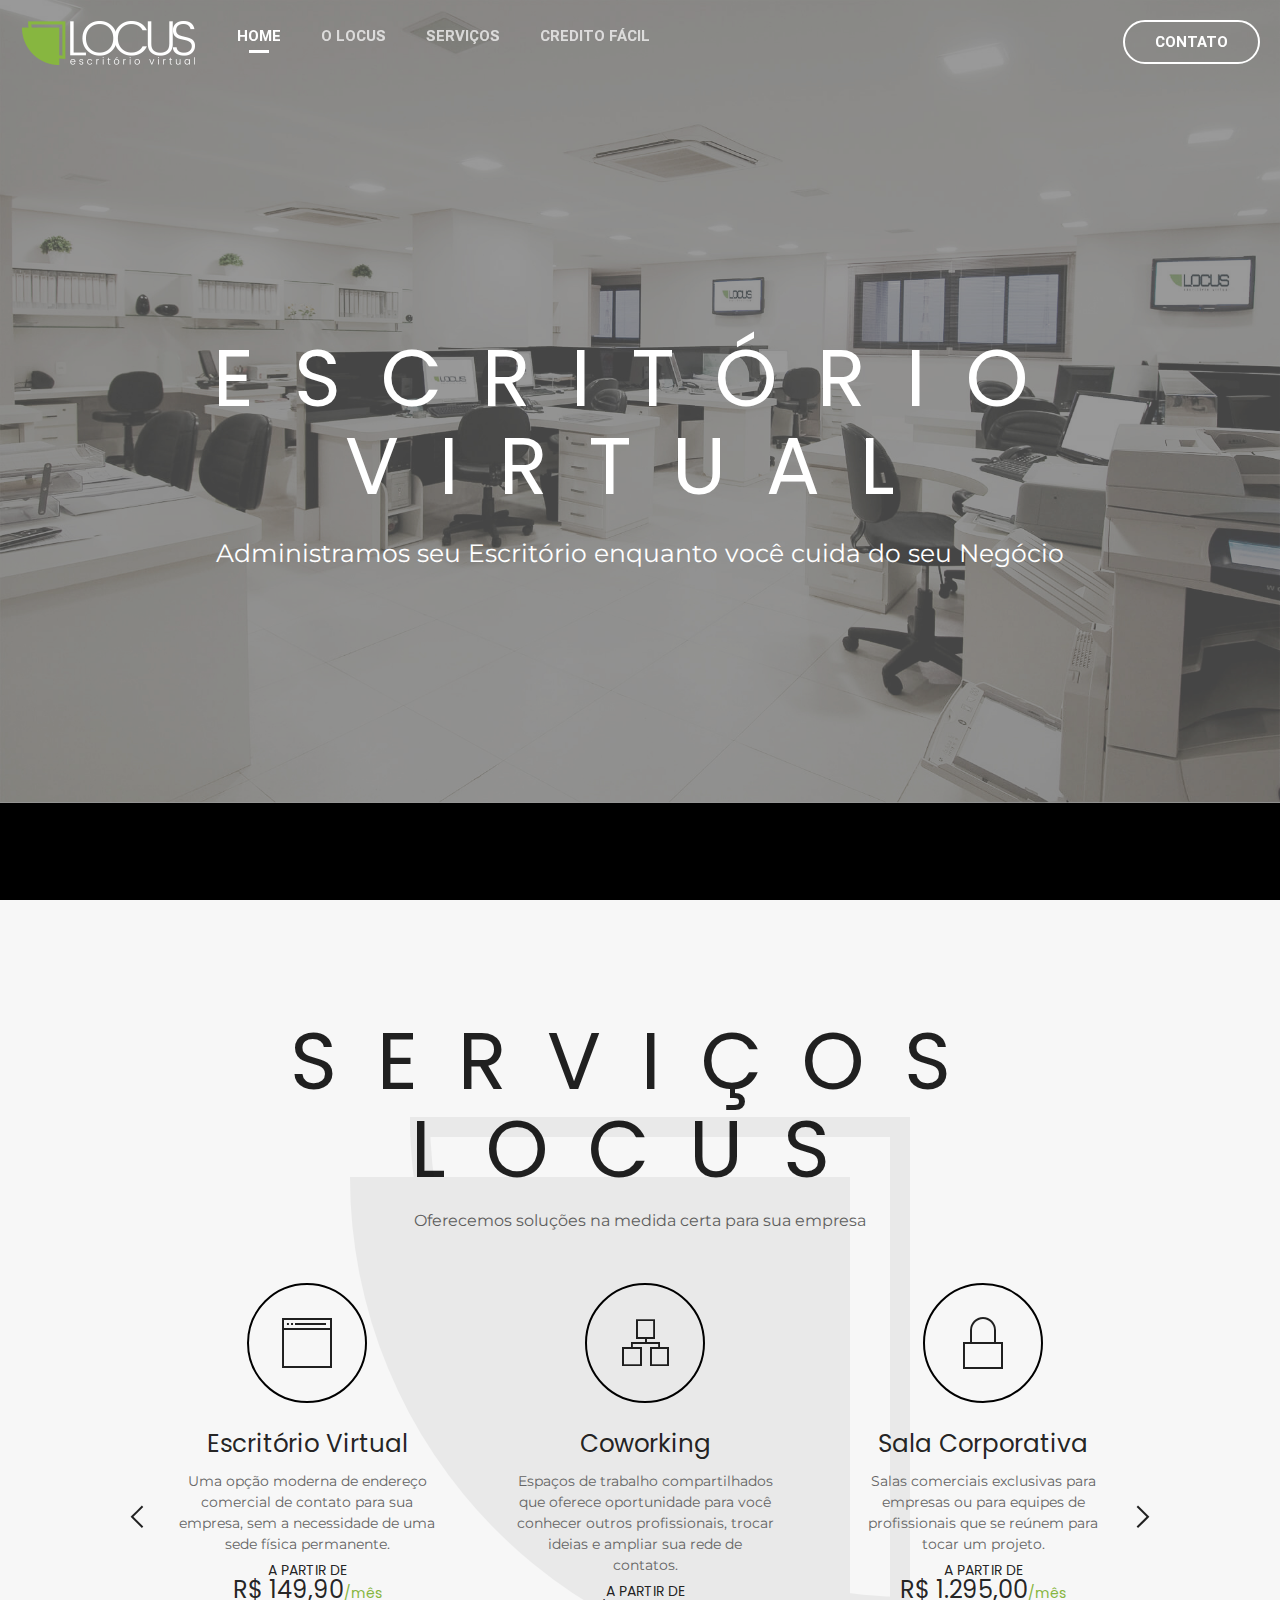
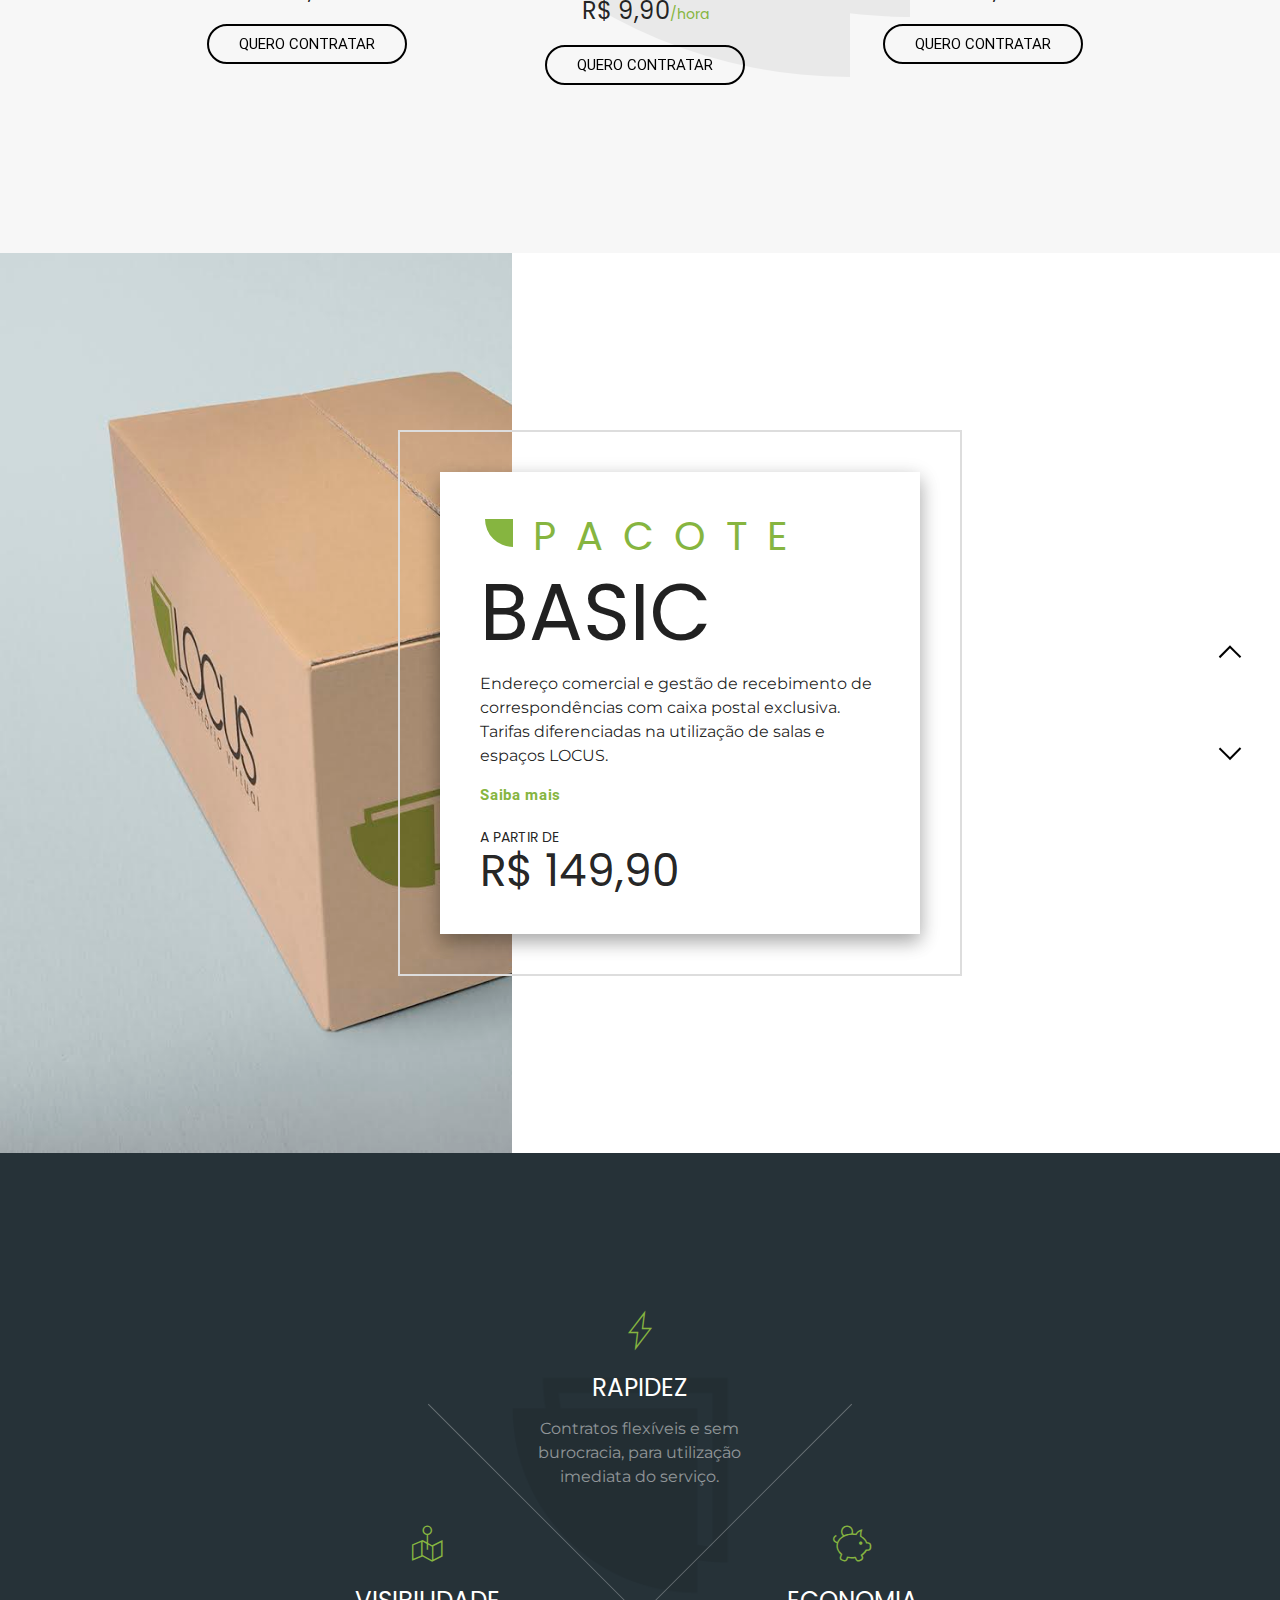
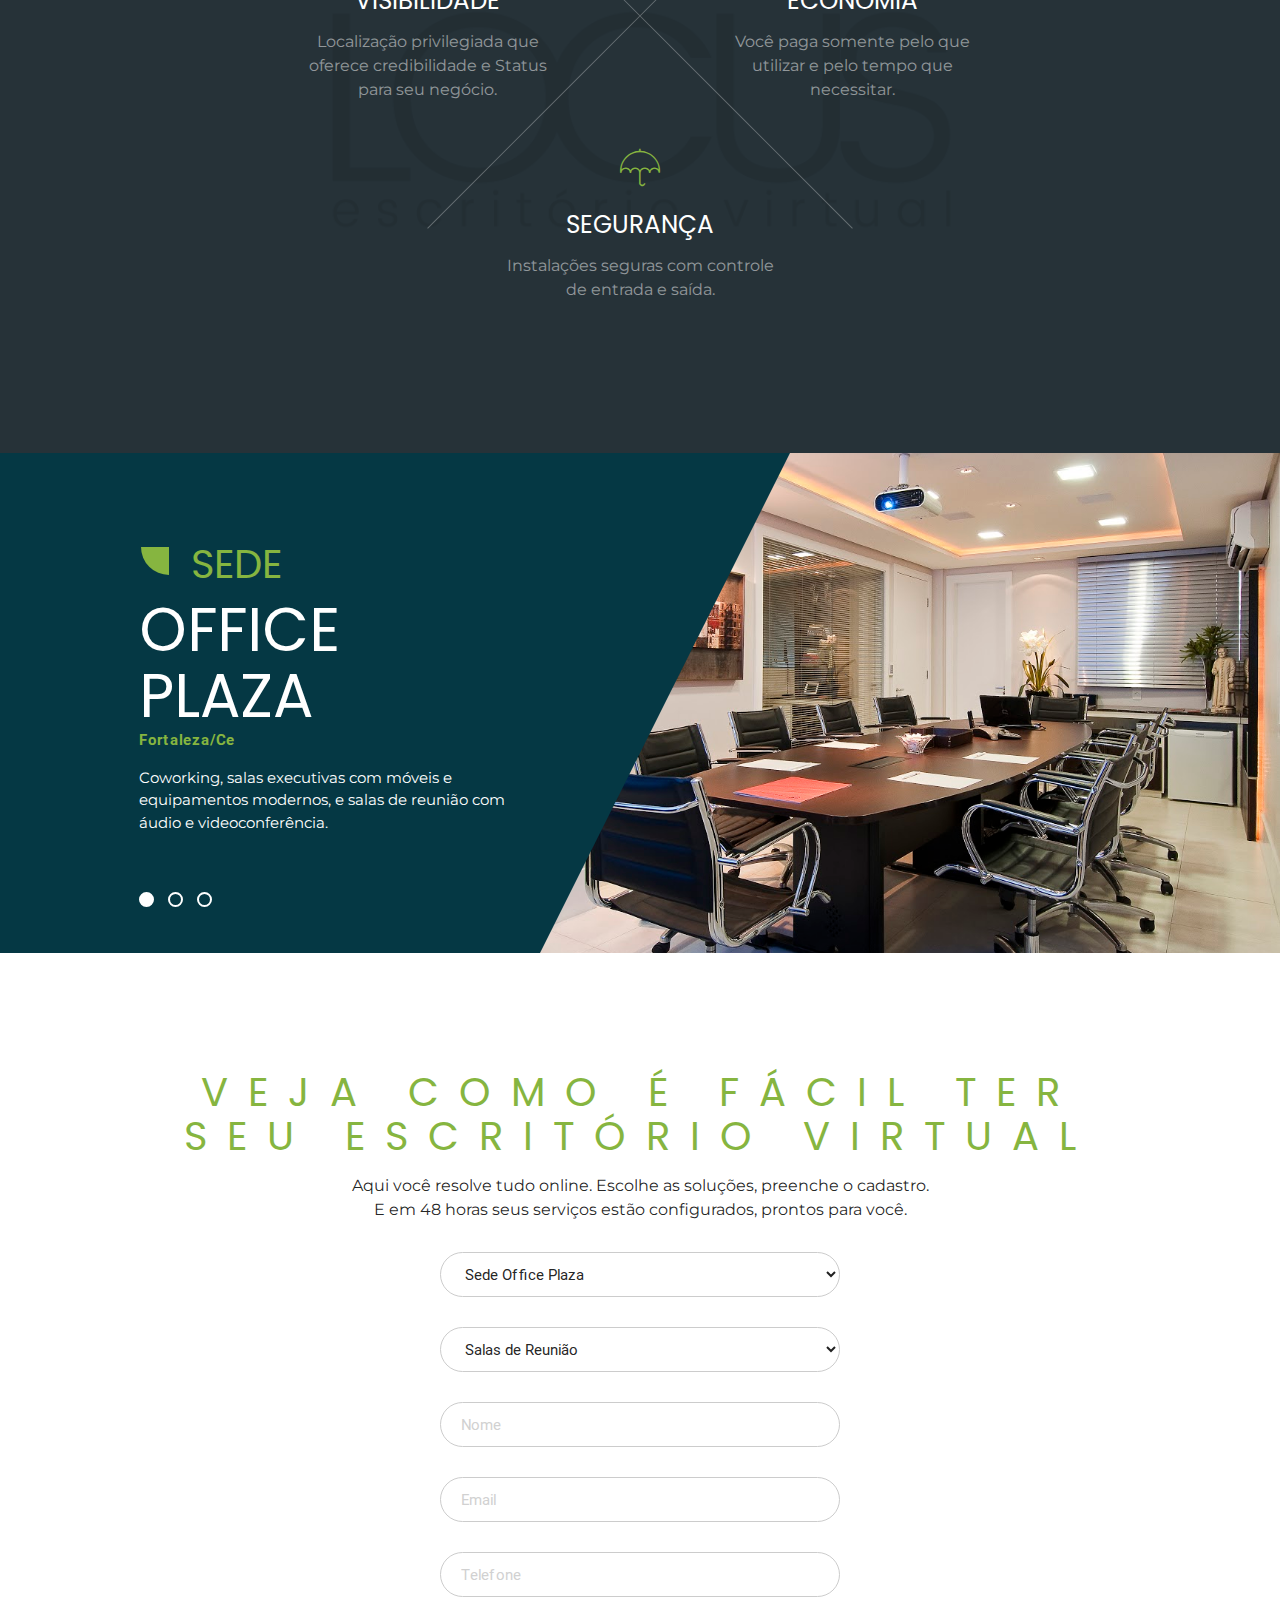
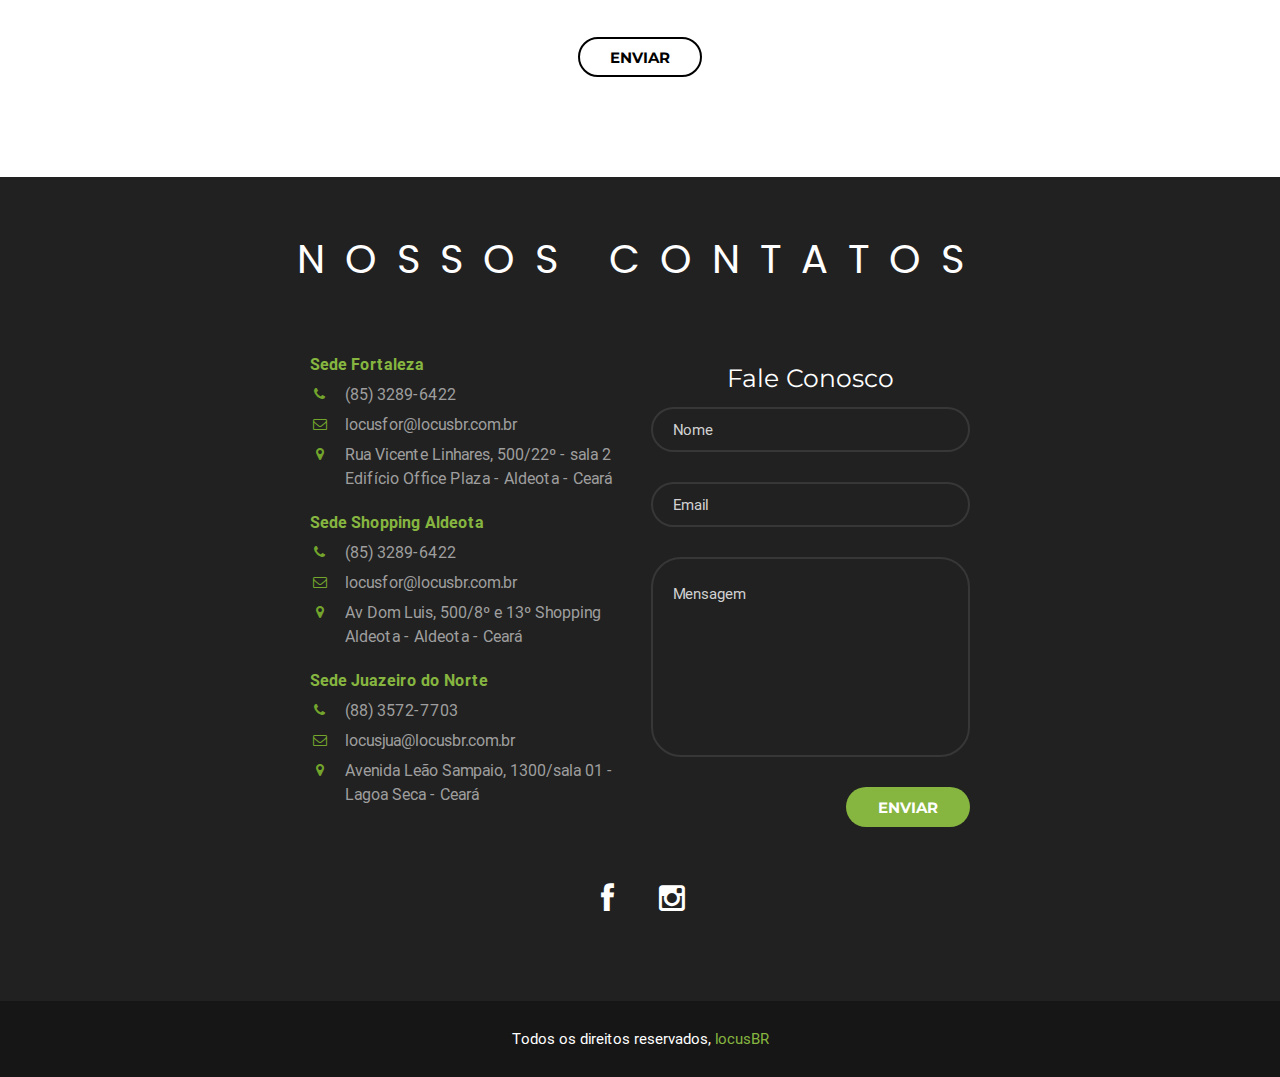
<file: index.html>
<!DOCTYPE html PUBLIC "-//W3C//DTD XHTML 1.0 Transitional//EN" "http://www.w3.org/TR/xhtml1/DTD/xhtml1-transitional.dtd">
<html xmlns="http://www.w3.org/1999/xhtml">
<head>
<meta http-equiv="Content-Type" content="text/html; charset=utf-8" />
<title>Locus - Home</title>

<link href="css/materialize.css" rel="stylesheet" type="text/css"/>
<link href="css/font-awesome.css" rel="stylesheet" type="text/css"/>
<link href="css/font-awesome-ie7.css" rel="stylesheet" type="text/css"/>
<link href="css/pe-icon-7-stroke.css" rel="stylesheet" type="text/css"/>
<link href="https://fonts.googleapis.com/css?family=Montserrat:400,700" rel="stylesheet">
<link href="https://fonts.googleapis.com/css?family=Poppins:700" rel="stylesheet">
<link href="css/index.css" rel="stylesheet" type="text/css"/>
<meta name="viewport" content="width=device-width, initial-scale=1.0, maximum-scale=1.0, user-scalable=no"/>

</head>
<!-- Facebook Pixel Code -->
<script>
!function(f,b,e,v,n,t,s){if(f.fbq)return;n=f.fbq=function(){n.callMethod?
n.callMethod.apply(n,arguments):n.queue.push(arguments)};if(!f._fbq)f._fbq=n;
n.push=n;n.loaded=!0;n.version='2.0';n.queue=[];t=b.createElement(e);t.async=!0;
t.src=v;s=b.getElementsByTagName(e)[0];s.parentNode.insertBefore(t,s)}(window,
document,'script','https://connect.facebook.net/en_US/fbevents.js');
 
fbq('init', '1794188634149757');
fbq('track', "PageView");</script>
<noscript><img height="1" width="1" style="display:none"
src="https://www.facebook.com/tr?id=1794188634149757&ev=PageView&noscript=1"
/></noscript>
<!-- End Facebook Pixel Code -->
<body>
    <section id="header" class="index black">
        <div class="menu suave">
            <a href="#!" class="button-collapse hide-on-large-only" data-activates="slide-out">
                <i class="mdi-navigation-menu white-text"></i>
            </a>
            <div class="logo">
                <a href="index.html">
                    <img src="img/logo.png" class="responsive-img">
                </a>
            </div>
            <ul class="nm hide-on-med-and-down">
                <li>
                    <a href="index.html" class="upper suave active">
                        <b>Home</b>
                    </a>
                </li>
                <li>
                    <a href="sobre.html" class="upper suave">
                        <b>O Locus</b>
                    </a>
                </li>
                <li>
                    <div class="upper suave">
                        <b>Serviços</b>
                        <ul class="suave">
                            <li class="upper suave waves-effect waves-light">
                                <a href="escritorio.html">escritório virtual</a>
                            </li>
                            <li class="upper suave waves-effect waves-light">
                                <a href="coworking.html">coworking</a>
                            </li>
                            <li class="upper suave waves-effect waves-light">
                                <a href="salacorporativa.html">sala corporativa</a>
                            </li>
                            <li class="upper suave waves-effect waves-light">
                                <a href="saladereuniao.html">sala de reunião</a>
                            </li>
                            <li class="upper suave waves-effect waves-light">
                                <a href="auditorio.html">auditório</a>
                            </li>
                        </ul>
                    </div>
                </li>
                <li>
                    <a href="creditofacil.html" class="upper suave">
                        <b>Credito Fácil</b>
                    </a>
                </li>
            </ul>
            <a href="#contatoForm" class="but ghost suave white-text right upper waves-effect waves-light hide-on-small-only">
                <b>Contato</b>
            </a>
        </div>
        <div class="menu-lateral">
            <ul id="slide-out" class="side-nav">
                <li class="suave">
                    <a href="index.html" class="upper active">
                        <b>Home</b>
                    </a>
                </li>
                <li class="suave">
                    <a href="sobre.html" class="upper">
                        <b>O Locus</b>
                    </a>
                </li>
                <li class="suave">
                    <div class="upper suave" style="padding:0px 15px;">
                        <b>Serviços</b>
                        <ul class="nm">
                            <li class="suave">
                                <a href="escritorio.html" class="upper"><b>escritório virtual</b></a>
                            </li>
                            <li class="suave">
                                <a href="coworking.html" class="upper"><b>coworking</b></a>
                            </li>
                            <li class="suave">
                                <a href="salacorporativa" class="upper"><b>sala corporativa</b></a>
                            </li>
                            <li class="suave">
                                <a href="saladereuniao.html" class="upper"><b>sala de reunião</b></a>
                            </li>
                            <li class="suave">
                                <a href="auditorio.html" class="upper"><b>auditório</b></a>
                            </li>
                        </ul>
                    </div>
                </li>
                <li class="suave">
                    <a href="creditofacil.html" class="upper">
                        <b>Crédito Fácil</b>
                    </a>
                </li>
                <li class="suave">
                    <a href="#contatoForm" class="upper">
                        <b>Contato</b>
                    </a>
                </li>
            </ul>
        </div>
        <div class="banner black">
            <div class="item suave">
                <div class="caption center-align">
                    <h1 class="white-text pop suave">Escritório<br>Virtual</h1>
                    <p class="white-text mont">Administramos seu Escritório enquanto você cuida do seu Negócio</p>
                </div>
                <img src="img/officeplaza/coworking2.jpg">
            </div>
        </div>
        <div class="mouse click">
            <a href="#servicos" style="display:inline-block;">
                <svg xmlns="http://www.w3.org/2000/svg" width="34.375" height="80.375" viewBox="0 0 34.375 80.375">
                    <path id="mouse-scroll" d="M32.927,37.933c0,6.972-5.652,12.625-12.625,12.625h-6.333C6.997,50.558,1.344,44.905,1.344,37.933V13.917  c0-6.972,5.652-12.625,12.625-12.625l6.333,0c6.973,0,12.625,5.653,12.625,12.625V37.933zM19.198,15.125c0,1.104-0.895,2-2,2h-0.125c-1.104,0-2-0.896-2-2V9.166c0-1.104,0.896-2,2-2h0.125c1.105,0,2,0.896,2,2V15.125zM17.136 7.166 L17.166 1.437zM17.136 17.125 L17.136 23.208z"/>
                    <polyline id="arrow1" points="26.948,58.5 17.136,68.313   7.323,58.5 "/>
                    <polyline id="arrow2" points="26.948,65.25 17.136,75.063   7.323,65.25 "/>
                </svg>
            </a>
        </div>
    </section>
    <section id="servicos">
        <div class="logo"></div>
        <div class="container">
            <h4 class="center-align pop">Serviços<br>Locus</h4>
            <p class="center-align mont">Oferecemos soluções na medida certa para sua empresa</p>
            <div class="itens" data-set="1">
                <div class="prev click waves-effect">
                    <i class="pe-7s-angle-left"></i>
                </div>
                <div class="next click waves-effect">
                    <i class="pe-7s-angle-right"></i>
                </div>
                <ul class="nm">
                    <li class="center-align">
                        <i class="pe-7s-browser suave"></i>
                        <h5 class="pop">Escritório Virtual</h5>
                        <p class="mont">Uma opção moderna de endereço comercial de contato para sua empresa, sem a necessidade de uma sede física permanente.</p>
                        <h3 class="pop">
                            <sup class="upper">a partir de</sup>R$ 149,90<span>/mês</span>
                        </h3>
                        <a href="escritorio.html" class="but ghost upper suave waves-effect">quero contratar</a>
                    </li>
                    <li class="center-align">
                        <i class="pe-7s-network suave"></i>
                        <h5 class="pop">Coworking</h5>
                        <p class="mont">Espaços de trabalho compartilhados que oferece oportunidade para você conhecer outros profissionais, trocar ideias e ampliar sua rede de contatos.</p>
                        <h3 class="pop">
                            <sup class="upper">a partir de</sup>R$ 9,90<span>/hora</span>
                        </h3>
                        <a href="coworking.html" class="but ghost upper suave waves-effect">quero contratar</a>
                    </li>
                    <li class="center-align">
                        <i class="pe-7s-lock suave"></i>
                        <h5 class="pop">Sala Corporativa</h5>
                        <p class="mont">Salas comerciais exclusivas para empresas ou para equipes de profissionais que se reúnem para tocar um projeto. </p>
                        <h3 class="pop">
                            <sup class="upper">a partir de</sup>R$ 1.295,00<span>/mês</span>
                        </h3>
                        <a href="salacorporativa.html" class="but ghost upper suave waves-effect">quero contratar</a>
                    </li>
                    <li class="center-align">
                        <i class="pe-7s-users suave"></i>
                        <h5 class="pop">Sala de Reunião</h5>
                        <p class="mont">Salas de reunião projetadas e equipadas para proporcionar a melhor experiência e agregar valor ao seu negócio.</p>
                        <h3 class="pop">
                            <sup class="upper">a partir de</sup>R$ 49,90<span>/hora</span>
                        </h3>
                        <a href="saladereuniao.html" class="but ghost upper suave waves-effect">quero contratar</a>
                    </li>
                    <li class="center-align">
                        <i class="pe-7s-micro suave"></i>
                        <h5 class="pop">Auditório</h5>
                        <p class="mont">Auditório completo para palestras, treinamentos e cursos. Infraestrutura moderna e confortável.</p>
                        <h3 class="pop">
                            <sup class="upper">a partir de</sup>R$ 99,90<span>/hora</span>
                        </h3>
                        <a href="auditorio.html" class="but ghost upper suave waves-effect">quero contratar</a>
                    </li>
                </ul>
            </div>
        </div>
    </section>
    <section id="pacotes">
        <img src="img/opt4.jpg" class="responsive-img">
        <div class="content white">
            <div class="prev click waves-effect waves-light">
                <i class="pe-7s-angle-up black-text"></i>
            </div>
            <div class="next click waves-effect waves-light">
                <i class="pe-7s-angle-down black-text"></i>
            </div>
            <div class="carrosel">
                <div class="item white z-depth-2">
                    <h4 class="pop"><span class="mGreen-text">Pacote</span><br>Basic</h4>
                    <p class="mont">Endereço comercial e gestão de recebimento de correspondências com caixa postal exclusiva. Tarifas diferenciadas na utilização de salas e espaços LOCUS.</p>
                    <a href="escritorio.html#servicos" class="mGreen-text"><b>Saiba mais</b></a>
                    <h3 class="pop">
                        <span class="upper">a partir de</span>R$ 149,90
                    </h3>
                </div>
                <div class="item white z-depth-2">
                    <h4 class="pop"><span class="mGreen-text">Pacote</span><br>Compartilhado</h4>
                    <p class="mont">Endereço comercial, Atendimento telefônico compartilhado, sala de reunião para 4 lugares. Tarifas diferenciadas na utilização de salas e espaços LOCUS.</p>
                    <a href="escritorio.html#servicos" class="mGreen-text"><b>Saiba mais</b></a>
                    <h3 class="pop">
                        <span class="upper">a partir de</span>R$ 199,90
                    </h3>
                </div>
                <div class="item white z-depth-2">
                    <h4 class="pop"><span class="mGreen-text">Pacote</span><br>Executive</h4>
                    <p class="mont">Endereço comercial, Atendimento telefônico personalizado, sala de reunião para 4  e 6 lugares. Tarifas diferenciadas na utilização de salas e espaços LOCUS.</p>
                    <a href="escritorio.html#servicos" class="mGreen-text"><b>Saiba mais</b></a>
                    <h3 class="pop">
                        <span class="upper">a partir de</span>R$ 349,90
                    </h3>
                </div>
            </div>
        </div>
    </section>
    <section id="vantagens" class="blue-grey darken-4 white-text">
        <div class="boxdb">
            <div class="box center-align">
                <div class="content">
                    <i class="pe-7s-gleam mGreen-text"></i>
                    <h5 class="pop">RAPIDEZ</h5>
                    <p class="mont">Contratos flexíveis e sem burocracia, para utilização imediata do serviço.</p>
                </div>
            </div>
            <div class="box center-align">
                <div class="content">
                    <i class="pe-7s-piggy mGreen-text"></i>
                    <h5 class="pop">ECONOMIA</h5>
                    <p class="mont">Você paga somente pelo que utilizar e pelo tempo que necessitar.</p>
                </div>
            </div>
            <div class="box center-align">
                <div class="content">
                    <i class="pe-7s-map-2 mGreen-text"></i>
                    <h5 class="pop">VISIBILIDADE</h5>
                    <p class="mont">Localização privilegiada que oferece credibilidade e Status para seu negócio.</p>
                </div>
            </div>
            <div class="box center-align">
                <div class="content">
                    <i class="pe-7s-umbrella mGreen-text"></i>
                    <h5 class="pop">SEGURANÇA</h5>
                    <p class="mont">Instalações seguras com controle de entrada e saída.</p>
                </div>
            </div>
        </div>
    </section>
    <section id="filiais">
        <div class="container">
            <div class="row nm suave">
                <div class="col l5 m6 s12 um">
                    <ul class="nm indices">
                        <li class="active" data-indice="1">
                            <h4 class="upper pop white-text"><span class="mGreen-text">Sede</span> office<br>plaza</h4>
                            <span class="mGreen-text"><b>Fortaleza/Ce</b></span>
                            <p class="white-text mont">Coworking, salas executivas com móveis e equipamentos modernos, e salas de reunião com áudio e videoconferência.</p>
                        </li>
                        <li data-indice="2">
                            <h4 class="upper pop white-text"><span class="mGreen-text">Sede</span> Shopping Aldeota</h4>
                            <span class="mGreen-text"><b>Fortaleza/Ce</b></span>
                            <p class="white-text mont">Endereço comercial privilegiado, próximo a rede bancária, shoppings, hotéis, instituições educacionais e equipamentos de alimentação.</p>
                        </li>
                        <li data-indice="3">
                            <h4 class="upper pop white-text"><span class="mGreen-text">Sede</span> Centro de Negócios</h4>
                            <span class="mGreen-text"><b>Juazeiro do Norte/Ce</b></span>
                            <p class="white-text mont">Espaço para eventos corporativos. Salas para treinamento e auditório com capacidade para até 100 pessoas.</p>
                        </li>
                    </ul>
                    <ul class="nm control">
                        <li class="click active" data-indice="1"></li>
                        <li class="click" data-indice="2"></li>
                        <li class="click" data-indice="3"></li>
                    </ul>
                </div>
                <ul class="nm images">
                    <li class="active right-align" data-indice="1">
                        <img src="img/officeplaza/salareuniao3.jpg" class="responsive-img">
                    </li>
                    <li class="right-align" data-indice="2">
                        <img src="img/sedealdeota.jpg" class="responsive-img">
                        <span class="upper">*imagem meramente ilustrativa</span>
                    </li>
                    <li class="right-align" data-indice="3">
                        <img src="img/sedejuazeiro.jpg" class="responsive-img">
                    </li>
                </ul>
            </div>
        </div>
    </section>
    <section id="reserva">
        <div class="container">
            <div class="center-align">
                <h4 class="pop mGreen-text upper">
                    Veja como é fácil ter seu escritório virtual
                </h4>
                <p class="mont">Aqui você resolve tudo online. Escolhe as soluções, preenche o cadastro.<br>E em 48 horas seus serviços estão configurados, prontos para você.</p>
                <div class="but mont upper suave waves-effect hide">
                    fazer uma reserva
                </div>
            </div>
            <form>
                <div class="input-field">
                    <select class="browser-default">
                        <option value="1">Sede Office Plaza</option>
                        <option value="2">Sede Shopping Aldeota</option>
                        <option value="3">Sede Juazeiro</option>
                    </select>
                </div>
                <div class="input-field">
                    <select class="browser-default">
                        <option value="1">Salas de Reunião</option>
                        <option value="2">Escritórios Virtuais</option>
                        <option value="3">Business Lounge</option>
                        <option value="4">Diárias de Escritório</option>
                        <option value="5">Coworking</option>
                    </select>
                </div>
                <div class="input-field">
                    <input type="text" name="nome" placeholder="Nome" />
                </div>
                <div class="input-field">
                    <input type="text" name="email" placeholder="Email" />
                </div>
                <div class="input-field">
                    <input type="text" name="telefone" placeholder="Telefone" />
                </div>
                <div class="input-field center-align">
                    <button class="but white upper suave mont"><b>Enviar</b></button>
                </div>
            </form>
        </div>
    </section>
    <section id="chamada" class="mGreen hide">
        <div class="container center-align">
            <h5 class="mont">O Locus administra seu escritório enquanto você cuida do seu negócio</h5>
            <a href="#!" class="but white mGreen-text upper hoverable"><b>Solicite sua proposta</b></a>
        </div>
    </section>
    
    <section id="recursos" class="hide">
        <div class="container">
            <div class="row nm">
                <div class="col l3 m6 s12 center-align">
                    <i class="mdi-image-brightness-4 mGreen-text"></i>
                    <h5 class="mont">Salas climatizadas</h5>
                    <p>Ambiente climatizado para reuniões e para trabalhos do dia a dia.</p>
                </div>
                <div class="col l3 m6 s12 center-align">
                    <i class="mdi-communication-phone mGreen-text"></i>
                    <h5 class="mont">Recepção e atendimento</h5>
                    <p>A nossa recepção também é sua, para atender seus clientes.</p>
                </div>
                <div class="col l3 m6 s12 center-align">
                    <i class="mdi-av-mic mGreen-text"></i>
                    <h5 class="mont">Multimidia</h5>
                    <p>Temos equipamentos de multimidia como projetor, microfone e som.</p>
                </div>
                <div class="col l3 m6 s12 center-align">
                    <i class="mdi-action-print mGreen-text"></i>
                    <h5 class="mont">Impressão</h5>
                    <p>Serviço de impressão a lazer, digitalização e cópias.</p>
                </div>
                <div class="col l3 m6 s12 center-align">
                    <i class="fa fa-wrench mGreen-text"></i>
                    <h5 class="mont">Serviço Terceirizado</h5>
                    <p>Serviço de limpeza, informatica, contabil entre outros.</p>
                </div>
                <div class="col l3 m6 s12 center-align">
                    <i class="mdi-maps-directions-car mGreen-text"></i>
                    <h5 class="mont">Estacionamento</h5>
                    <p>Estacionamento privativo e rotativo para você e seus clientes.</p>
                </div>
                <div class="col l3 m6 s12 center-align">
                    <i class="fa fa-coffee mGreen-text"></i>
                    <h5 class="mont">Coffee Break</h5>
                    <p>Temos em nossa copa uma parada para um café.</p>
                </div>
                <div class="col l3 m6 s12 center-align">
                    <i class="fa fa-cogs mGreen-text"></i>
                    <h5 class="mont">Suporte</h5>
                    <p>Suporte a materiais de uso e consumo, postagem e telefonia.</p>
                </div>
            </div>
        </div>
    </section>
    <section id="parceiros" class="hide">
        <div class="container">
            <div class="row nm">
                <div class="col l3 m3 s6 center-align">
                    <img src="img/p1.png" class="responsive-img suave">
                </div>
                <div class="col l3 m3 s6 center-align">
                    <img src="img/p2.jpg" class="responsive-img suave">
                </div>
                <div class="col l3 m3 s6 center-align">
                    <img src="img/p3.png" class="responsive-img suave">
                </div>
                <div class="col l3 m3 s6 center-align">
                    <img src="img/p4.gif" class="responsive-img suave">
                </div>
            </div>
        </div>
    </section>
    <section id="rodape">
        <div class="container">
            <h2 class="white-text pop upper center-align">Nossos contatos</h2>
            <div class="row nm um">
                <div class="col l4 offset-l2 m12 s12">
                    <div class="content">
                        <ul class="nm">
                            <li class="mGreen-text">
                                <b>Sede Fortaleza</b>
                            </li>
                            <li class="grey-text">
                                <i class="fa fa-phone"></i> <span>(85) 3289-6422</span>
                            </li>
                            <li class="grey-text">
                                <i class="fa fa-envelope-o"></i> <span>locusfor@locusbr.com.br</span>
                            </li>
                            <li class="grey-text">
                                <i class="fa fa-map-marker"></i> <span>Rua Vicente Linhares, 500/22º - sala 2 Edifício Office Plaza - Aldeota - Ceará</span>
                            </li>
                        </ul>
                    </div>
                    <div class="content">
                        <ul class="nm">
                            <li class="mGreen-text">
                                <b>Sede Shopping Aldeota</b>
                            </li>
                            <li class="grey-text">
                                <i class="fa fa-phone"></i> <span>(85) 3289-6422</span>
                            </li>
                            <li class="grey-text">
                                <i class="fa fa-envelope-o"></i> <span>locusfor@locusbr.com.br</span>
                            </li>
                            <li class="grey-text">
                                <i class="fa fa-map-marker"></i> <span>Av Dom Luis, 500/8º e 13º Shopping Aldeota - Aldeota - Ceará</span>
                            </li>
                            
                        </ul>
                    </div>
                    <div class="content">
                        <ul class="nm">
                            <li class="mGreen-text">
                                <b>Sede Juazeiro do Norte</b>
                            </li>
                            <li class="grey-text">
                                <i class="fa fa-phone"></i> <span>(88) 3572-7703</span>
                            </li>
                            <li class="grey-text">
                                <i class="fa fa-envelope-o"></i> <span>locusjua@locusbr.com.br</span>
                            </li>
                            <li class="grey-text">
                                <i class="fa fa-map-marker"></i> <span>Avenida Leão Sampaio, 1300/sala 01 - Lagoa Seca - Ceará</span>
                            </li>
                        </ul>
                    </div>
                </div>
                <div class="col l4 m12 s12">
                    <div class="content">
                        <h5 class="white-text mont center-align">Fale Conosco</h5>
                        <form id="contatoForm">
                            <div class="input-field">
                                <input type="text" name="nome" class="white-text suave" placeholder="Nome">
                            </div>
                            <div class="input-field">
                                <input type="text" name="email" class="white-text suave" placeholder="Email">
                            </div>
                            <div class="input-field">
                                <textarea class="materialize-textarea white-text suave" placeholder="Mensagem"></textarea>
                            </div>
                            <div class="input-field right-align">
                                <button class="but mGreen upper suave white-text mont"><b>Enviar</b></button>
                            </div>
                        </form>
                    </div>
                </div>
                <div class="col l4 offset-l4 m6 offset-m3 s12 center-align">
                    <a target="_blank" href="https://www.facebook.com/locusescritoriovirtual/?fref=ts">
                        <i class="fa fa-facebook suave"></i>
                    </a>
                    <a target="_blank" href="https://www.instagram.com/locusescritoriovirtual/">
                        <i class="fa fa-instagram suave"></i>
                    </a>
                </div>
            </div>    
        </div>
        <div class="row nm" style="padding:0px 30px; background-color:#161616;">
            <h6 class="white-text center-align">Todos os direitos reservados, <span class="mGreen-text">locusBR</span></h6>
            <a href="#header">
                <div class="voltar suave">
                    <i class="pe-7s-angle-up mGreen-text"></i>
                </div>
            </a>
        </div>
    </section>
</body>

<script src="js/jquery.js"></script>
<script src="js/materialize.js"></script>
<script src="js/jquery.cycle.all.js"></script>
<script src="js/jcarousellite.js"></script>
<script src="js/scripts.js"></script>

</html>
</file>
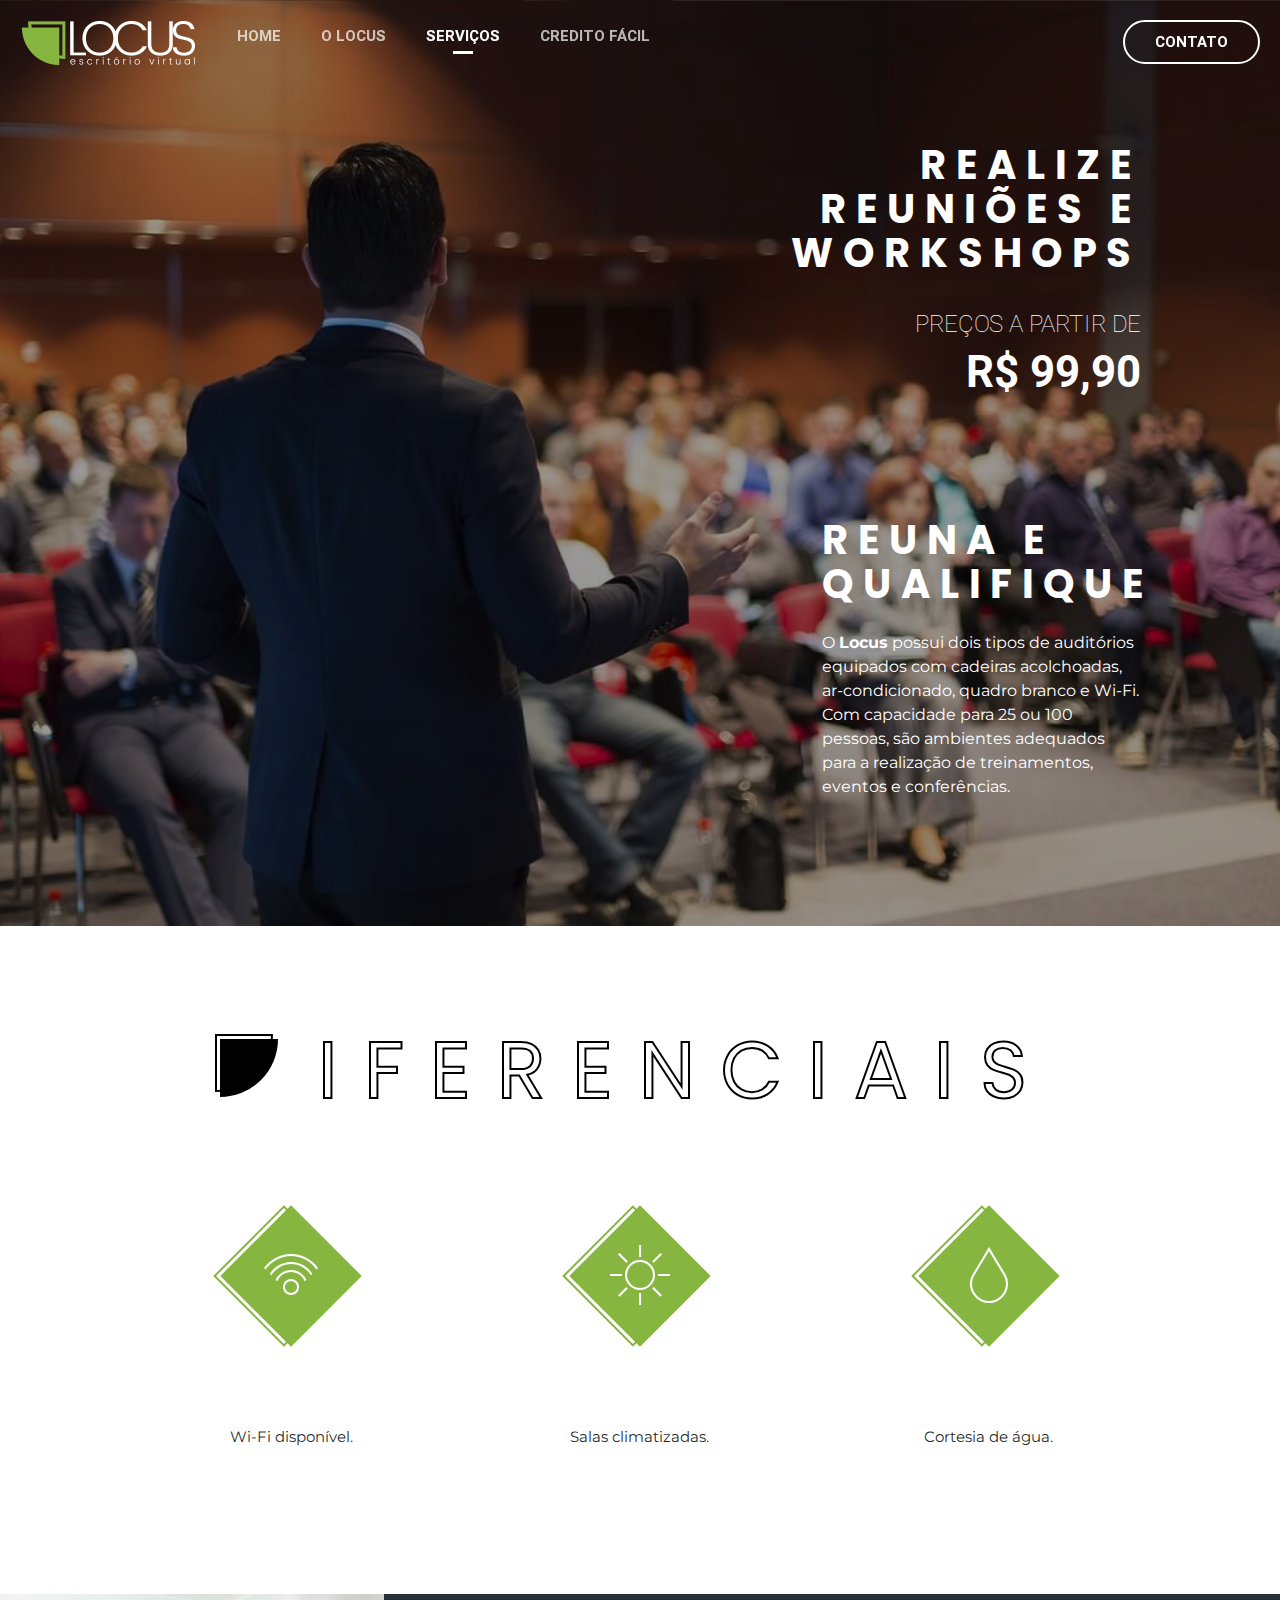
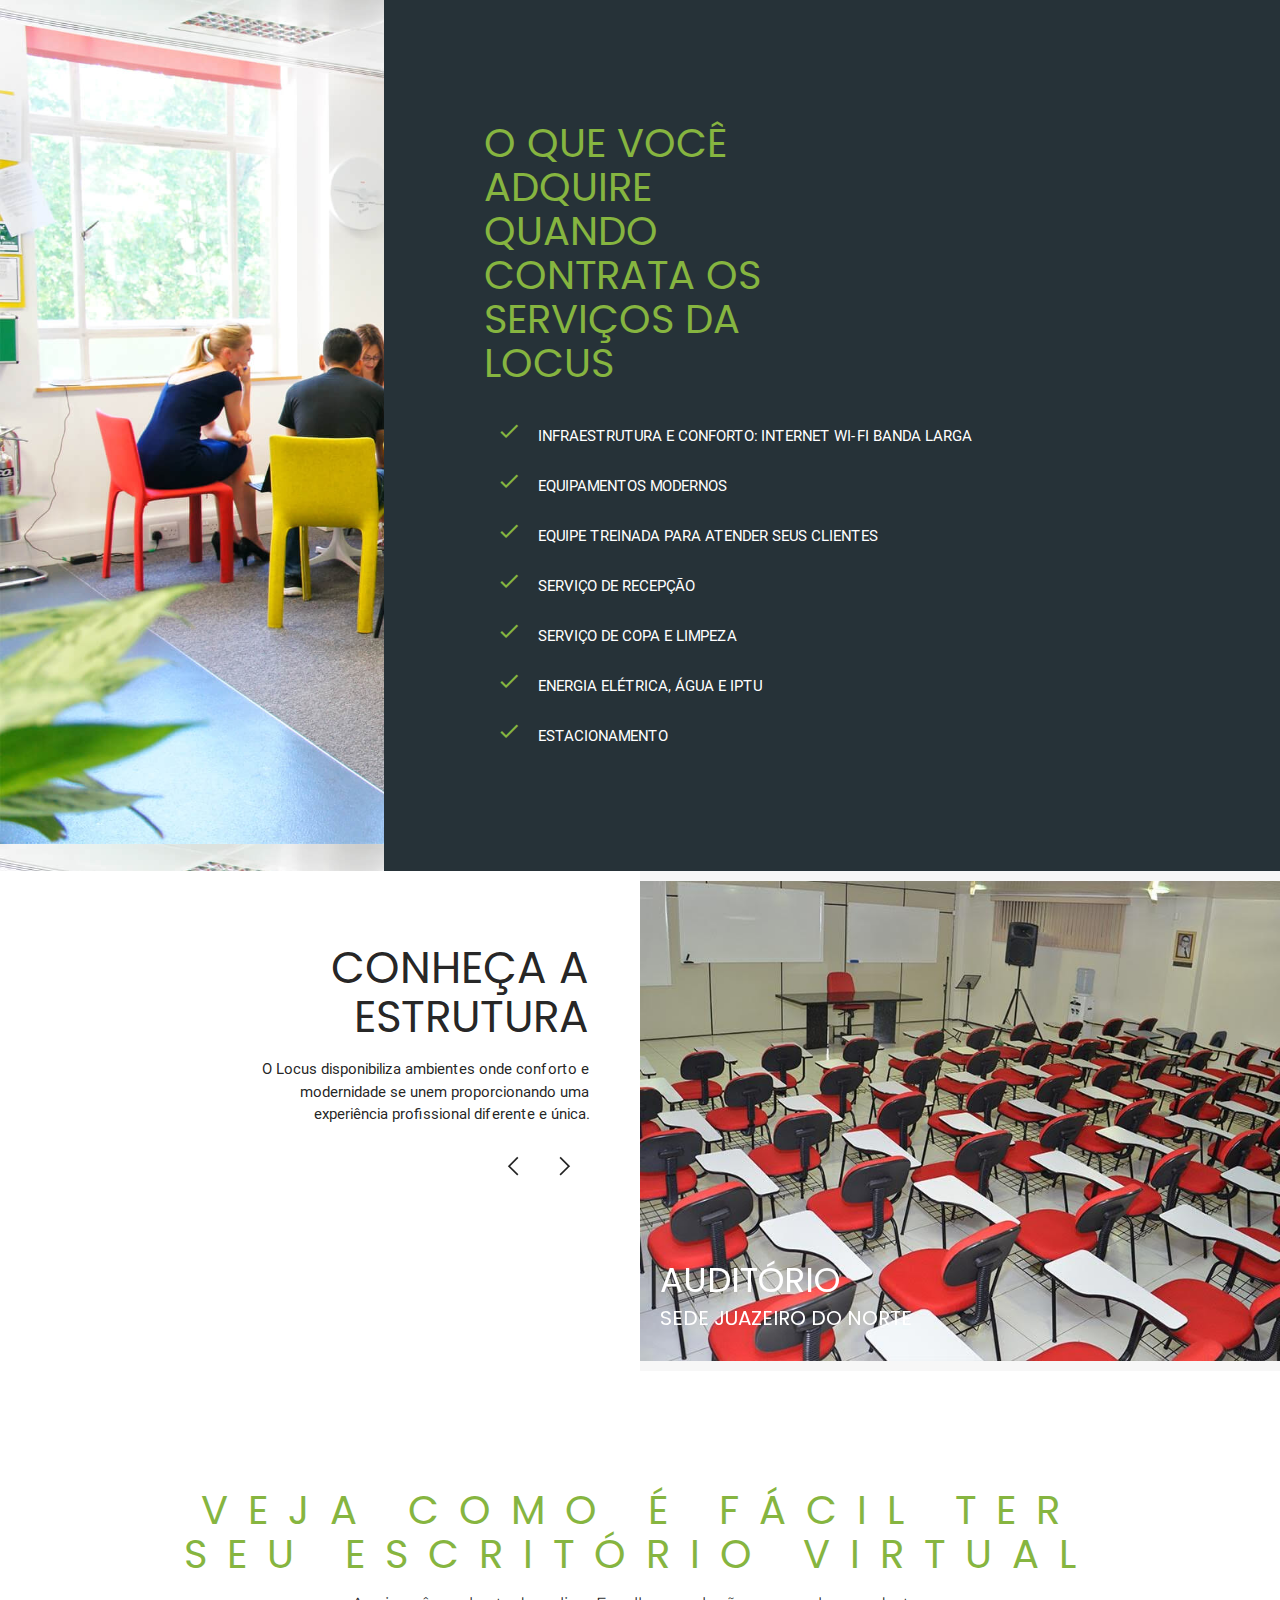
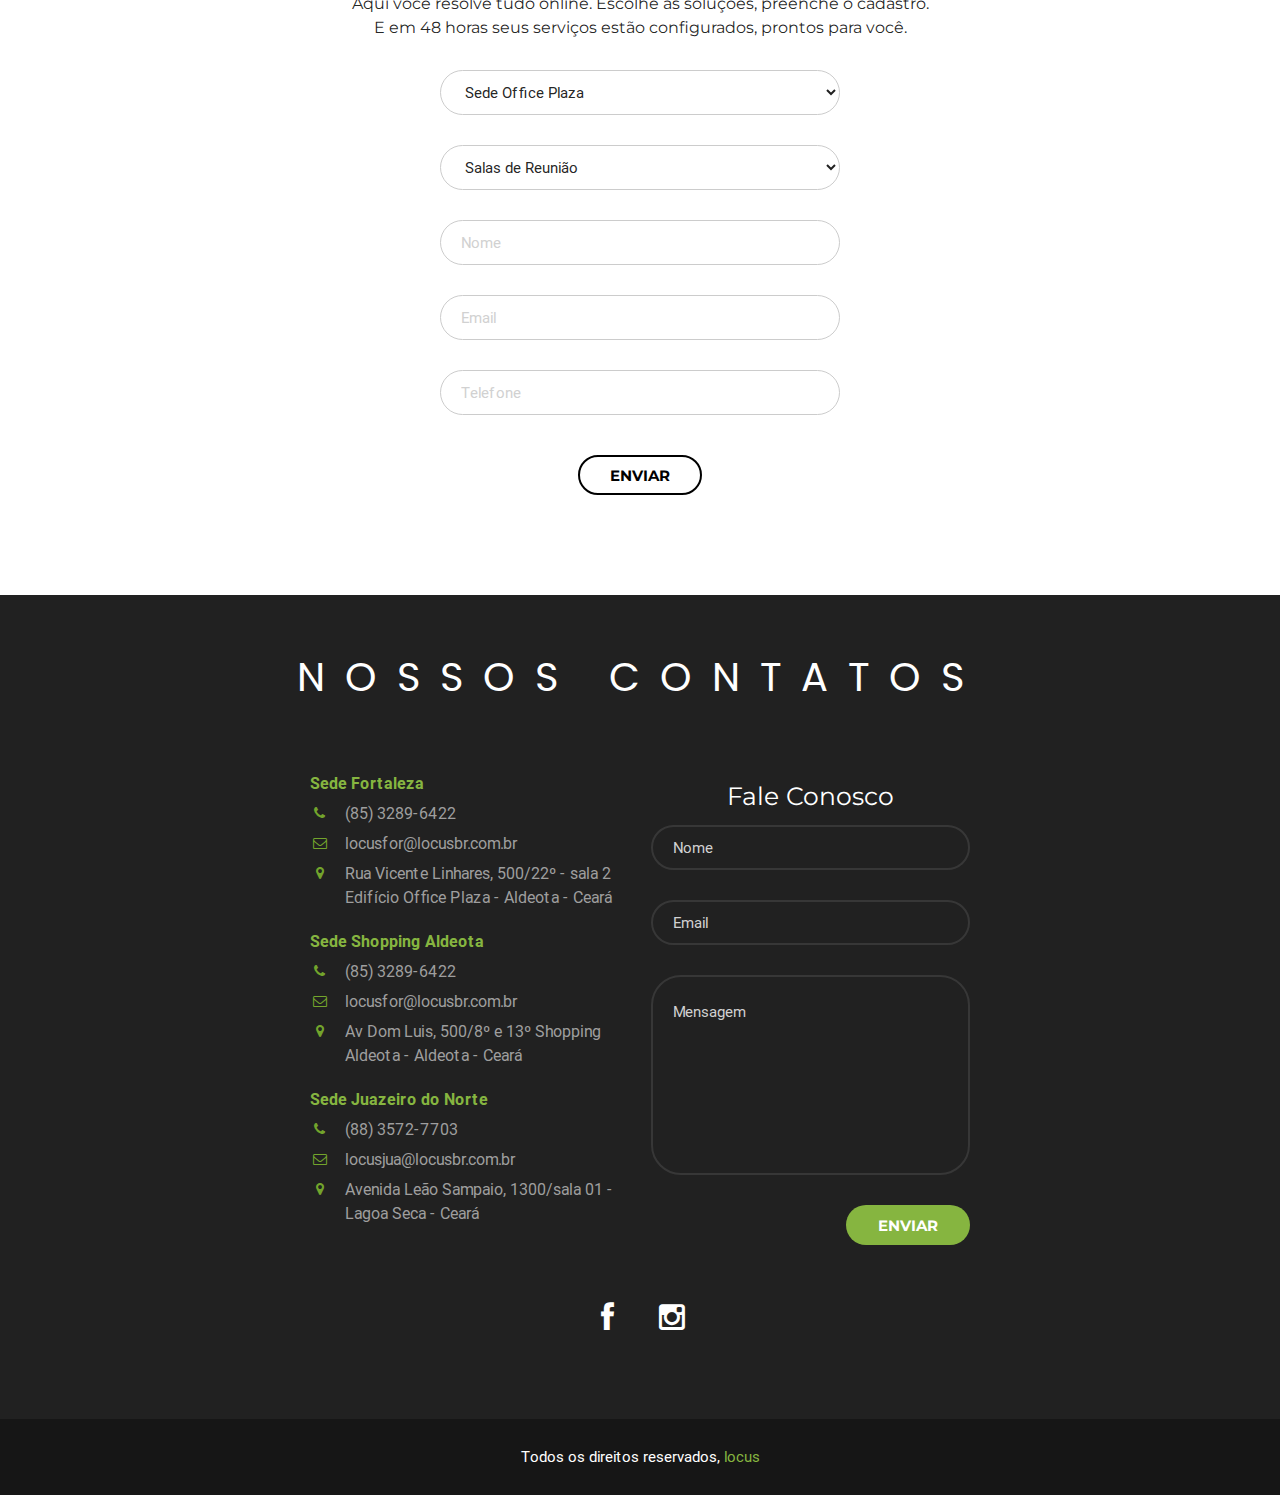
<file: auditorio.html>
<!DOCTYPE html PUBLIC "-//W3C//DTD XHTML 1.0 Transitional//EN" "http://www.w3.org/TR/xhtml1/DTD/xhtml1-transitional.dtd">
<html xmlns="http://www.w3.org/1999/xhtml">
<head>
<meta http-equiv="Content-Type" content="text/html; charset=utf-8" />
<title>Locus - Auditório</title>

<link href="css/materialize.css" rel="stylesheet" type="text/css"/>
<link href="css/font-awesome.css" rel="stylesheet" type="text/css"/>
<link href="css/font-awesome-ie7.css" rel="stylesheet" type="text/css"/>
<link href="css/pe-icon-7-stroke.css" rel="stylesheet" type="text/css"/>
<link href="https://fonts.googleapis.com/css?family=Montserrat:400,700" rel="stylesheet">
<link href="https://fonts.googleapis.com/css?family=Poppins:700" rel="stylesheet">
<link href="css/index.css" rel="stylesheet" type="text/css"/>
<meta name="viewport" content="width=device-width, initial-scale=1.0, maximum-scale=1.0, user-scalable=no"/>

</head>
<!-- Facebook Pixel Code -->
<script>
!function(f,b,e,v,n,t,s){if(f.fbq)return;n=f.fbq=function(){n.callMethod?
n.callMethod.apply(n,arguments):n.queue.push(arguments)};if(!f._fbq)f._fbq=n;
n.push=n;n.loaded=!0;n.version='2.0';n.queue=[];t=b.createElement(e);t.async=!0;
t.src=v;s=b.getElementsByTagName(e)[0];s.parentNode.insertBefore(t,s)}(window,
document,'script','https://connect.facebook.net/en_US/fbevents.js');
 
fbq('init', '1794188634149757');
fbq('track', "PageView");</script>
<noscript><img height="1" width="1" style="display:none"
src="https://www.facebook.com/tr?id=1794188634149757&ev=PageView&noscript=1"
/></noscript>
<!-- End Facebook Pixel Code -->
<body>
    
    <section id="header" class="black">
        <div class="menu suave">
            <a href="#!" class="button-collapse hide-on-large-only" data-activates="slide-out">
                <i class="mdi-navigation-menu white-text"></i>
            </a>
            <div class="logo">
                <a href="index.html">
                    <img src="img/logo.png" class="responsive-img">
                </a>
            </div>
            <ul class="nm hide-on-med-and-down">
                <li>
                    <a href="index.html" class="upper suave">
                        <b>Home</b>
                    </a>
                </li>
                <li>
                    <a href="sobre.html" class="upper suave">
                        <b>O Locus</b>
                    </a>
                </li>
                <li>
                    <div class="upper suave active">
                        <b>Serviços</b>
                        <ul class="suave">
                            <li class="upper suave waves-effect waves-light">
                                <a href="escritorio.html">escritório virtual</a>
                            </li>
                            <li class="upper suave waves-effect waves-light">
                                <a href="coworking.html">coworking</a>
                            </li>
                            <li class="upper suave waves-effect waves-light">
                                <a href="salacorporativa.html">sala corporativa</a>
                            </li>
                            <li class="upper suave waves-effect waves-light">
                                <a href="saladereuniao.html">sala de reunião</a>
                            </li>
                            <li class="upper suave waves-effect waves-light">
                                <a href="auditorio.html">auditório</a>
                            </li>
                        </ul>
                    </div>
                </li>
                <li>
                    <a href="creditofacil.html" class="upper suave">
                        <b>Credito Fácil</b>
                    </a>
                </li>
            </ul>
            <a href="#contatoForm" class="but ghost suave white-text right upper waves-effect waves-light hide-on-small-only">
                <b>Contato</b>
            </a>
        </div>
        <div class="menu-lateral">
            <ul id="slide-out" class="side-nav">
                <li class="suave">
                    <a href="index.html" class="upper active">
                        <b>Home</b>
                    </a>
                </li>
                <li class="suave">
                    <a href="sobre.html" class="upper">
                        <b>O Locus</b>
                    </a>
                </li>
                <li class="suave">
                    <div class="upper suave" style="padding:0px 15px;">
                        <b>Serviços</b>
                        <ul class="nm">
                            <li class="suave">
                                <a href="escritorio.html" class="upper"><b>escritório virtual</b></a>
                            </li>
                            <li class="suave">
                                <a href="coworking.html" class="upper"><b>coworking</b></a>
                            </li>
                            <li class="suave">
                                <a href="salacorporativa" class="upper"><b>sala corporativa</b></a>
                            </li>
                            <li class="suave">
                                <a href="saladereuniao.html" class="upper"><b>sala de reunião</b></a>
                            </li>
                            <li class="suave">
                                <a href="auditorio.html" class="upper"><b>auditório</b></a>
                            </li>
                        </ul>
                    </div>
                </li>
                <li class="suave">
                    <a href="creditofacil.html" class="upper">
                        <b>Crédito Fácil</b>
                    </a>
                </li>
                <li class="suave">
                    <a href="#contatoForm" class="upper">
                        <b>Contato</b>
                    </a>
                </li>
            </ul>
        </div>
    </section>
    
    <section id="sobre">
        <div class="item sete">
            <div class="container">
                <div class="row nm">
                    <div class="col l6 offset-l6 m12 s12 right-align">
                        <h1 class="white-text pop upper center-on-small-only">Realize reuniões e workshops</h1>
                        <h3 class="white-text upper thin center-on-small-only"><span>preços a partir de</span><br><b>R$ 99,90</b></h3>
                    </div>
                </div>
                <div class="row nm">
                    <div class="col l4 offset-l8 m12 s12" style="margin-top:50px;">
                        <h1 class="white-text pop upper center-on-small-only">Reuna e qualifique</h1>
                        <p class="mont white-text">O <b>Locus</b> possui dois tipos de auditórios equipados com cadeiras acolchoadas, ar-condicionado, quadro branco e Wi-Fi. Com capacidade para 25 ou 100 pessoas, são ambientes adequados para a realização de treinamentos, eventos e conferências.</p>
                    </div>
                </div>
            </div>
        </div>
    </section>
    <section id="diferencial">
        <div class="container">
            <h4 class="center-align pop hide-on-small-only">iferenciais</h4>
            <h5 id="oculto" class="upper pop center-align show-on-small" style="font-size:24px;">diferenciais</h3>
            <div class="row">
                <div class="col l4 m4 s12 center-align">
                    <div class="icon mGreen">
                        <i class="pe-7s-signal white-text"></i>
                    </div>
                    <p class="mont">Wi-Fi disponível.</p>
                </div>
                <div class="col l4 m4 s12 center-align">
                    <div class="icon mGreen">
                        <i class="pe-7s-sun white-text"></i>
                    </div>
                    <p class="mont">Salas climatizadas.</p>
                </div>
                <div class="col l4 m4 s12 center-align">
                    <div class="icon mGreen">
                        <i class="pe-7s-drop white-text"></i>
                    </div>
                    <p class="mont">Cortesia de água.</p>
                </div>
            </div>
        </div>
    </section>
    <section id="extras">
        <div class="item blue-grey darken-4">
            <h2 class="pop mGreen-text upper">o que você adquire quando contrata os serviços da locus</h2>
            <ul>
                <li class="white-text upper"><i class="mdi-action-done mGreen-text"></i> Infraestrutura e conforto: internet wi-fi banda larga</li>
                <li class="white-text upper"><i class="mdi-action-done mGreen-text"></i> Equipamentos modernos</li>
                <li class="white-text upper"><i class="mdi-action-done mGreen-text"></i> Equipe treinada para atender seus clientes</li>
                <li class="white-text upper"><i class="mdi-action-done mGreen-text"></i> Serviço de recepção</li>
                <li class="white-text upper"><i class="mdi-action-done mGreen-text"></i> Serviço de copa e limpeza</li>
                <li class="white-text upper"><i class="mdi-action-done mGreen-text"></i> Energia elétrica, água e IPTU</li>
                <li class="white-text upper"><i class="mdi-action-done mGreen-text"></i> Estacionamento</li>
            </ul>
        </div>
    </section>
    <section id="galeria">
        <div class="row nm">
            <div class="col l6 m12 s12">
                <div class="right-align content">
                    <h3 class="pop upper">Conheça a estrutura</h3>
                    <p>O Locus disponibiliza ambientes onde conforto e modernidade se unem proporcionando uma experiência profissional diferente e única.</p>
                    <div class="next waves-effect">
                        <i class="pe-7s-angle-right"></i>
                    </div>
                    <div class="prev waves-effect">
                        <i class="pe-7s-angle-left"></i>
                    </div>
                </div>
            </div>
            <div class="col l6 m12 s12 np">
                <div class="carousel carousel-slider center" data-indicators="true">
                    <div class="carousel-item">
                        <h4 class="white-text pop upper left-align">Auditório<br><span>sede juazeiro do norte</span></h4>
                        <img src="img/juazeiro/auditorio2.jpg">
                    </div>
                    <div class="carousel-item">
                        <h4 class="white-text pop upper left-align">Auditório<br><span>sede juazeiro do norte</span></h4>
                        <img src="img/juazeiro/auditorio.jpg">
                    </div>
                    
                </div>
            </div>
        </div>
    </section>
    <section id="servicos" class="hide">
        <div class="logo"></div>
        <div class="container">
            <h4 class="center-align pop">Serviços<br>Locus</h4>
            <p class="center-align mont">Oferecemos soluções na medida certa para sua empresa</p>
            <div class="itens">
                <div class="prev click waves-effect">
                    <i class="pe-7s-angle-left"></i>
                </div>
                <div class="next click waves-effect">
                    <i class="pe-7s-angle-right"></i>
                </div>
                <ul class="nm">
                    <li class="center-align">
                        <i class="pe-7s-browser suave"></i>
                        <h5 class="pop">Escritório Virtual</h5>
                        <p class="mont">Uma opção moderna de endereço comercial de contato para sua empresa, sem a necessidade de uma sede física permanente.</p>
                        <a href="escritorio.html" class="mGreen-text"><b>Veja como funciona</b></a>
                        <h3 class="pop">
                            <sup class="upper">a partir de</sup>R$ 150,00<span>/mês</span>
                        </h3>
                        <a href="#reserva" class="but ghost upper suave waves-effect">quero contratar</a>
                    </li>
                    <li class="center-align">
                        <i class="pe-7s-network suave"></i>
                        <h5 class="pop">Coworking</h5>
                        <p class="mont">Espaços de trabalho compartilhados que oferece oportunidade para você conhecer outros profissionais, trocar ideias e ampliar sua rede de contatos.</p>
                        <a href="coworking.html" class="mGreen-text"><b>Veja como funciona</b></a>
                        <h3 class="pop">
                            <sup class="upper">a partir de</sup>R$ 10,00<span>/hora</span>
                        </h3>
                        <a href="#reserva" class="but ghost upper suave waves-effect">quero contratar</a>
                    </li>
                    <li class="center-align">
                        <i class="pe-7s-lock suave"></i>
                        <h5 class="pop">Sala Corporativa</h5>
                        <p class="mont">Salas comerciais exclusivas para empresas ou para equipes de profissionais que se reúnem para tocar um projeto. </p>
                        <a href="salacorporativa.html" class="mGreen-text"><b>Veja como funciona</b></a>
                        <h3 class="pop">
                            <sup class="upper">a partir de</sup>R$ 1.600,00<span>/mês</span>
                        </h3>
                        <a href="#reserva" class="but ghost upper suave waves-effect">quero contratar</a>
                    </li>
                    <li class="center-align">
                        <i class="pe-7s-users suave"></i>
                        <h5 class="pop">Sala de Reunião</h5>
                        <p class="mont">Salas de reunião projetadas e equipadas para proporcionar a melhor experiência e agregar valor ao seu negócio.</p>
                        <a href="saladereuniao.html" class="mGreen-text"><b>Veja como funciona</b></a>
                        <h3 class="pop">
                            <sup class="upper">a partir de</sup>R$ 50,00<span>/hora</span>
                        </h3>
                        <a href="#reserva" class="but ghost upper suave waves-effect">quero contratar</a>
                    </li>
                    <li class="center-align">
                        <i class="pe-7s-micro suave"></i>
                        <h5 class="pop">Auditório</h5>
                        <p class="mont">Auditório completo para palestras, treinamentos e cursos. Infraestrutura moderna e confortável.</p>
                        <a href="auditorio.html" class="mGreen-text"><b>Veja como funciona</b></a>
                        <h3 class="pop">
                            <sup class="upper">a partir de</sup>R$ 100,00<span>/hora</span>
                        </h3>
                        <a href="#reserva" class="but ghost upper suave waves-effect">quero contratar</a>
                    </li>
                </ul>
            </div>
        </div>
    </section>
    <section id="reserva">
        <div class="container">
            <div class="center-align">
                <h4 class="pop mGreen-text upper">
                    Veja como é fácil ter seu escritório virtual
                </h4>
                <p class="mont">Aqui você resolve tudo online. Escolhe as soluções, preenche o cadastro.<br>E em 48 horas seus serviços estão configurados, prontos para você.</p>
                <div class="but mont upper suave waves-effect hide">
                    fazer uma reserva
                </div>
            </div>
            <form>
                <div class="input-field">
                    <select class="browser-default">
                        <option value="1">Sede Office Plaza</option>
                        <option value="2">Sede Shopping Aldeota</option>
                        <option value="3">Sede Juazeiro</option>
                    </select>
                </div>
                <div class="input-field">
                    <select class="browser-default">
                        <option value="1">Salas de Reunião</option>
                        <option value="2">Escritórios Virtuais</option>
                        <option value="3">Business Lounge</option>
                        <option value="4">Diárias de Escritório</option>
                        <option value="5">Coworking</option>
                    </select>
                </div>
                <div class="input-field">
                    <input type="text" name="nome" placeholder="Nome" />
                </div>
                <div class="input-field">
                    <input type="text" name="email" placeholder="Email" />
                </div>
                <div class="input-field">
                    <input type="text" name="telefone" placeholder="Telefone" />
                </div>
                <div class="input-field center-align">
                    <button class="but white upper suave mont"><b>Enviar</b></button>
                </div>
            </form>
        </div>
    </section>
    <section id="rodape">
        <div class="container">
            <h2 class="white-text pop upper center-align">Nossos contatos</h2>
            <div class="row nm um">
                <div class="col l4 offset-l2 m12 s12">
                    <div class="content">
                        <ul class="nm">
                            <li class="mGreen-text">
                                <b>Sede Fortaleza</b>
                            </li>
                            <li class="grey-text">
                                <i class="fa fa-phone"></i> <span>(85) 3289-6422</span>
                            </li>
                            <li class="grey-text">
                                <i class="fa fa-envelope-o"></i> <span>locusfor@locusbr.com.br</span>
                            </li>
                            <li class="grey-text">
                                <i class="fa fa-map-marker"></i> <span>Rua Vicente Linhares, 500/22º - sala 2 Edifício Office Plaza - Aldeota - Ceará</span>
                            </li>
                        </ul>
                    </div>
                    <div class="content">
                        <ul class="nm">
                            <li class="mGreen-text">
                                <b>Sede Shopping Aldeota</b>
                            </li>
                            <li class="grey-text">
                                <i class="fa fa-phone"></i> <span>(85) 3289-6422</span>
                            </li>
                            <li class="grey-text">
                                <i class="fa fa-envelope-o"></i> <span>locusfor@locusbr.com.br</span>
                            </li>
                            <li class="grey-text">
                                <i class="fa fa-map-marker"></i> <span>Av Dom Luis, 500/8º e 13º Shopping Aldeota - Aldeota - Ceará</span>
                            </li>
                            
                        </ul>
                    </div>
                    <div class="content">
                        <ul class="nm">
                            <li class="mGreen-text">
                                <b>Sede Juazeiro do Norte</b>
                            </li>
                            <li class="grey-text">
                                <i class="fa fa-phone"></i> <span>(88) 3572-7703</span>
                            </li>
                            <li class="grey-text">
                                <i class="fa fa-envelope-o"></i> <span>locusjua@locusbr.com.br</span>
                            </li>
                            <li class="grey-text">
                                <i class="fa fa-map-marker"></i> <span>Avenida Leão Sampaio, 1300/sala 01 - Lagoa Seca - Ceará</span>
                            </li>
                        </ul>
                    </div>
                </div>
                <div class="col l4 m12 s12">
                    <div class="content">
                        <h5 class="white-text mont center-align">Fale Conosco</h5>
                        <form id="contatoForm">
                            <div class="input-field">
                                <input type="text" name="nome" class="white-text" placeholder="Nome">
                            </div>
                            <div class="input-field">
                                <input type="text" name="email" class="white-text" placeholder="Email">
                            </div>
                            <div class="input-field">
                                <textarea class="materialize-textarea white-text" placeholder="Mensagem"></textarea>
                            </div>
                            <div class="input-field right-align">
                                <button class="but mGreen upper suave white-text mont"><b>Enviar</b></button>
                            </div>
                        </form>
                    </div>
                </div>
                <div class="col l4 offset-l4 m6 offset-m3 s12 center-align">
                    <a target="_blank" href="https://www.facebook.com/locusescritoriovirtual/?fref=ts">
                        <i class="fa fa-facebook suave"></i>
                    </a>
                    <a target="_blank" href="https://www.instagram.com/locusescritoriovirtual/">
                        <i class="fa fa-instagram suave"></i>
                    </a>
                </div>
            </div>    
        </div>
        <div class="row nm" style="padding:0px 30px; background-color:#161616;">
            <h6 class="white-text center-align">Todos os direitos reservados, <span class="mGreen-text">locus</span></h6>
            <a href="#header">
                <div class="voltar suave">
                    <i class="pe-7s-angle-up mGreen-text"></i>
                </div>
            </a>
        </div>
    </section>
</body>

<script src="js/jquery.js"></script>
<script src="js/materialize.js"></script>
<script src="js/jquery.cycle.all.js"></script>
<script src="js/jcarousellite.js"></script>
<script src="js/scripts.js"></script>

</html>
</file>
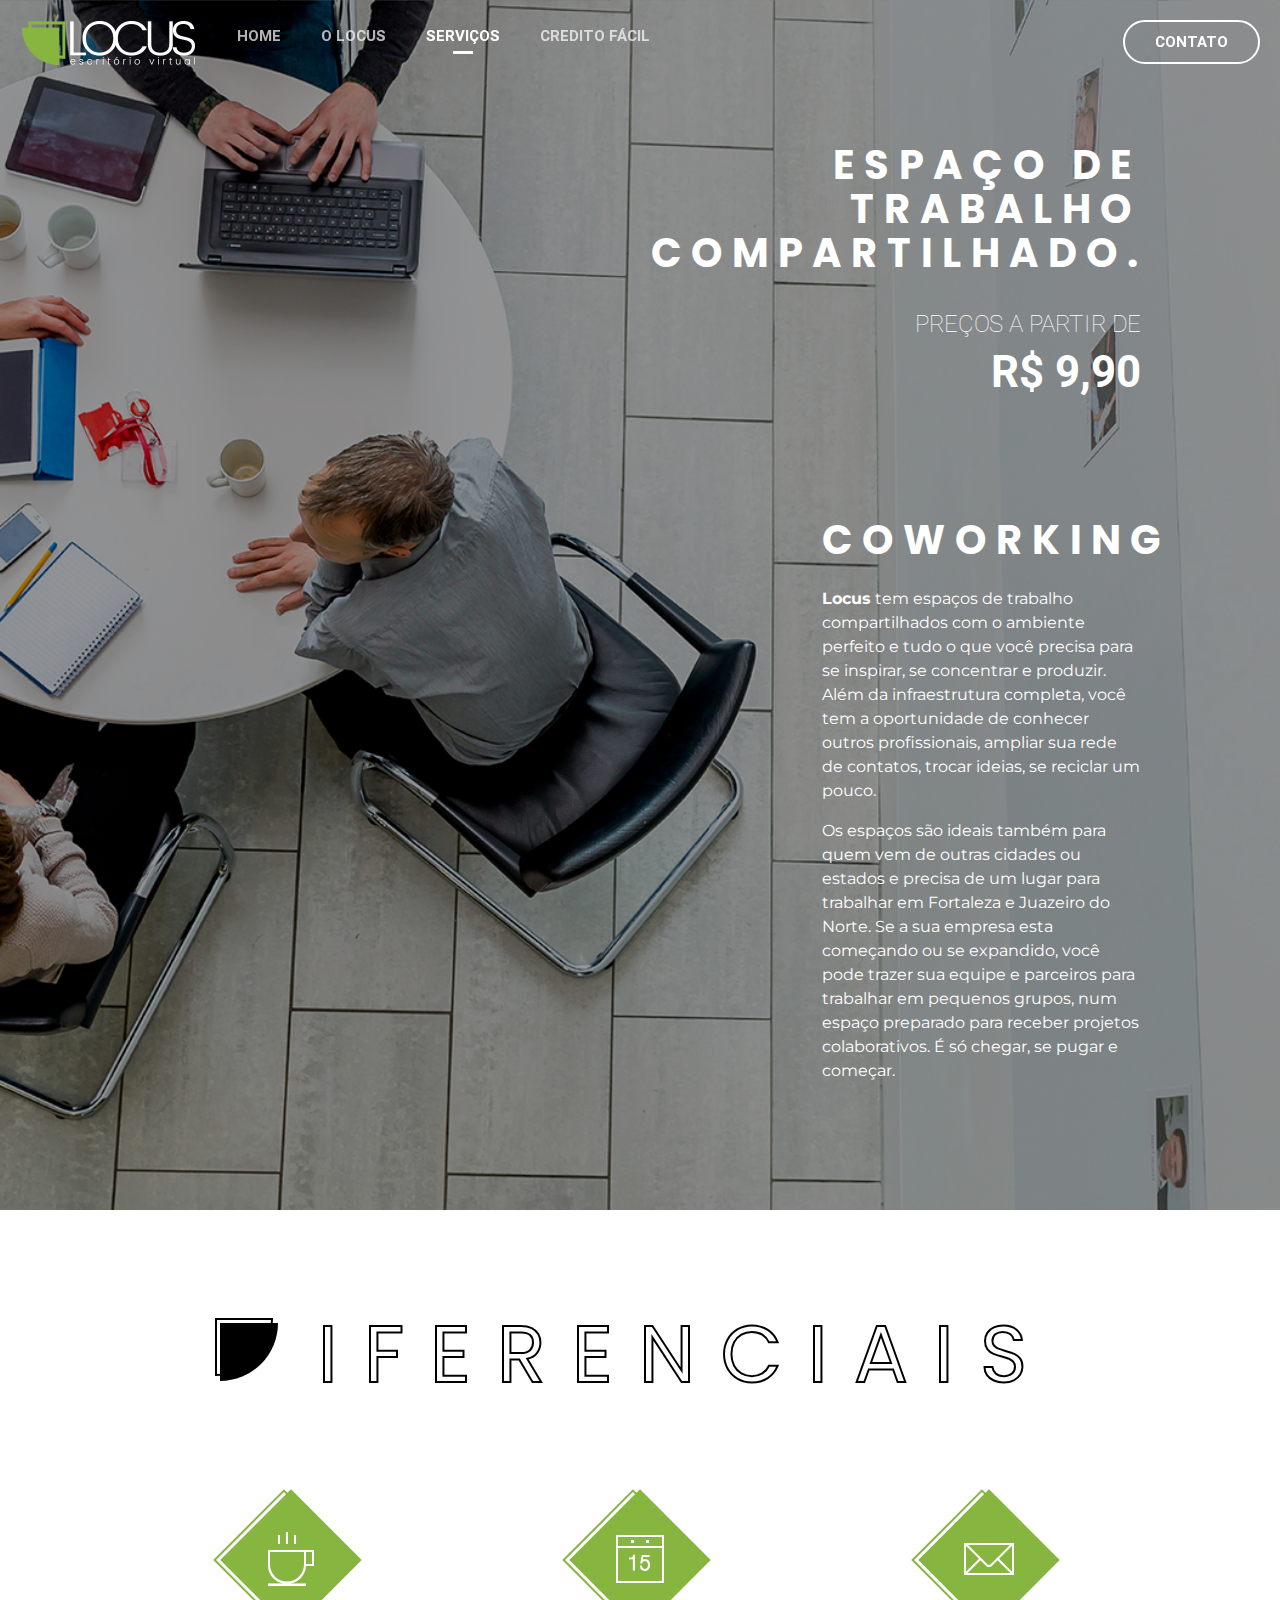
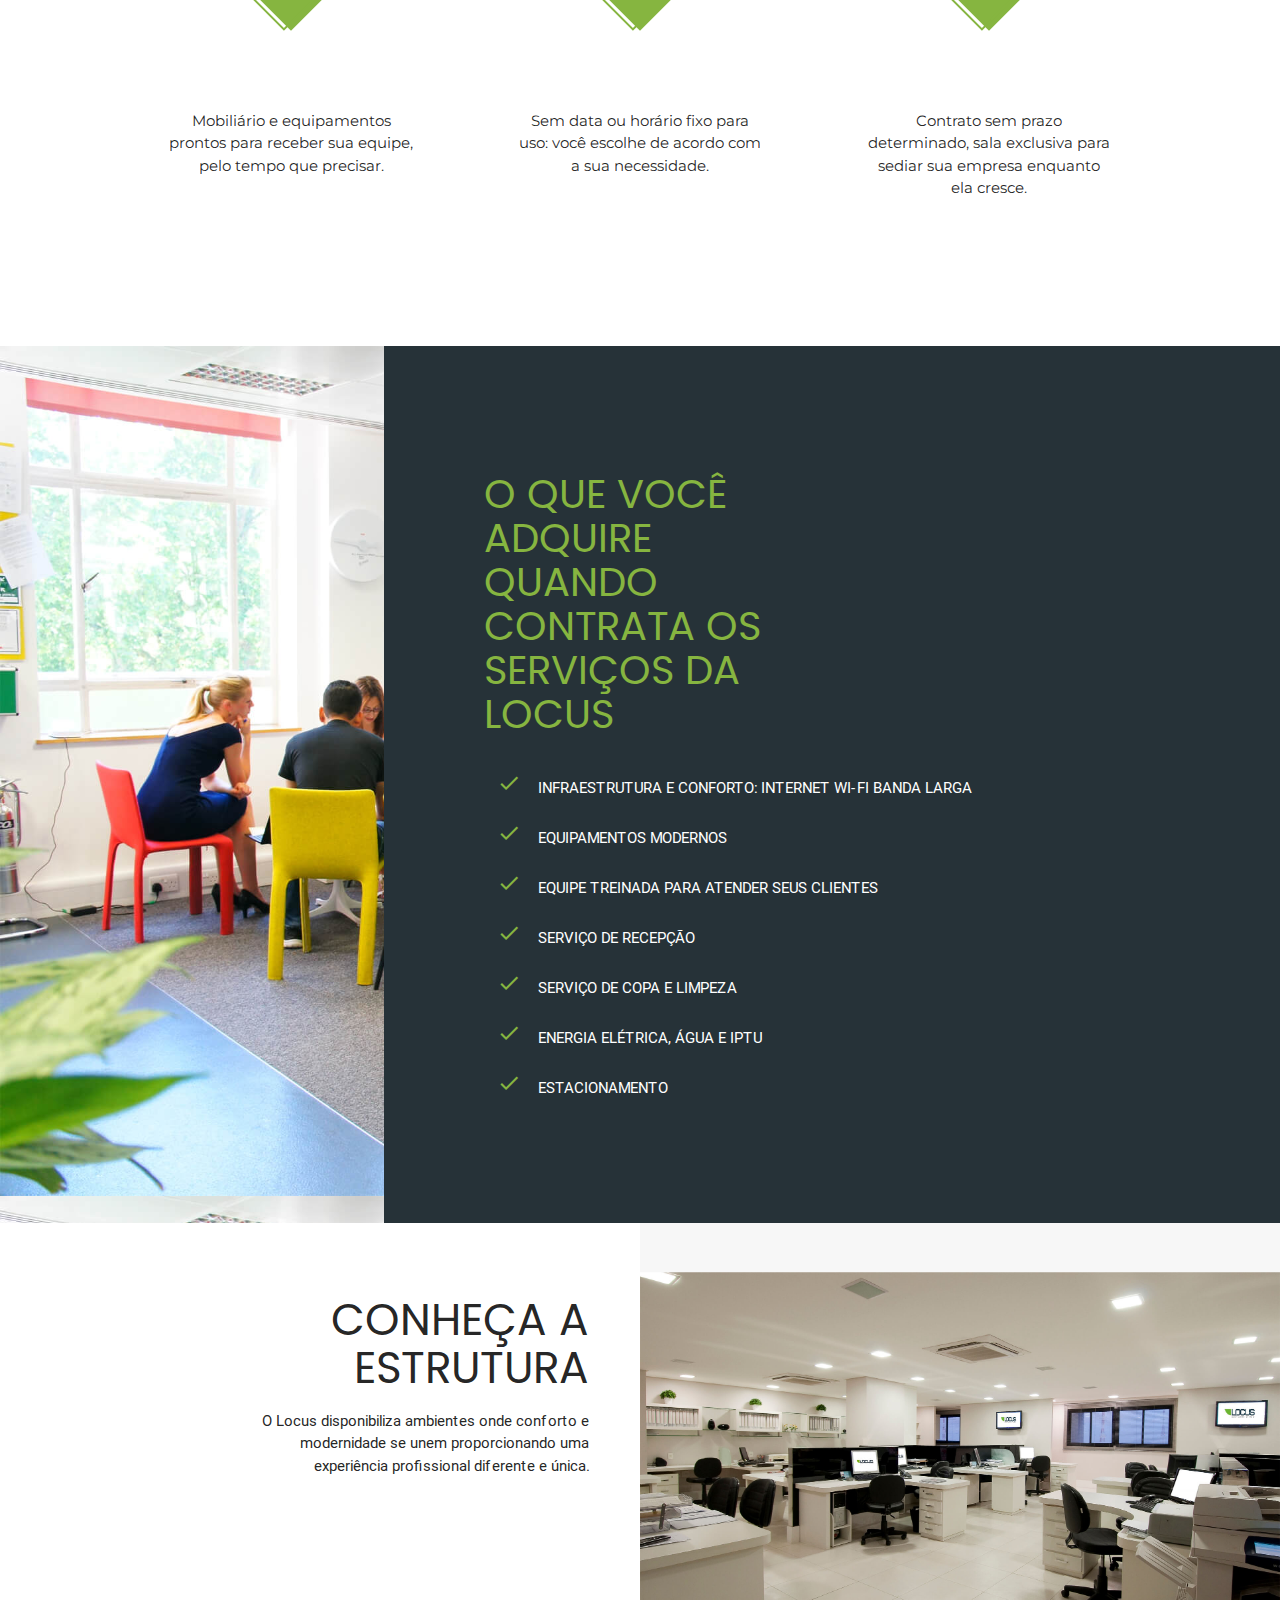
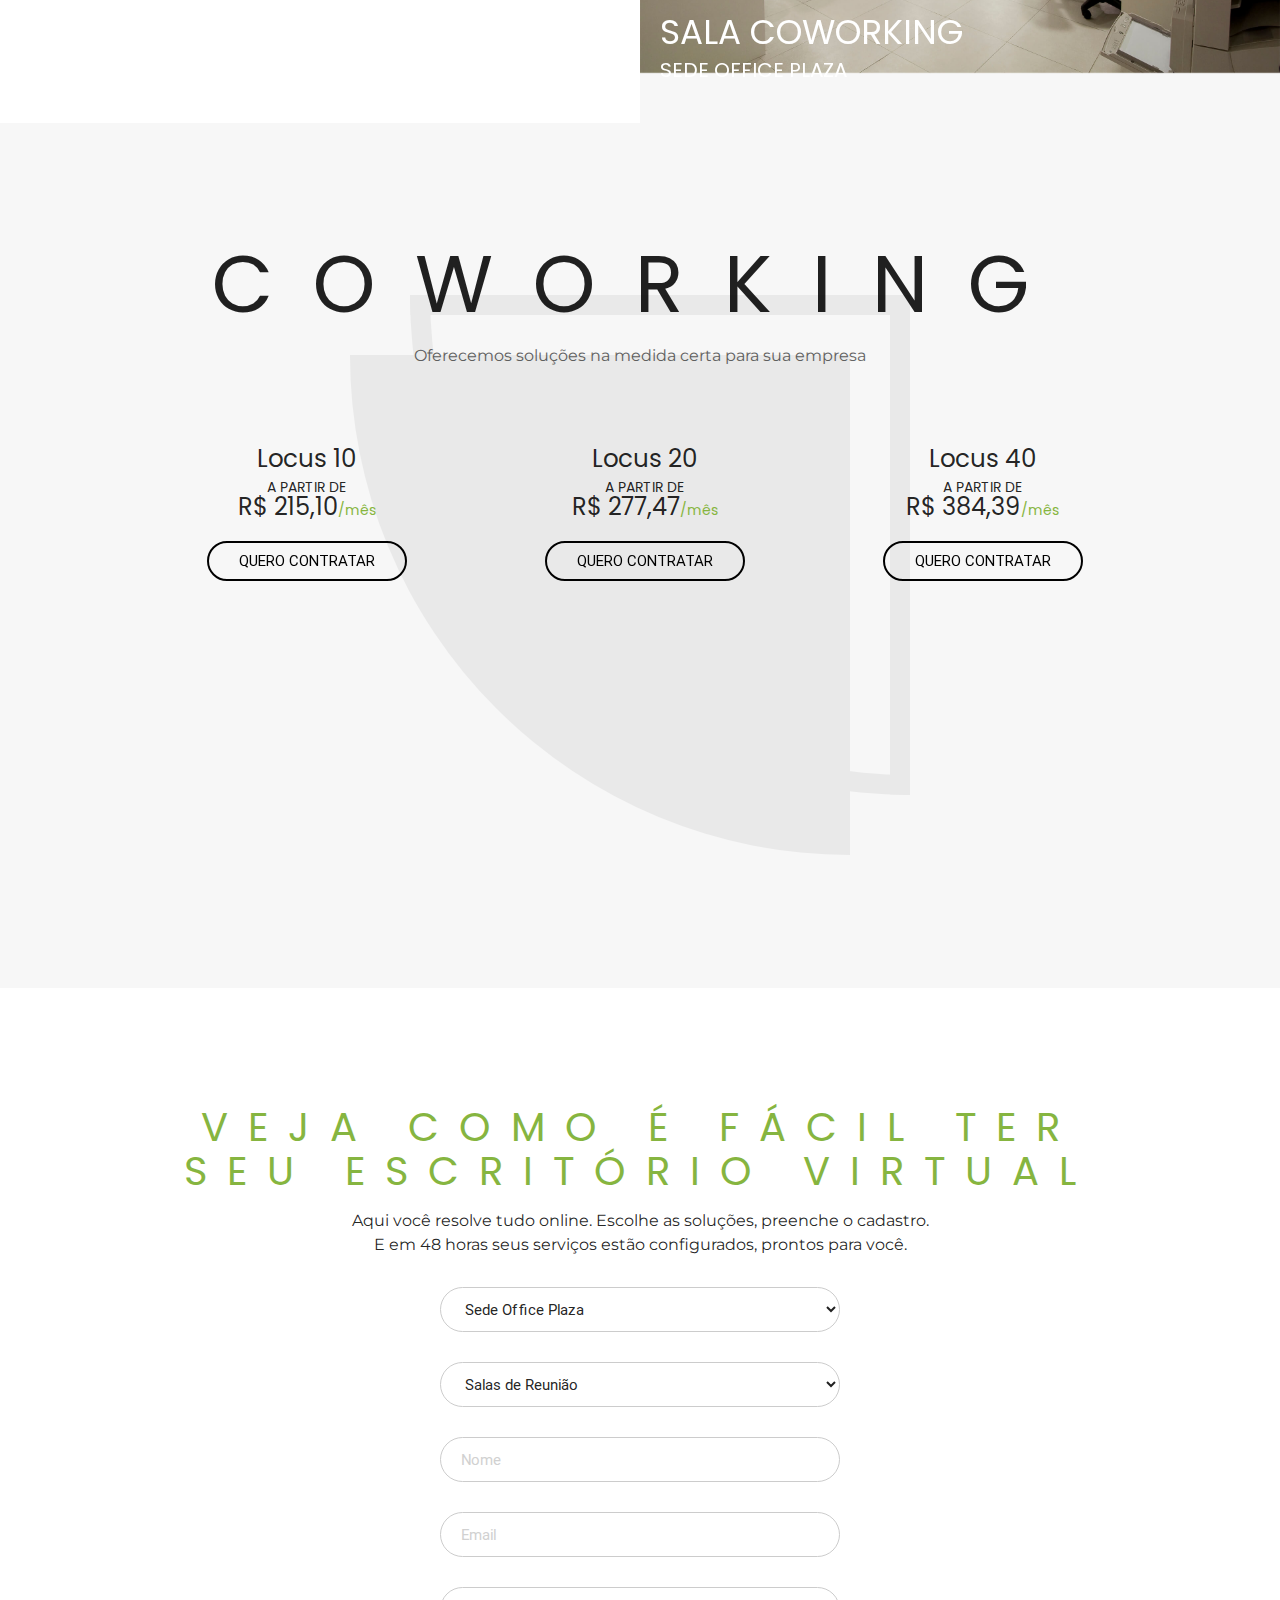
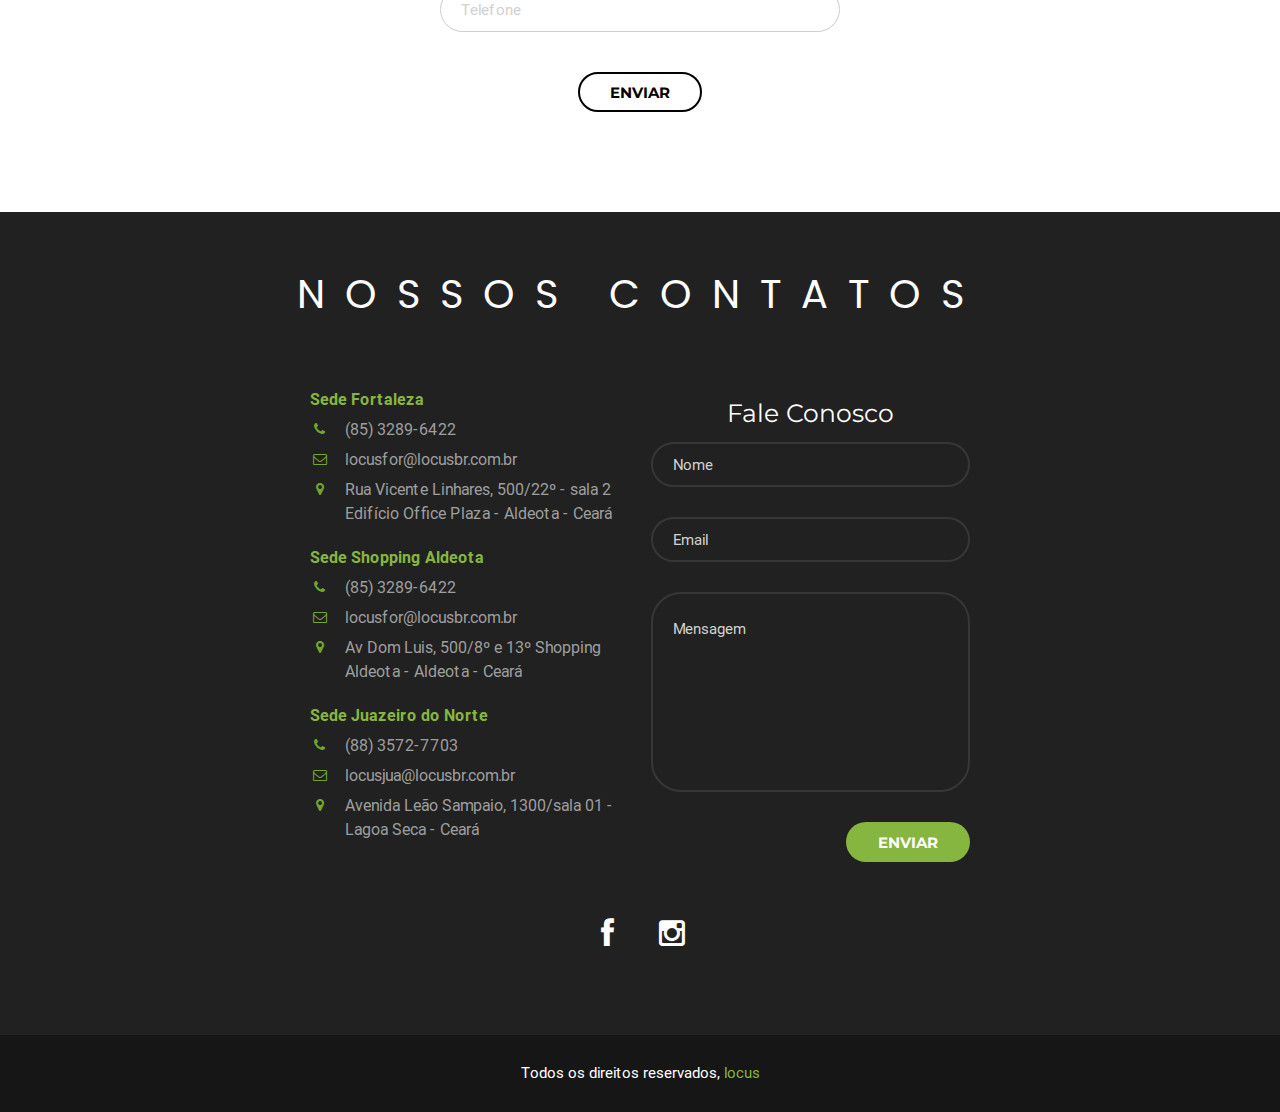
<file: coworking.html>
<!DOCTYPE html PUBLIC "-//W3C//DTD XHTML 1.0 Transitional//EN" "http://www.w3.org/TR/xhtml1/DTD/xhtml1-transitional.dtd">
<html xmlns="http://www.w3.org/1999/xhtml">
<head>
<meta http-equiv="Content-Type" content="text/html; charset=utf-8" />
<title>Locus - Coworking</title>

<link href="css/materialize.css" rel="stylesheet" type="text/css"/>
<link href="css/font-awesome.css" rel="stylesheet" type="text/css"/>
<link href="css/font-awesome-ie7.css" rel="stylesheet" type="text/css"/>
<link href="css/pe-icon-7-stroke.css" rel="stylesheet" type="text/css"/>
<link href="https://fonts.googleapis.com/css?family=Montserrat:400,700" rel="stylesheet">
<link href="https://fonts.googleapis.com/css?family=Poppins:700" rel="stylesheet">
<link href="css/index.css" rel="stylesheet" type="text/css"/>
<meta name="viewport" content="width=device-width, initial-scale=1.0, maximum-scale=1.0, user-scalable=no"/>

</head>
<!-- Facebook Pixel Code -->
<script>
!function(f,b,e,v,n,t,s){if(f.fbq)return;n=f.fbq=function(){n.callMethod?
n.callMethod.apply(n,arguments):n.queue.push(arguments)};if(!f._fbq)f._fbq=n;
n.push=n;n.loaded=!0;n.version='2.0';n.queue=[];t=b.createElement(e);t.async=!0;
t.src=v;s=b.getElementsByTagName(e)[0];s.parentNode.insertBefore(t,s)}(window,
document,'script','https://connect.facebook.net/en_US/fbevents.js');
 
fbq('init', '1794188634149757');
fbq('track', "PageView");</script>
<noscript><img height="1" width="1" style="display:none"
src="https://www.facebook.com/tr?id=1794188634149757&ev=PageView&noscript=1"
/></noscript>
<!-- End Facebook Pixel Code -->
<body>
    
    <section id="header" class="black">
        <div class="menu suave">
            <a href="#!" class="button-collapse hide-on-large-only" data-activates="slide-out">
                <i class="mdi-navigation-menu white-text"></i>
            </a>
            <div class="logo">
                <a href="index.html">
                    <img src="img/logo.png" class="responsive-img">
                </a>
            </div>
            <ul class="nm hide-on-med-and-down">
                <li>
                    <a href="index.html" class="upper suave">
                        <b>Home</b>
                    </a>
                </li>
                <li>
                    <a href="sobre.html" class="upper suave">
                        <b>O Locus</b>
                    </a>
                </li>
                <li>
                    <div class="upper suave active">
                        <b>Serviços</b>
                        <ul class="suave">
                            <li class="upper suave waves-effect waves-light">
                                <a href="escritorio.html">escritório virtual</a>
                            </li>
                            <li class="upper suave waves-effect waves-light">
                                <a href="coworking.html">coworking</a>
                            </li>
                            <li class="upper suave waves-effect waves-light">
                                <a href="salacorporativa.html">sala corporativa</a>
                            </li>
                            <li class="upper suave waves-effect waves-light">
                                <a href="saladereuniao.html">sala de reunião</a>
                            </li>
                            <li class="upper suave waves-effect waves-light">
                                <a href="auditorio.html">auditório</a>
                            </li>
                        </ul>
                    </div>
                </li>
                <li>
                    <a href="creditofacil.html" class="upper suave">
                        <b>Credito Fácil</b>
                    </a>
                </li>
            </ul>
            <a href="#contatoForm" class="but ghost suave white-text right upper waves-effect waves-light hide-on-small-only">
                <b>Contato</b>
            </a>
        </div>
        <div class="menu-lateral">
            <ul id="slide-out" class="side-nav">
                <li class="suave">
                    <a href="index.html" class="upper active">
                        <b>Home</b>
                    </a>
                </li>
                <li class="suave">
                    <a href="sobre.html" class="upper">
                        <b>O Locus</b>
                    </a>
                </li>
                <li class="suave">
                    <div class="upper suave" style="padding:0px 15px;">
                        <b>Serviços</b>
                        <ul class="nm">
                            <li class="suave">
                                <a href="escritorio.html" class="upper"><b>escritório virtual</b></a>
                            </li>
                            <li class="suave">
                                <a href="coworking.html" class="upper"><b>coworking</b></a>
                            </li>
                            <li class="suave">
                                <a href="salacorporativa" class="upper"><b>sala corporativa</b></a>
                            </li>
                            <li class="suave">
                                <a href="saladereuniao.html" class="upper"><b>sala de reunião</b></a>
                            </li>
                            <li class="suave">
                                <a href="auditorio.html" class="upper"><b>auditório</b></a>
                            </li>
                        </ul>
                    </div>
                </li>
                <li class="suave">
                    <a href="creditofacil.html" class="upper">
                        <b>Crédito Fácil</b>
                    </a>
                </li>
                <li class="suave">
                    <a href="#contatoForm" class="upper">
                        <b>Contato</b>
                    </a>
                </li>
            </ul>
        </div>
    </section>
    <section id="sobre">
        <div class="item quatro">
            <div class="container">
                <div class="row nm">
                    <div class="col l6 offset-l6 m12 s12 right-align">
                        <h1 class="white-text pop upper center-on-small-only">espaço de trabalho compartilhado.</h1>
                        <h3 class="white-text upper thin center-on-small-only"><span>preços a partir de</span><br><b>R$ 9,90</b></h3>
                    </div>
                </div>
                <div class="row nm">
                    <div class="col l4 offset-l8 m12 s12" style="margin-top:50px;">
                        <h1 class="white-text pop upper center-on-small-only">Coworking</h1>
                        <p class="mont white-text"><b>Locus</b> tem espaços de trabalho compartilhados com o ambiente perfeito e tudo o que você precisa para se inspirar, se concentrar e produzir. Além da infraestrutura completa, você tem a oportunidade de conhecer outros profissionais, ampliar sua rede de contatos, trocar ideias, se reciclar um pouco.</p>
                        <p class="mont white-text">Os espaços são ideais também para quem vem de outras cidades ou estados e precisa de um lugar para trabalhar em Fortaleza e Juazeiro do Norte. Se a sua empresa esta começando ou se expandido, você pode trazer sua equipe e parceiros para trabalhar em pequenos grupos, num espaço preparado para receber projetos colaborativos. É só chegar, se pugar e começar.</p>
                    </div>
                </div>
            </div>
        </div>
    </section>
    <section id="diferencial">
        <div class="container">
            <h4 class="center-align pop hide-on-small-only">iferenciais</h4>
            <h5 id="oculto" class="upper pop center-align show-on-small" style="font-size:24px;">diferenciais</h3>
            <div class="row">
                <div class="col l4 m4 s12 center-align">
                    <div class="icon mGreen">
                        <i class="pe-7s-coffee white-text"></i>
                    </div>
                    <p class="mont">Mobiliário e equipamentos prontos para receber sua equipe, pelo tempo que precisar.</p>
                </div>
                <div class="col l4 m4 s12 center-align">
                    <div class="icon mGreen">
                        <i class="pe-7s-date white-text"></i>
                    </div>
                    <p class="mont">Sem data ou horário fixo para uso: você escolhe de acordo com a sua necessidade.</p>
                </div>
                <div class="col l4 m4 s12 center-align">
                    <div class="icon mGreen">
                        <i class="pe-7s-mail white-text"></i>
                    </div>
                    <p class="mont">Contrato sem prazo determinado, sala exclusiva para sediar sua empresa enquanto ela cresce.</p>
                </div>
            </div>
        </div>
    </section>
    <section id="extras">
        <div class="item blue-grey darken-4">
            <h2 class="pop mGreen-text upper">o que você adquire quando contrata os serviços da locus</h2>
            <ul>
                <li class="white-text upper"><i class="mdi-action-done mGreen-text"></i> Infraestrutura e conforto: internet wi-fi banda larga</li>
                <li class="white-text upper"><i class="mdi-action-done mGreen-text"></i> Equipamentos modernos</li>
                <li class="white-text upper"><i class="mdi-action-done mGreen-text"></i> Equipe treinada para atender seus clientes</li>
                <li class="white-text upper"><i class="mdi-action-done mGreen-text"></i> Serviço de recepção</li>
                <li class="white-text upper"><i class="mdi-action-done mGreen-text"></i> Serviço de copa e limpeza</li>
                <li class="white-text upper"><i class="mdi-action-done mGreen-text"></i> Energia elétrica, água e IPTU</li>
                <li class="white-text upper"><i class="mdi-action-done mGreen-text"></i> Estacionamento</li>
            </ul>
        </div>
    </section>
    <section id="galeria">
        <div class="row nm">
            <div class="col l6 m12 s12">
                <div class="right-align content">
                    <h3 class="pop upper">Conheça a estrutura</h3>
                    <p>O Locus disponibiliza ambientes onde conforto e modernidade se unem proporcionando uma experiência profissional diferente e única.</p>
                    <div class="next waves-effect hide">
                        <i class="pe-7s-angle-right"></i>
                    </div>
                    <div class="prev waves-effect hide">
                        <i class="pe-7s-angle-left"></i>
                    </div>
                </div>
            </div>
            <div class="col l6 m12 s12 np">
                <div class="carousel carousel-slider center" data-indicators="true">
                    <div class="carousel-item">
                        <h4 class="white-text pop upper left-align">Sala Coworking<br><span>sede office plaza</span></h4>
                        <img src="img/officeplaza/coworking.jpg" alt="sala de coworking">
                    </div>
                    <!-- <div class="carousel-item" href="#two!">
                        <img src="img/opt3.jpg">
                    </div>
                    <div class="carousel-item" href="#three!">
                        <img src="img/opt3.jpg">
                    </div>
                    <div class="carousel-item" href="#four!">
                        <img src="img/opt3.jpg">
                    </div>
                    <div class="carousel-item" href="#five!">
                        <img src="img/opt3.jpg">
                    </div> -->
                </div>
            </div>
        </div>
    </section>
    <section id="servicos">
        <div class="logo"></div>
        <div class="container">
            <h4 class="center-align pop">Coworking</h4>
            <p class="center-align mont">Oferecemos soluções na medida certa para sua empresa</p>
            <div class="itens" data-set="0">
                <ul class="nm">
                    <li class="center-align">
                        <h5 class="pop">Locus 10</h5>
                        <p class="mont hide">Uma opção moderna de endereço comercial de contato para sua empresa, sem a necessidade de uma sede física permanente.</p>
                        <h3 class="pop">
                            <sup class="upper">a partir de</sup>R$ 215,10<span>/mês</span>
                        </h3>
                        <a href="#reserva" class="but ghost upper suave waves-effect">quero contratar</a>
                    </li>
                    <li class="center-align">
                        <h5 class="pop">Locus 20</h5>
                        <p class="mont hide">Espaços de trabalho compartilhados que oferece oportunidade para você conhecer outros profissionais, trocar ideias e ampliar sua rede de contatos.</p>
                        <h3 class="pop">
                            <sup class="upper">a partir de</sup>R$ 277,47<span>/mês</span>
                        </h3>
                        <a href="#reserva" class="but ghost upper suave waves-effect">quero contratar</a>
                    </li>
                    <li class="center-align">
                        <h5 class="pop">Locus 40</h5>
                        <p class="mont hide">Salas comerciais exclusivas para empresas ou para equipes de profissionais que se reúnem para tocar um projeto. </p>
                        <h3 class="pop">
                            <sup class="upper">a partir de</sup>R$ 384,39<span>/mês</span>
                        </h3>
                        <a href="#reserva" class="but ghost upper suave waves-effect">quero contratar</a>
                    </li>
                </ul>
            </div>
        </div>
    </section>
    <section id="reserva">
        <div class="container">
            <div class="center-align">
                <h4 class="pop mGreen-text upper">
                    Veja como é fácil ter seu escritório virtual
                </h4>
                <p class="mont">Aqui você resolve tudo online. Escolhe as soluções, preenche o cadastro.<br>E em 48 horas seus serviços estão configurados, prontos para você.</p>
                <div class="but mont upper suave waves-effect hide">
                    fazer uma reserva
                </div>
            </div>
            <form>
                <div class="input-field">
                    <select class="browser-default">
                        <option value="1">Sede Office Plaza</option>
                        <option value="2">Sede Shopping Aldeota</option>
                        <option value="3">Sede Juazeiro</option>
                    </select>
                </div>
                <div class="input-field">
                    <select class="browser-default">
                        <option value="1">Salas de Reunião</option>
                        <option value="2">Escritórios Virtuais</option>
                        <option value="3">Business Lounge</option>
                        <option value="4">Diárias de Escritório</option>
                        <option value="5">Coworking</option>
                    </select>
                </div>
                <div class="input-field">
                    <input type="text" name="nome" placeholder="Nome" />
                </div>
                <div class="input-field">
                    <input type="text" name="email" placeholder="Email" />
                </div>
                <div class="input-field">
                    <input type="text" name="telefone" placeholder="Telefone" />
                </div>
                <div class="input-field center-align">
                    <button class="but white upper suave mont"><b>Enviar</b></button>
                </div>
            </form>
        </div>
    </section>
    <section id="rodape">
        <div class="container">
            <h2 class="white-text pop upper center-align">Nossos contatos</h2>
            <div class="row nm um">
                <div class="col l4 offset-l2 m12 s12">
                    <div class="content">
                        <ul class="nm">
                            <li class="mGreen-text">
                                <b>Sede Fortaleza</b>
                            </li>
                            <li class="grey-text">
                                <i class="fa fa-phone"></i> <span>(85) 3289-6422</span>
                            </li>
                            <li class="grey-text">
                                <i class="fa fa-envelope-o"></i> <span>locusfor@locusbr.com.br</span>
                            </li>
                            <li class="grey-text">
                                <i class="fa fa-map-marker"></i> <span>Rua Vicente Linhares, 500/22º - sala 2 Edifício Office Plaza - Aldeota - Ceará</span>
                            </li>
                        </ul>
                    </div>
                    <div class="content">
                        <ul class="nm">
                            <li class="mGreen-text">
                                <b>Sede Shopping Aldeota</b>
                            </li>
                            <li class="grey-text">
                                <i class="fa fa-phone"></i> <span>(85) 3289-6422</span>
                            </li>
                            <li class="grey-text">
                                <i class="fa fa-envelope-o"></i> <span>locusfor@locusbr.com.br</span>
                            </li>
                            <li class="grey-text">
                                <i class="fa fa-map-marker"></i> <span>Av Dom Luis, 500/8º e 13º Shopping Aldeota - Aldeota - Ceará</span>
                            </li>
                            
                        </ul>
                    </div>
                    <div class="content">
                        <ul class="nm">
                            <li class="mGreen-text">
                                <b>Sede Juazeiro do Norte</b>
                            </li>
                            <li class="grey-text">
                                <i class="fa fa-phone"></i> <span>(88) 3572-7703</span>
                            </li>
                            <li class="grey-text">
                                <i class="fa fa-envelope-o"></i> <span>locusjua@locusbr.com.br</span>
                            </li>
                            <li class="grey-text">
                                <i class="fa fa-map-marker"></i> <span>Avenida Leão Sampaio, 1300/sala 01 - Lagoa Seca - Ceará</span>
                            </li>
                        </ul>
                    </div>
                </div>
                <div class="col l4 m12 s12">
                    <div class="content">
                        <h5 class="white-text mont center-align">Fale Conosco</h5>
                        <form id="contatoForm">
                            <div class="input-field">
                                <input type="text" name="nome" class="white-text" placeholder="Nome">
                            </div>
                            <div class="input-field">
                                <input type="text" name="email" class="white-text" placeholder="Email">
                            </div>
                            <div class="input-field">
                                <textarea class="materialize-textarea white-text" placeholder="Mensagem"></textarea>
                            </div>
                            <div class="input-field right-align">
                                <button class="but mGreen upper suave white-text mont"><b>Enviar</b></button>
                            </div>
                        </form>
                    </div>
                </div>
                <div class="col l4 offset-l4 m6 offset-m3 s12 center-align">
                    <a target="_blank" href="https://www.facebook.com/locusescritoriovirtual/?fref=ts">
                        <i class="fa fa-facebook suave"></i>
                    </a>
                    <a target="_blank" href="https://www.instagram.com/locusescritoriovirtual/">
                        <i class="fa fa-instagram suave"></i>
                    </a>
                </div>
            </div>    
        </div>
        <div class="row nm" style="padding:0px 30px; background-color:#161616;">
            <h6 class="white-text center-align">Todos os direitos reservados, <span class="mGreen-text">locus</span></h6>
            <a href="#header">
                <div class="voltar suave">
                    <i class="pe-7s-angle-up mGreen-text"></i>
                </div>
            </a>
        </div>
    </section>
</body>

<script src="js/jquery.js"></script>
<script src="js/materialize.js"></script>
<script src="js/jquery.cycle.all.js"></script>
<script src="js/jcarousellite.js"></script>
<script src="js/scripts.js"></script>

</html>
</file>
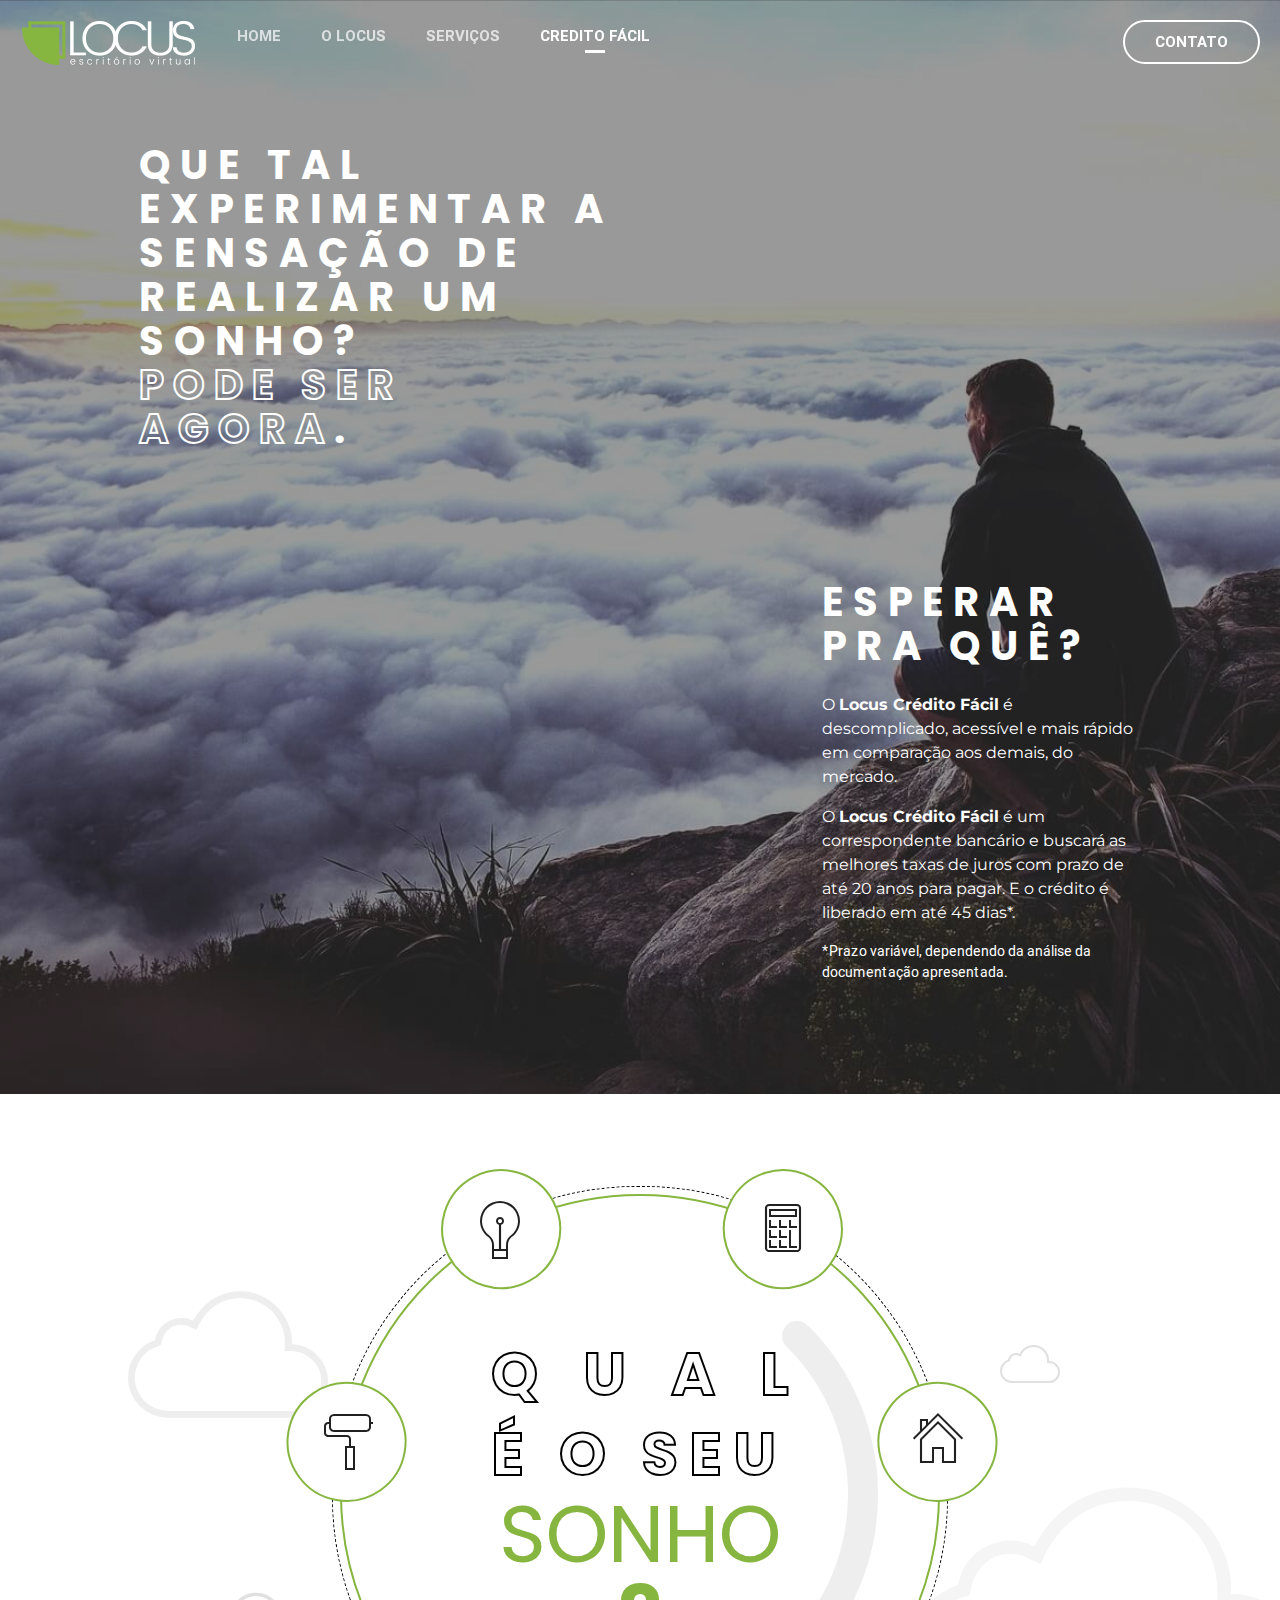
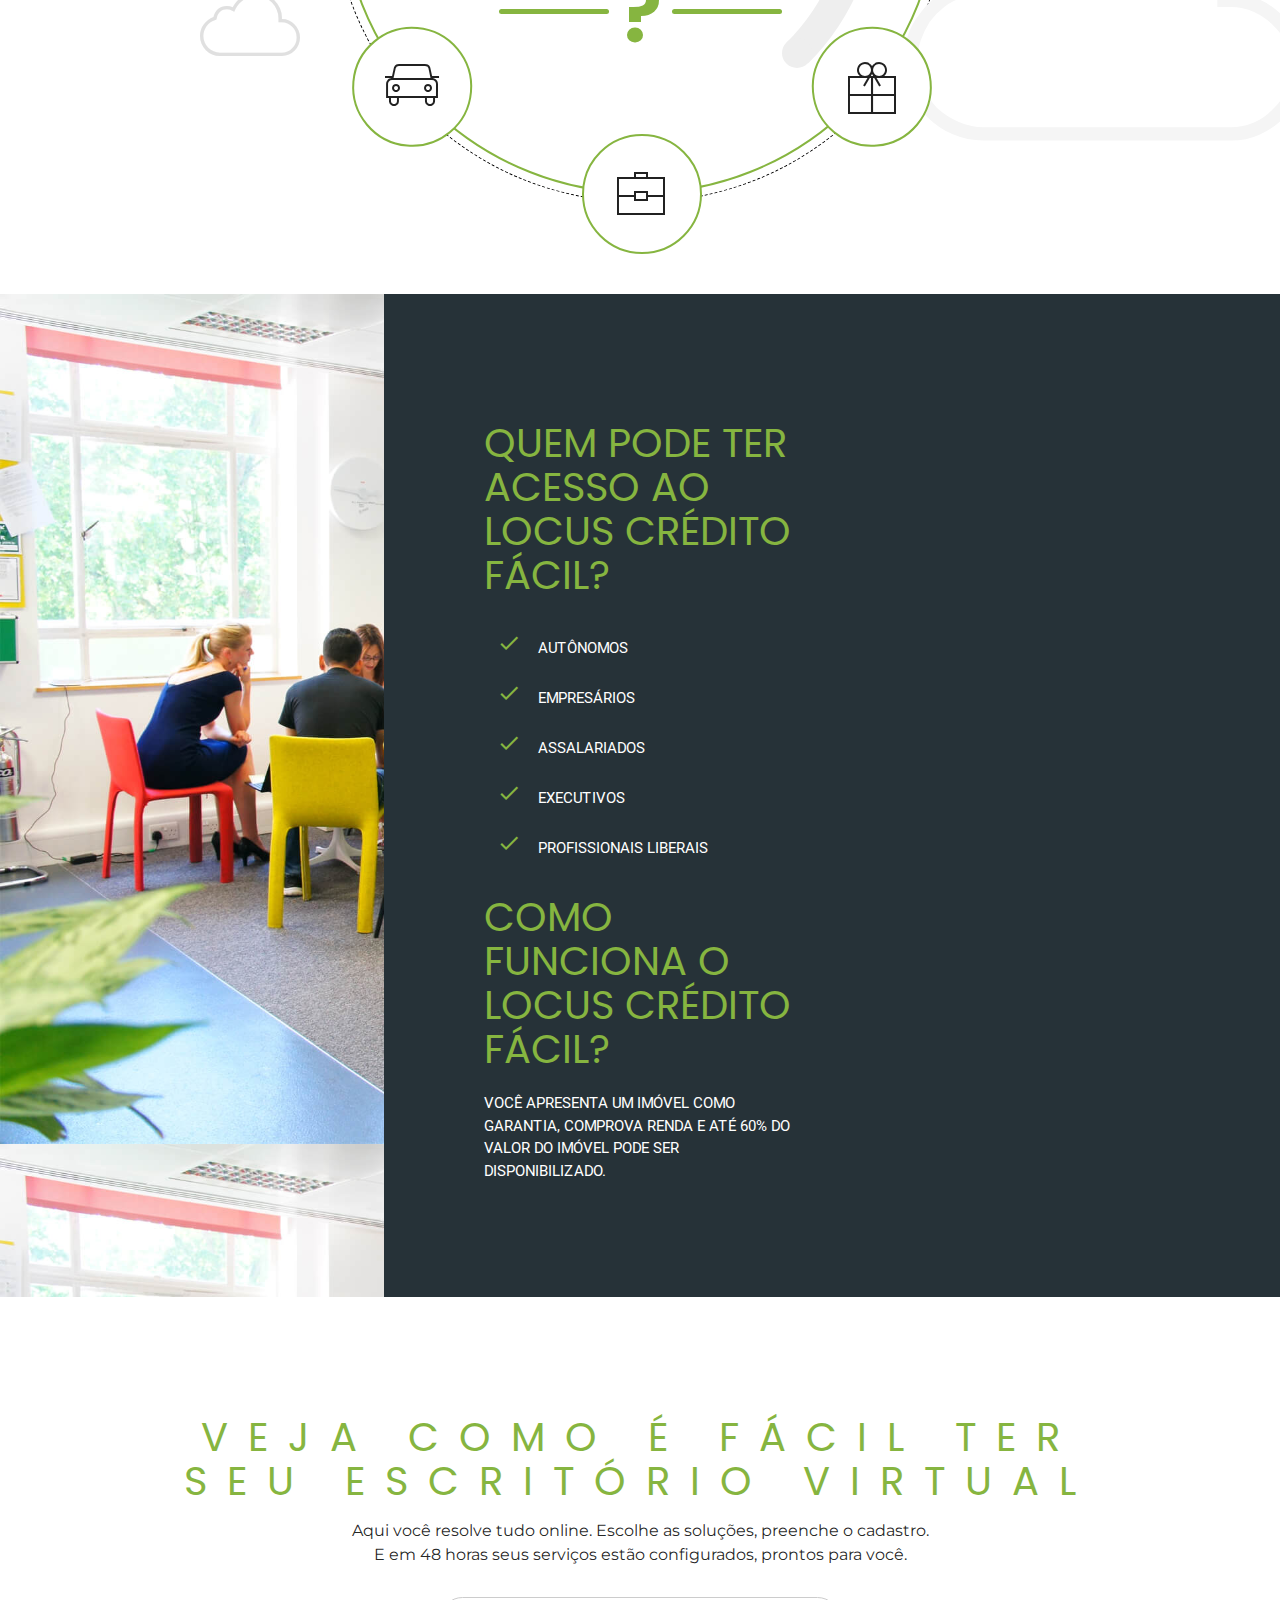
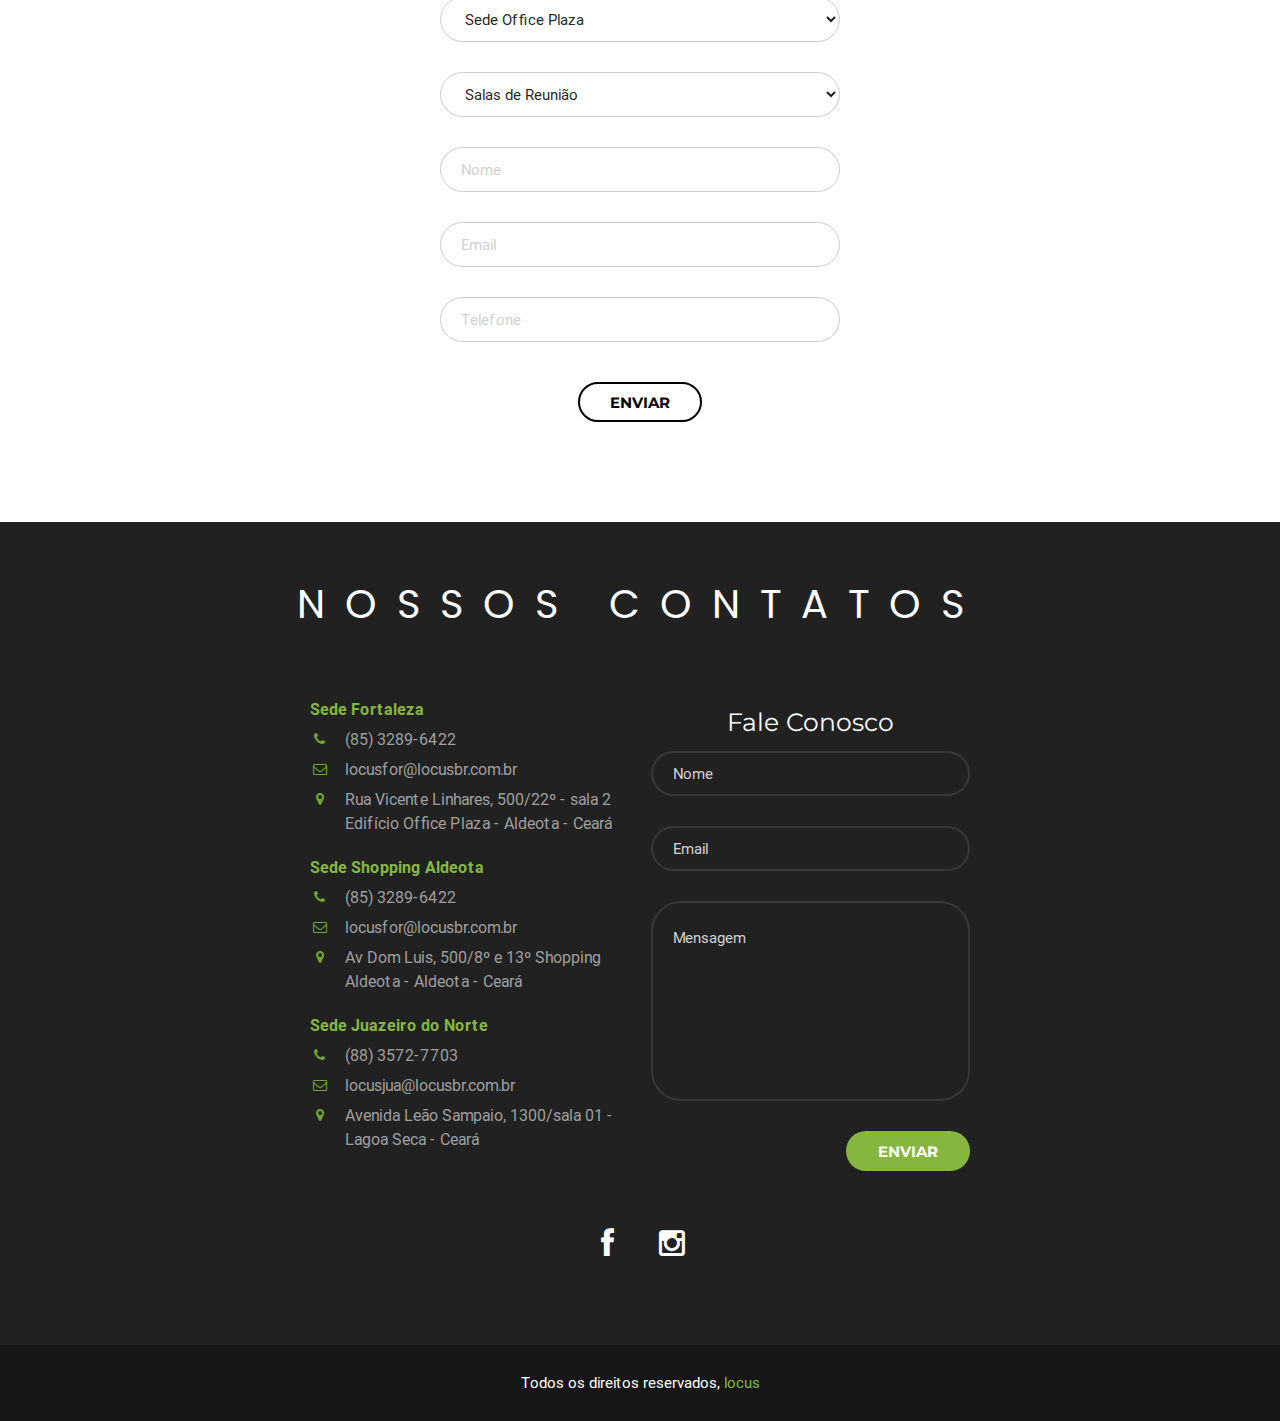
<file: creditofacil.html>
<!DOCTYPE html PUBLIC "-//W3C//DTD XHTML 1.0 Transitional//EN" "http://www.w3.org/TR/xhtml1/DTD/xhtml1-transitional.dtd">
<html xmlns="http://www.w3.org/1999/xhtml">
<head>
<meta http-equiv="Content-Type" content="text/html; charset=utf-8" />
<title>Locus - Crédito Fácil</title>

<link href="css/materialize.css" rel="stylesheet" type="text/css"/>
<link href="css/font-awesome.css" rel="stylesheet" type="text/css"/>
<link href="css/font-awesome-ie7.css" rel="stylesheet" type="text/css"/>
<link href="css/pe-icon-7-stroke.css" rel="stylesheet" type="text/css"/>
<link href="https://fonts.googleapis.com/css?family=Montserrat:400,700" rel="stylesheet">
<link href="https://fonts.googleapis.com/css?family=Poppins:700" rel="stylesheet">
<link href="css/index.css" rel="stylesheet" type="text/css"/>
<meta name="viewport" content="width=device-width, initial-scale=1.0, maximum-scale=1.0, user-scalable=no"/>

</head>
<!-- Facebook Pixel Code -->
<script>
!function(f,b,e,v,n,t,s){if(f.fbq)return;n=f.fbq=function(){n.callMethod?
n.callMethod.apply(n,arguments):n.queue.push(arguments)};if(!f._fbq)f._fbq=n;
n.push=n;n.loaded=!0;n.version='2.0';n.queue=[];t=b.createElement(e);t.async=!0;
t.src=v;s=b.getElementsByTagName(e)[0];s.parentNode.insertBefore(t,s)}(window,
document,'script','https://connect.facebook.net/en_US/fbevents.js');
 
fbq('init', '1794188634149757');
fbq('track', "PageView");</script>
<noscript><img height="1" width="1" style="display:none"
src="https://www.facebook.com/tr?id=1794188634149757&ev=PageView&noscript=1"
/></noscript>
<!-- End Facebook Pixel Code -->
<body>
    
    <section id="header" class="black">
        <div class="menu suave">
            <a href="#!" class="button-collapse hide-on-large-only" data-activates="slide-out">
                <i class="mdi-navigation-menu white-text"></i>
            </a>
            <div class="logo">
                <a href="index.html">
                    <img src="img/logo.png" class="responsive-img">
                </a>
            </div>
            <ul class="nm hide-on-med-and-down">
                <li>
                    <a href="index.html" class="upper suave">
                        <b>Home</b>
                    </a>
                </li>
                <li>
                    <a href="sobre.html" class="upper suave">
                        <b>O Locus</b>
                    </a>
                </li>
                <li>
                    <div class="upper suave">
                        <b>Serviços</b>
                        <ul class="suave">
                            <li class="upper suave waves-effect waves-light">
                                <a href="escritorio.html">escritório virtual</a>
                            </li>
                            <li class="upper suave waves-effect waves-light">
                                <a href="coworking.html">coworking</a>
                            </li>
                            <li class="upper suave waves-effect waves-light">
                                <a href="salacorporativa.html">sala corporativa</a>
                            </li>
                            <li class="upper suave waves-effect waves-light">
                                <a href="saladereuniao.html">sala de reunião</a>
                            </li>
                            <li class="upper suave waves-effect waves-light">
                                <a href="auditorio.html">auditório</a>
                            </li>
                        </ul>
                    </div>
                </li>
                <li>
                    <a href="creditofacil.html" class="upper suave active">
                        <b>Credito Fácil</b>
                    </a>
                </li>
            </ul>
            <a href="#contatoForm" class="but ghost suave white-text right upper waves-effect waves-light hide-on-small-only">
                <b>Contato</b>
            </a>
        </div>
        <div class="menu-lateral">
            <ul id="slide-out" class="side-nav">
                <li class="suave">
                    <a href="index.html" class="upper active">
                        <b>Home</b>
                    </a>
                </li>
                <li class="suave">
                    <a href="sobre.html" class="upper">
                        <b>O Locus</b>
                    </a>
                </li>
                <li class="suave">
                    <div class="upper suave" style="padding:0px 15px;">
                        <b>Serviços</b>
                        <ul class="nm">
                            <li class="suave">
                                <a href="escritorio.html" class="upper"><b>escritório virtual</b></a>
                            </li>
                            <li class="suave">
                                <a href="coworking.html" class="upper"><b>coworking</b></a>
                            </li>
                            <li class="suave">
                                <a href="salacorporativa" class="upper"><b>sala corporativa</b></a>
                            </li>
                            <li class="suave">
                                <a href="saladereuniao.html" class="upper"><b>sala de reunião</b></a>
                            </li>
                            <li class="suave">
                                <a href="auditorio.html" class="upper"><b>auditório</b></a>
                            </li>
                        </ul>
                    </div>
                </li>
                <li class="suave">
                    <a href="creditofacil.html" class="upper">
                        <b>Crédito Fácil</b>
                    </a>
                </li>
                <li class="suave">
                    <a href="#contatoForm" class="upper">
                        <b>Contato</b>
                    </a>
                </li>
            </ul>
        </div>
    </section>
    <section id="sobre">
        <div class="item seis">
            <div class="container">
                <div class="row nm">
                    <div class="col l6 m12 s12">
                        <h1 class="white-text pop upper center-on-small-only">
                            Que tal experimentar a sensação de realizar um sonho?<br><span>Pode ser agora</span>.
                        </h1>
                    </div>
                </div>
                <div class="row nm">
                    <div class="col l4 offset-l8 m12 s12" style="margin-top:50px;">
                        <h1 class="white-text pop upper center-on-small-only">Esperar pra quê?</h1>
                        <p class="mont white-text">O <b>Locus Crédito Fácil</b> é descomplicado, acessível e mais rápido em comparação aos demais, do mercado.</p>
                        <p class="mont white-text">O <b>Locus Crédito Fácil</b> é um correspondente bancário e buscará as melhores taxas de juros com prazo de até 20 anos para pagar. E o crédito é liberado em até 45 dias*.</p>
                        <span class="white-text" style="font-size:14px;">*Prazo variável, dependendo da análise da documentação apresentada.</span>
                    </div>
                </div>
            </div>
        </div>
    </section>
    <section id="diferencial">
        <div class="nuvem um">
            <i class="pe-7s-cloud grey-text text-lighten-3"></i>
        </div>
        <div class="nuvem dois">
            <i class="pe-7s-cloud grey-text text-lighten-4"></i>
        </div>
        <div class="nuvem tres">
            <i class="pe-7s-cloud grey-text text-lighten-2"></i>
        </div>
        <div class="nuvem quatro">
            <i class="pe-7s-cloud grey-text text-lighten-2"></i>
        </div>
        <div class="container">
            <div class="sonho white">
                <div class="reflexo hide-on-small-only"></div>
                <div class="caption upper pop center-align">
                    <p class="nm left-align">
                        <b>Qua<em>l</em></b>
                        <br>
                        <b class="dois">é o se<em>u</em></b>
                    </p>
                    <span class="mGreen-text">sonho<br><b>?</b></span>
                </div>
                <div class="linha um">
                    <div class="item right">
                        <i class="pe-7s-portfolio tooltipped" data-position="top" data-delay="10" data-tooltip="Ampliar sua empresa"></i>
                    </div>
                </div>
                <div class="linha dois">
                    <div class="item right">
                        <i class="pe-7s-car tooltipped" data-position="top" data-delay="10" data-tooltip="Aquisição de outros bens"></i>
                    </div>
                </div>
                <div class="linha tres">
                    <div class="item right">
                        <i class="pe-7s-gift tooltipped" data-position="top" data-delay="10" data-tooltip="Realizar projetos dos filhos"></i>
                    </div>
                </div>
                <div class="linha quatro">
                    <div class="item left">
                        <i class="pe-7s-home tooltipped" data-position="top" data-delay="10" data-tooltip="Aquisição de imóvel"></i>
                    </div>
                </div>
                <div class="linha cinco">
                    <div class="item left">
                        <i class="pe-7s-paint tooltipped" data-position="top" data-delay="10" data-tooltip="Reformar/ampliar imóveis"></i>
                    </div>
                </div>
                <div class="linha seis">
                    <div class="item left">
                        <i class="pe-7s-light tooltipped" data-position="top" data-delay="10" data-tooltip="Empreender/investir"></i>
                    </div>
                </div>
                <div class="linha sete">
                    <div class="item left">
                        <i class="pe-7s-calculator tooltipped" data-position="top" data-delay="10" data-tooltip="Reorganizar finanças"></i>
                    </div>
                </div>
            </div>
        </div>
    </section>
    <section id="extras">
        <div class="item blue-grey darken-4">
            <h2 class="pop mGreen-text upper">Quem pode ter acesso ao LOCUS Crédito Fácil?</h2>
            <ul>
                <li class="white-text upper"><i class="mdi-action-done mGreen-text"></i> Autônomos</li>
                <li class="white-text upper"><i class="mdi-action-done mGreen-text"></i> Empresários</li>
                <li class="white-text upper"><i class="mdi-action-done mGreen-text"></i> Assalariados</li>
                <li class="white-text upper"><i class="mdi-action-done mGreen-text"></i> Executivos</li>
                <li class="white-text upper"><i class="mdi-action-done mGreen-text"></i> Profissionais liberais</li>
            </ul>
            <h2 class="pop mGreen-text upper">Como Funciona o LOCUS Crédito Fácil?</h2>
            <p class="white-text upper" style="width:40%;">Você apresenta um imóvel como garantia, comprova renda e até 60% do valor do imóvel pode ser disponibilizado.</p>
        </div>
    </section>
    <section id="servicos" class="hide">
        <div class="logo"></div>
        <div class="container">
            <h4 class="center-align pop">Serviços<br>Locus</h4>
            <p class="center-align mont">Oferecemos soluções na medida certa para sua empresa</p>
            <div class="itens">
                <div class="prev click waves-effect">
                    <i class="pe-7s-angle-left"></i>
                </div>
                <div class="next click waves-effect">
                    <i class="pe-7s-angle-right"></i>
                </div>
                <ul class="nm">
                    <li class="center-align">
                        <i class="pe-7s-browser suave"></i>
                        <h5 class="pop">Escritório Virtual</h5>
                        <p class="mont">Uma opção moderna de endereço comercial de contato para sua empresa, sem a necessidade de uma sede física permanente.</p>
                        <a href="escritorio.html" class="mGreen-text"><b>Veja como funciona</b></a>
                        <h3 class="pop">
                            <sup class="upper">a partir de</sup>R$ 150,00<span>/mês</span>
                        </h3>
                        <a href="#reserva" class="but ghost upper suave waves-effect">quero contratar</a>
                    </li>
                    <li class="center-align">
                        <i class="pe-7s-network suave"></i>
                        <h5 class="pop">Coworking</h5>
                        <p class="mont">Espaços de trabalho compartilhados que oferece oportunidade para você conhecer outros profissionais, trocar ideias e ampliar sua rede de contatos.</p>
                        <a href="coworking.html" class="mGreen-text"><b>Veja como funciona</b></a>
                        <h3 class="pop">
                            <sup class="upper">a partir de</sup>R$ 10,00<span>/hora</span>
                        </h3>
                        <a href="#reserva" class="but ghost upper suave waves-effect">quero contratar</a>
                    </li>
                    <li class="center-align">
                        <i class="pe-7s-lock suave"></i>
                        <h5 class="pop">Sala Corporativa</h5>
                        <p class="mont">Salas comerciais exclusivas para empresas ou para equipes de profissionais que se reúnem para tocar um projeto. </p>
                        <a href="salacorporativa.html" class="mGreen-text"><b>Veja como funciona</b></a>
                        <h3 class="pop">
                            <sup class="upper">a partir de</sup>R$ 1.600,00<span>/mês</span>
                        </h3>
                        <a href="#reserva" class="but ghost upper suave waves-effect">quero contratar</a>
                    </li>
                    <li class="center-align">
                        <i class="pe-7s-users suave"></i>
                        <h5 class="pop">Sala de Reunião</h5>
                        <p class="mont">Salas de reunião projetadas e equipadas para proporcionar a melhor experiência e agregar valor ao seu negócio.</p>
                        <a href="saladereuniao.html" class="mGreen-text"><b>Veja como funciona</b></a>
                        <h3 class="pop">
                            <sup class="upper">a partir de</sup>R$ 50,00<span>/hora</span>
                        </h3>
                        <a href="#reserva" class="but ghost upper suave waves-effect">quero contratar</a>
                    </li>
                    <li class="center-align">
                        <i class="pe-7s-micro suave"></i>
                        <h5 class="pop">Auditório</h5>
                        <p class="mont">Auditório completo para palestras, treinamentos e cursos. Infraestrutura moderna e confortável.</p>
                        <a href="auditorio.html" class="mGreen-text"><b>Veja como funciona</b></a>
                        <h3 class="pop">
                            <sup class="upper">a partir de</sup>R$ 100,00<span>/hora</span>
                        </h3>
                        <a href="#reserva" class="but ghost upper suave waves-effect">quero contratar</a>
                    </li>
                </ul>
            </div>
        </div>
    </section>
    <section id="reserva">
        <div class="container">
            <div class="center-align">
                <h4 class="pop mGreen-text upper">
                    Veja como é fácil ter seu escritório virtual
                </h4>
                <p class="mont">Aqui você resolve tudo online. Escolhe as soluções, preenche o cadastro.<br>E em 48 horas seus serviços estão configurados, prontos para você.</p>
                <div class="but mont upper suave waves-effect hide">
                    fazer uma reserva
                </div>
            </div>
            <form>
                <div class="input-field">
                    <select class="browser-default">
                        <option value="1">Sede Office Plaza</option>
                        <option value="2">Sede Shopping Aldeota</option>
                        <option value="3">Sede Juazeiro</option>
                    </select>
                </div>
                <div class="input-field">
                    <select class="browser-default">
                        <option value="1">Salas de Reunião</option>
                        <option value="2">Escritórios Virtuais</option>
                        <option value="3">Business Lounge</option>
                        <option value="4">Diárias de Escritório</option>
                        <option value="5">Coworking</option>
                    </select>
                </div>
                <div class="input-field">
                    <input type="text" name="nome" placeholder="Nome" />
                </div>
                <div class="input-field">
                    <input type="text" name="email" placeholder="Email" />
                </div>
                <div class="input-field">
                    <input type="text" name="telefone" placeholder="Telefone" />
                </div>
                <div class="input-field center-align">
                    <button class="but white upper suave mont"><b>Enviar</b></button>
                </div>
            </form>
        </div>
    </section>
    <section id="rodape">
        <div class="container">
            <h2 class="white-text pop upper center-align">Nossos contatos</h2>
            <div class="row nm um">
                <div class="col l4 offset-l2 m12 s12">
                    <div class="content">
                        <ul class="nm">
                            <li class="mGreen-text">
                                <b>Sede Fortaleza</b>
                            </li>
                            <li class="grey-text">
                                <i class="fa fa-phone"></i> <span>(85) 3289-6422</span>
                            </li>
                            <li class="grey-text">
                                <i class="fa fa-envelope-o"></i> <span>locusfor@locusbr.com.br</span>
                            </li>
                            <li class="grey-text">
                                <i class="fa fa-map-marker"></i> <span>Rua Vicente Linhares, 500/22º - sala 2 Edifício Office Plaza - Aldeota - Ceará</span>
                            </li>
                        </ul>
                    </div>
                    <div class="content">
                        <ul class="nm">
                            <li class="mGreen-text">
                                <b>Sede Shopping Aldeota</b>
                            </li>
                            <li class="grey-text">
                                <i class="fa fa-phone"></i> <span>(85) 3289-6422</span>
                            </li>
                            <li class="grey-text">
                                <i class="fa fa-envelope-o"></i> <span>locusfor@locusbr.com.br</span>
                            </li>
                            <li class="grey-text">
                                <i class="fa fa-map-marker"></i> <span>Av Dom Luis, 500/8º e 13º Shopping Aldeota - Aldeota - Ceará</span>
                            </li>
                            
                        </ul>
                    </div>
                    <div class="content">
                        <ul class="nm">
                            <li class="mGreen-text">
                                <b>Sede Juazeiro do Norte</b>
                            </li>
                            <li class="grey-text">
                                <i class="fa fa-phone"></i> <span>(88) 3572-7703</span>
                            </li>
                            <li class="grey-text">
                                <i class="fa fa-envelope-o"></i> <span>locusjua@locusbr.com.br</span>
                            </li>
                            <li class="grey-text">
                                <i class="fa fa-map-marker"></i> <span>Avenida Leão Sampaio, 1300/sala 01 - Lagoa Seca - Ceará</span>
                            </li>
                        </ul>
                    </div>
                </div>
                <div class="col l4 m12 s12">
                    <div class="content">
                        <h5 class="white-text mont center-align">Fale Conosco</h5>
                        <form id="contatoForm">
                            <div class="input-field">
                                <input type="text" name="nome" class="white-text" placeholder="Nome">
                            </div>
                            <div class="input-field">
                                <input type="text" name="email" class="white-text" placeholder="Email">
                            </div>
                            <div class="input-field">
                                <textarea class="materialize-textarea white-text" placeholder="Mensagem"></textarea>
                            </div>
                            <div class="input-field right-align">
                                <button class="but mGreen upper suave white-text mont"><b>Enviar</b></button>
                            </div>
                        </form>
                    </div>
                </div>
                <div class="col l4 offset-l4 m6 offset-m3 s12 center-align">
                    <a target="_blank" href="https://www.facebook.com/locusescritoriovirtual/?fref=ts">
                        <i class="fa fa-facebook suave"></i>
                    </a>
                    <a target="_blank" href="https://www.instagram.com/locusescritoriovirtual/">
                        <i class="fa fa-instagram suave"></i>
                    </a>
                </div>
            </div>    
        </div>
        <div class="row nm" style="padding:0px 30px; background-color:#161616;">
            <h6 class="white-text center-align">Todos os direitos reservados, <span class="mGreen-text">locus</span></h6>
            <a href="#header">
                <div class="voltar suave">
                    <i class="pe-7s-angle-up mGreen-text"></i>
                </div>
            </a>
        </div>
    </section>
</body>

<script src="js/jquery.js"></script>
<script src="js/materialize.js"></script>
<script src="js/jquery.cycle.all.js"></script>
<script src="js/jcarousellite.js"></script>
<script src="js/scripts.js"></script>

</html>
</file>
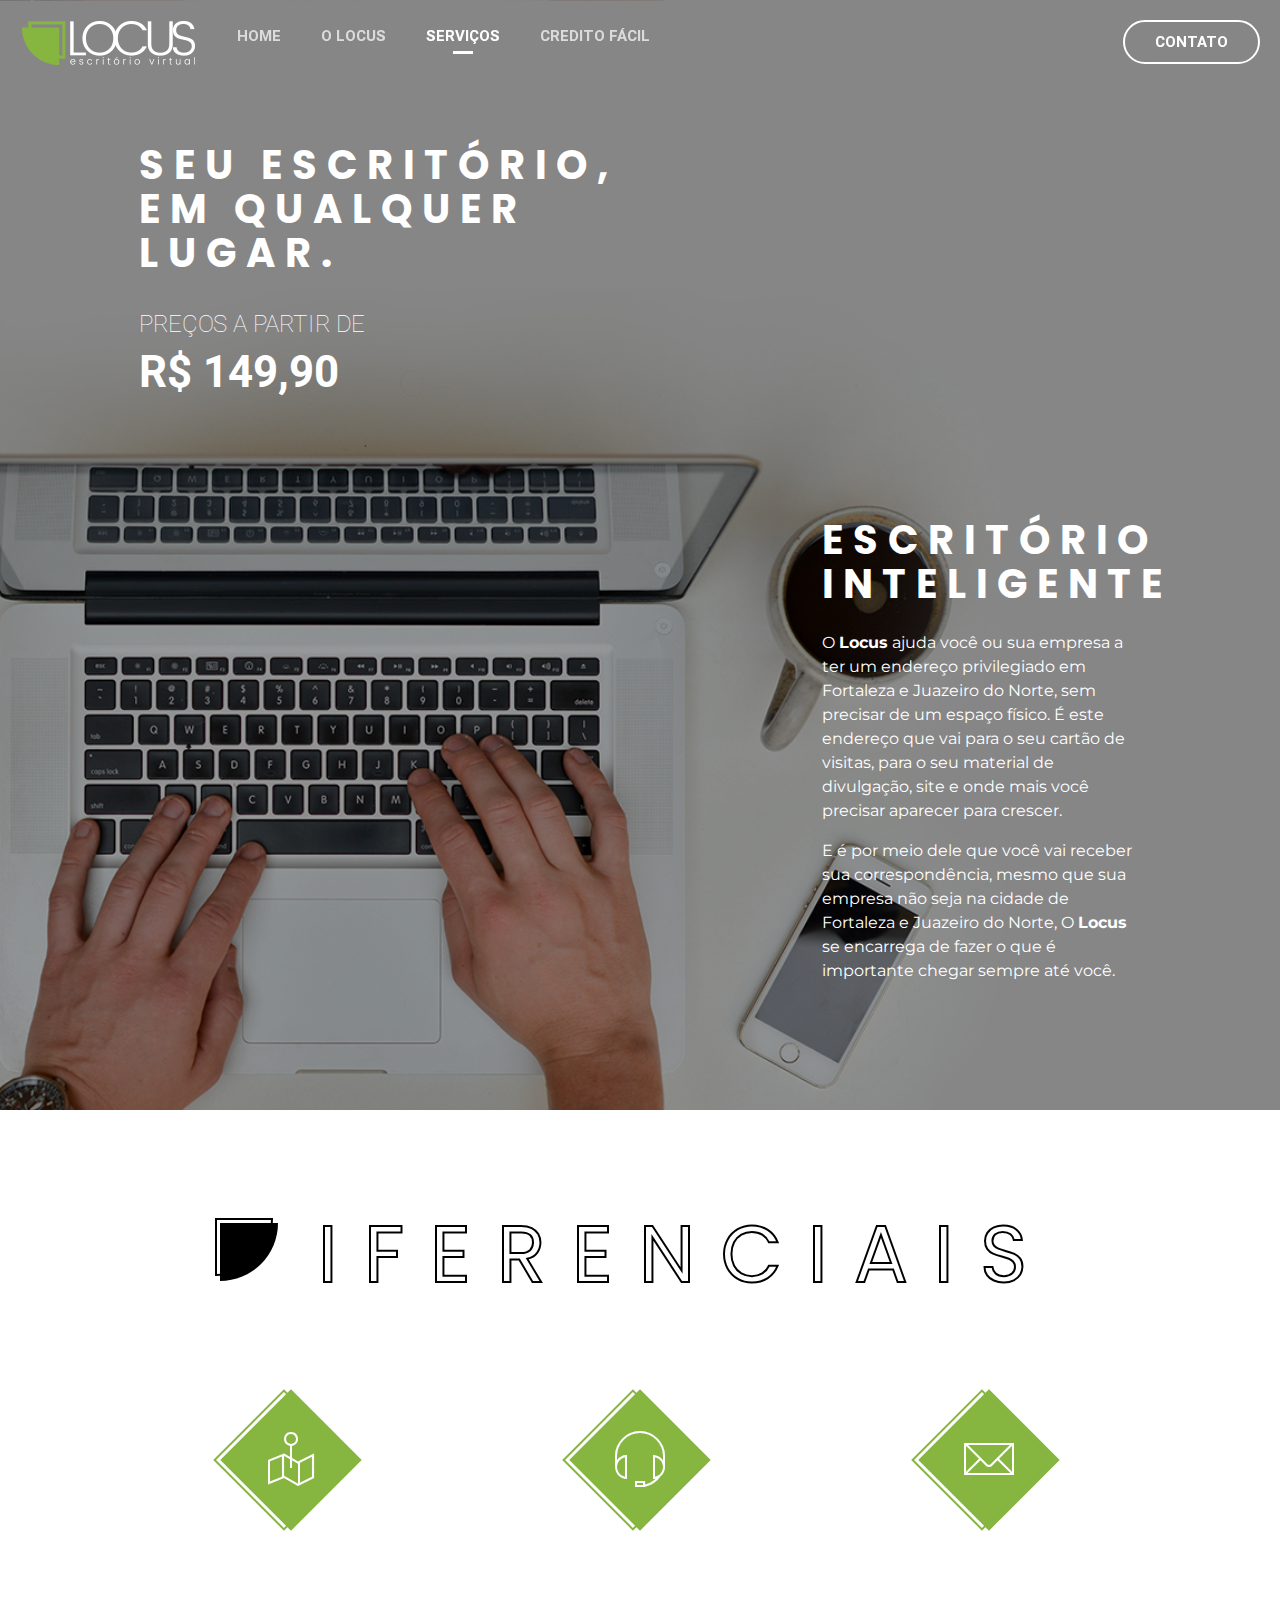
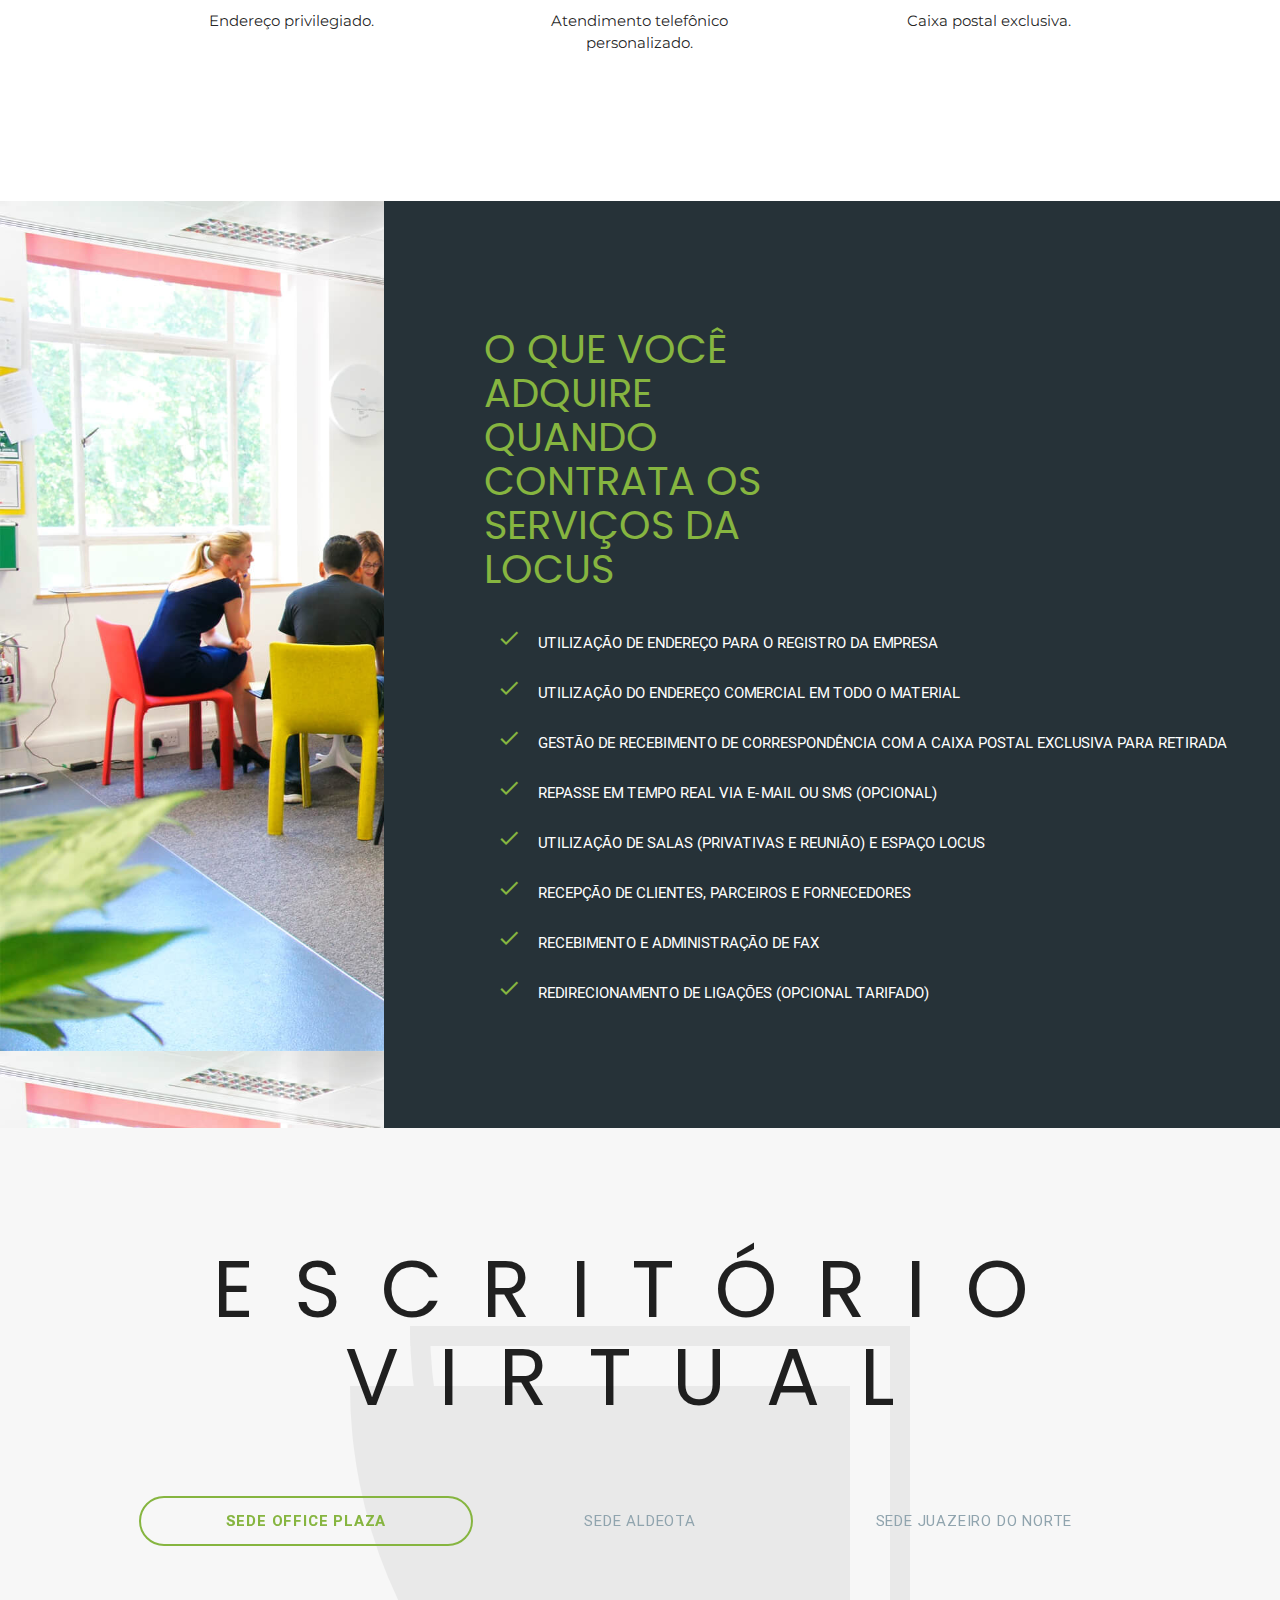
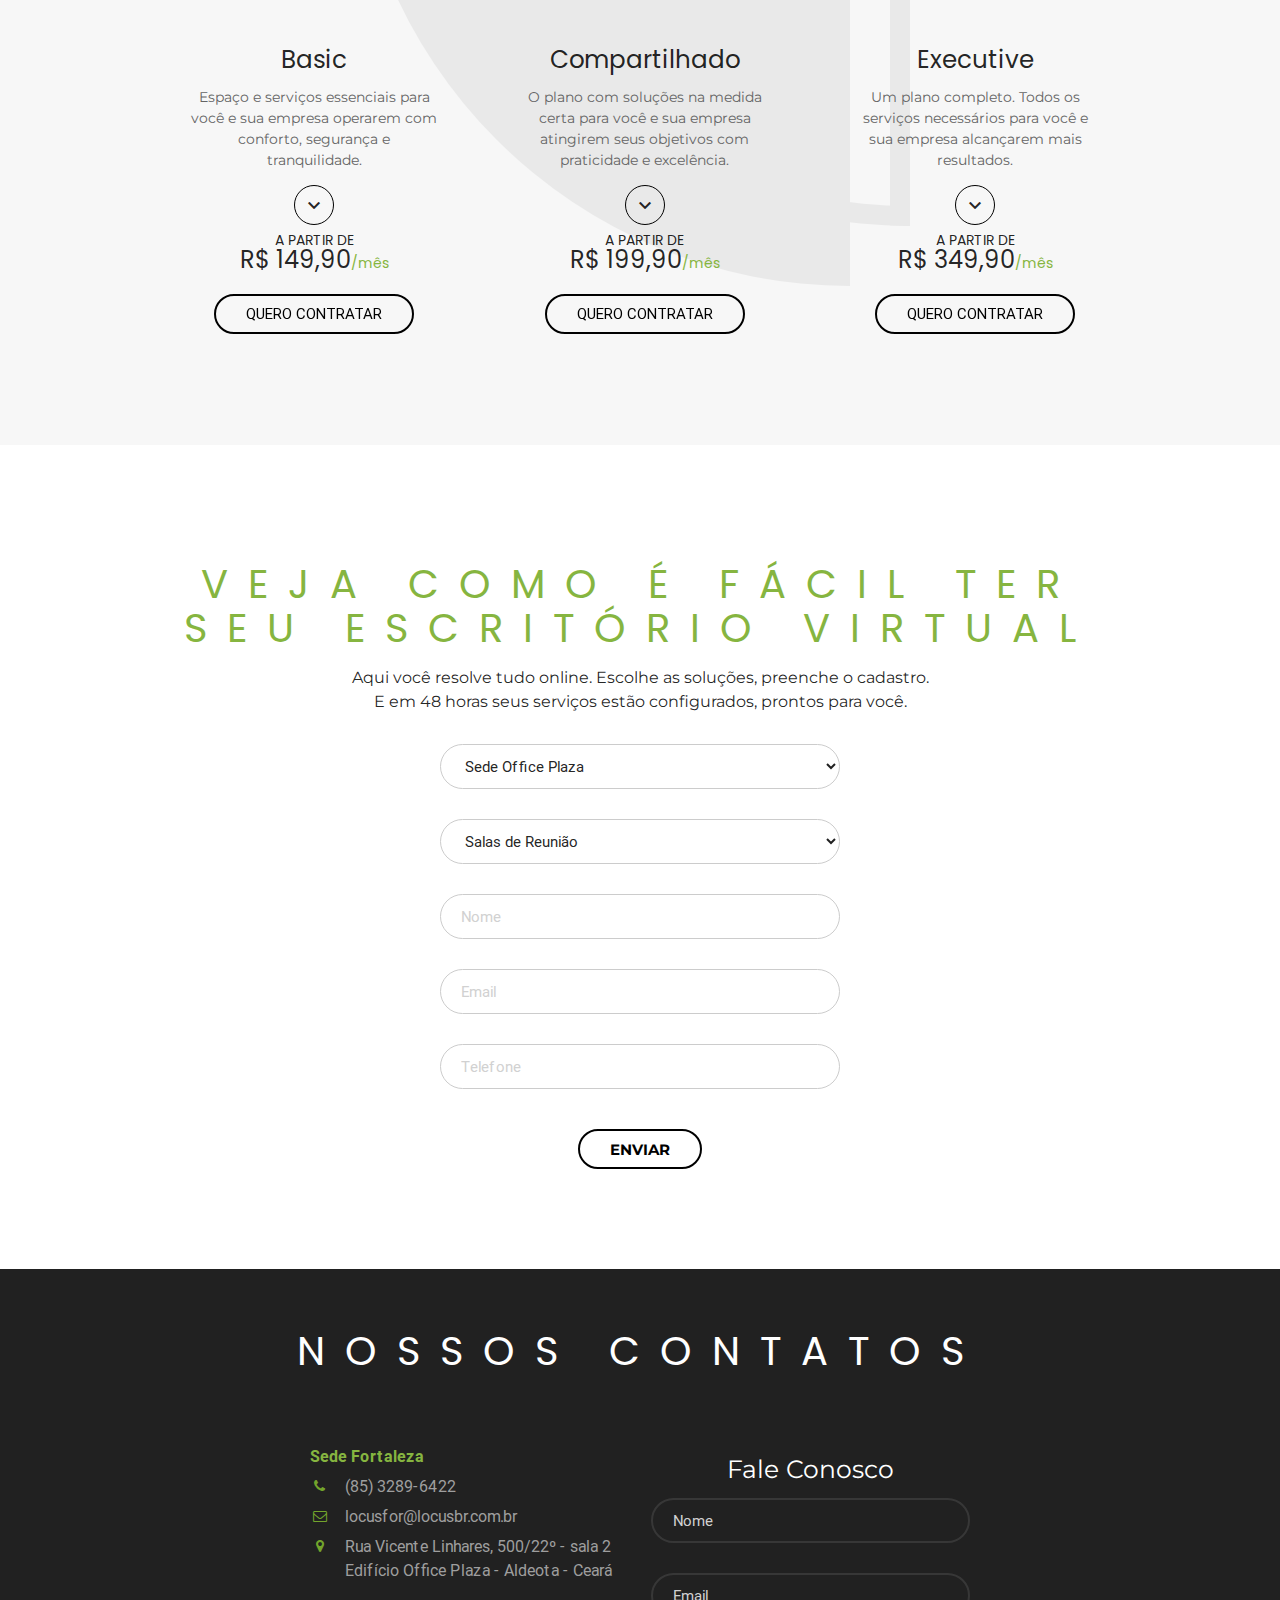
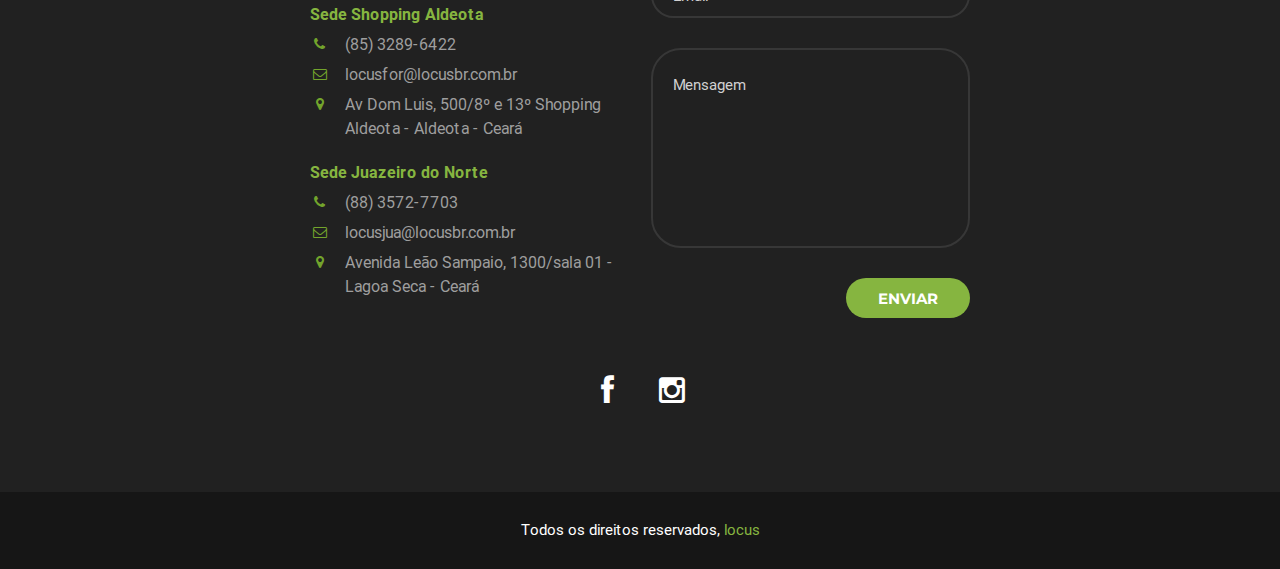
<file: escritorio.html>
<!DOCTYPE html PUBLIC "-//W3C//DTD XHTML 1.0 Transitional//EN" "http://www.w3.org/TR/xhtml1/DTD/xhtml1-transitional.dtd">
<html xmlns="http://www.w3.org/1999/xhtml">
<head>
<meta http-equiv="Content-Type" content="text/html; charset=utf-8" />
<title>Locus - Escritório Virtual</title>

<link href="css/materialize.css" rel="stylesheet" type="text/css"/>
<link href="css/font-awesome.css" rel="stylesheet" type="text/css"/>
<link href="css/font-awesome-ie7.css" rel="stylesheet" type="text/css"/>
<link href="css/pe-icon-7-stroke.css" rel="stylesheet" type="text/css"/>
<link href="https://fonts.googleapis.com/css?family=Montserrat:400,700" rel="stylesheet">
<link href="https://fonts.googleapis.com/css?family=Poppins:700" rel="stylesheet">
<link href="css/index.css" rel="stylesheet" type="text/css"/>
<meta name="viewport" content="width=device-width, initial-scale=1.0, maximum-scale=1.0, user-scalable=no"/>

</head>
<!-- Facebook Pixel Code -->
<script>
!function(f,b,e,v,n,t,s){if(f.fbq)return;n=f.fbq=function(){n.callMethod?
n.callMethod.apply(n,arguments):n.queue.push(arguments)};if(!f._fbq)f._fbq=n;
n.push=n;n.loaded=!0;n.version='2.0';n.queue=[];t=b.createElement(e);t.async=!0;
t.src=v;s=b.getElementsByTagName(e)[0];s.parentNode.insertBefore(t,s)}(window,
document,'script','https://connect.facebook.net/en_US/fbevents.js');
 
fbq('init', '1794188634149757');
fbq('track', "PageView");</script>
<noscript><img height="1" width="1" style="display:none"
src="https://www.facebook.com/tr?id=1794188634149757&ev=PageView&noscript=1"
/></noscript>
<!-- End Facebook Pixel Code -->
<body>
    
    <section id="header" class="black">
        <div class="menu suave">
            <a href="#!" class="button-collapse hide-on-large-only" data-activates="slide-out">
                <i class="mdi-navigation-menu white-text"></i>
            </a>
            <div class="logo">
                <a href="index.html">
                    <img src="img/logo.png" class="responsive-img">
                </a>
            </div>
            <ul class="nm hide-on-med-and-down">
                <li>
                    <a href="index.html" class="upper suave">
                        <b>Home</b>
                    </a>
                </li>
                <li>
                    <a href="sobre.html" class="upper suave">
                        <b>O Locus</b>
                    </a>
                </li>
                <li>
                    <div class="upper suave active">
                        <b>Serviços</b>
                        <ul class="suave">
                            <li class="upper suave waves-effect waves-light">
                                <a href="escritorio.html">escritório virtual</a>
                            </li>
                            <li class="upper suave waves-effect waves-light">
                                <a href="coworking.html">coworking</a>
                            </li>
                            <li class="upper suave waves-effect waves-light">
                                <a href="salacorporativa.html">sala corporativa</a>
                            </li>
                            <li class="upper suave waves-effect waves-light">
                                <a href="saladereuniao.html">sala de reunião</a>
                            </li>
                            <li class="upper suave waves-effect waves-light">
                                <a href="auditorio.html">auditório</a>
                            </li>
                        </ul>
                    </div>
                </li>
                <li>
                    <a href="creditofacil.html" class="upper suave">
                        <b>Credito Fácil</b>
                    </a>
                </li>
            </ul>
            <a href="#contatoForm" class="but ghost suave white-text right upper waves-effect waves-light hide-on-small-only">
                <b>Contato</b>
            </a>
        </div>
        <div class="menu-lateral">
            <ul id="slide-out" class="side-nav">
                <li class="suave">
                    <a href="index.html" class="upper active">
                        <b>Home</b>
                    </a>
                </li>
                <li class="suave">
                    <a href="sobre.html" class="upper">
                        <b>O Locus</b>
                    </a>
                </li>
                <li class="suave">
                    <div class="upper suave" style="padding:0px 15px;">
                        <b>Serviços</b>
                        <ul class="nm">
                            <li class="suave">
                                <a href="escritorio.html" class="upper"><b>escritório virtual</b></a>
                            </li>
                            <li class="suave">
                                <a href="coworking.html" class="upper"><b>coworking</b></a>
                            </li>
                            <li class="suave">
                                <a href="salacorporativa" class="upper"><b>sala corporativa</b></a>
                            </li>
                            <li class="suave">
                                <a href="saladereuniao.html" class="upper"><b>sala de reunião</b></a>
                            </li>
                            <li class="suave">
                                <a href="auditorio.html" class="upper"><b>auditório</b></a>
                            </li>
                        </ul>
                    </div>
                </li>
                <li class="suave">
                    <a href="creditofacil.html" class="upper">
                        <b>Crédito Fácil</b>
                    </a>
                </li>
                <li class="suave">
                    <a href="#contatoForm" class="upper">
                        <b>Contato</b>
                    </a>
                </li>
            </ul>
        </div>
    </section>
    
    <section id="sobre">
        <div class="item tres">
            <div class="container">
                <div class="row nm">
                    <div class="col l6 m12 s12">
                        <h1 class="white-text pop upper center-on-small-only">seu escritório, em qualquer lugar.</h1>
                        <h3 class="white-text upper thin center-on-small-only"><span>preços a partir de</span><br><b>R$ 149,90</b></h3>
                    </div>
                </div>
                <div class="row nm">
                    <div class="col l4 offset-l8 m12 s12" style="margin-top:50px;">
                        <h1 class="white-text pop upper center-on-small-only">Escritório Inteligente</h1>
                        <p class="mont white-text">O <b>Locus</b> ajuda você ou sua empresa a ter um endereço privilegiado em Fortaleza e Juazeiro do Norte, sem precisar de um espaço físico. É este endereço que vai para o seu cartão de visitas, para o seu material de divulgação, site e onde mais você precisar aparecer para crescer.</p>
                        <p class="mont white-text">E é por meio dele que você vai receber sua correspondência, mesmo que sua empresa não seja na cidade de Fortaleza e Juazeiro do Norte, O <b>Locus</b> se encarrega de fazer o que é importante chegar sempre até você.</p>
                    </div>
                </div>
            </div>
        </div>
    </section>
    <section id="diferencial">
        <div class="container">
            <h4 class="center-align pop hide-on-small-only">iferenciais</h4>
            <h5 id="oculto" class="upper pop center-align show-on-small" style="font-size:24px;">diferenciais</h3>
            <div class="row">
                <div class="col l4 m4 s12 center-align">
                    <div class="icon mGreen">
                        <i class="pe-7s-map-2 white-text"></i>
                    </div>
                    <p class="mont">Endereço privilegiado.</p>
                </div>
                <div class="col l4 m4 s12 center-align">
                    <div class="icon mGreen">
                        <i class="pe-7s-headphones white-text"></i>
                    </div>
                    <p class="mont">Atendimento telefônico personalizado.</p>
                </div>
                <div class="col l4 m4 s12 center-align">
                    <div class="icon mGreen">
                        <i class="pe-7s-mail white-text"></i>
                    </div>
                    <p class="mont">Caixa postal exclusiva.</p>
                </div>
            </div>
        </div>
    </section>
    <section id="extras">
        <div class="item blue-grey darken-4">
            <h2 class="pop mGreen-text upper">o que você adquire quando contrata os serviços da locus</h2>
            <ul>
                <li class="white-text upper"><i class="mdi-action-done mGreen-text"></i> Utilização de endereço para o registro da empresa</li>
                <li class="white-text upper"><i class="mdi-action-done mGreen-text"></i> Utilização do endereço comercial em todo o material</li>
                <li class="white-text upper"><i class="mdi-action-done mGreen-text"></i> Gestão  de recebimento de correspondência com a caixa postal exclusiva para retirada</li>
                <li class="white-text upper"><i class="mdi-action-done mGreen-text"></i> Repasse em tempo real via e-mail ou SMS (opcional)</li>
                <li class="white-text upper"><i class="mdi-action-done mGreen-text"></i> Utilização de salas (privativas e reunião) e espaço Locus</li>
                <li class="white-text upper"><i class="mdi-action-done mGreen-text"></i> Recepção de clientes, parceiros e fornecedores</li>
                <li class="white-text upper"><i class="mdi-action-done mGreen-text"></i> Recebimento e administração de Fax</li>
                <li class="white-text upper"><i class="mdi-action-done mGreen-text"></i> Redirecionamento de ligações (opcional tarifado)</li>
            </ul>
        </div>
    </section>
    <section id="galeria" class="hide">
        <div class="row nm">
            <div class="col l6 m12 s12">
                <div class="right-align content">
                     <h3 class="pop upper">Conheça a estrutura</h3>
                    <p>O Locus disponibiliza ambientes onde conforto e modernidade se unem proporcionando uma experiência profissional diferente e única.</p>
                    <div class="next waves-effect">
                        <i class="pe-7s-angle-right"></i>
                    </div>
                    <div class="prev waves-effect">
                        <i class="pe-7s-angle-left"></i>
                    </div>
                </div>
            </div>
            <div class="col l6 m12 s12 np">
                <div class="carousel carousel-slider center" data-indicators="true">
                    <div class="carousel-item" href="#one!">
                        <img src="img/opt3.jpg">
                    </div>
                    <div class="carousel-item" href="#two!">
                        <img src="img/opt3.jpg">
                    </div>
                    <div class="carousel-item" href="#three!">
                        <img src="img/opt3.jpg">
                    </div>
                    <div class="carousel-item" href="#four!">
                        <img src="img/opt3.jpg">
                    </div>
                    <div class="carousel-item" href="#five!">
                        <img src="img/opt3.jpg">
                    </div>
                </div>
            </div>
        </div>
    </section>
    <section id="servicos" class="interna">
        <div class="logo"></div>
        <div class="container">
            <h4 class="center-align pop">Escritório<br>Virtual</h4>
            <div class="row nm">
                <div class="col s12">
                    <ul id="servico" class="tabs transparent">
                        <li class="tab col s4">
                            <a class="active waves-effect" href="#t1">Sede Office Plaza</a>
                        </li>
                        <li class="tab col s4">
                            <a class="waves-effect" href="#t2">Sede Aldeota</a>
                        </li>
                        <li class="tab col s4">
                            <a class="waves-effect" href="#t3">Sede Juazeiro do Norte</a>
                        </li>
                    </ul>
                </div>
                <div id="t1" class="col s12">
                    <div class="itens" data-set="0">
                        <ul class="nm">
                            <li class="center-align">
                                <h5 class="pop">Basic</h5>
                                <p class="mont">Espaço e serviços essenciais para você e sua empresa operarem com conforto, segurança e tranquilidade.</p>
                                <blockquote class="suave">
                                    <p class="nm">- Utilização do endereço para registro de empresa;</p>
                                    <p class="nm">- Utilização do endereço comercial em todo o material promocional;</p>
                                    <p class="nm">- Recebimento e gerenciamento de correspondências com caixa postal exclusiva e repasse em tempo real (via e-mail);</p>
                                    <p class="nm">- Tarifas diferenciadas na utilização de salas privativas e de reunião (-5%);</p>
                                    <p class="nm">- Prazo mínimo do contrato: 12 meses.</p>
                                </blockquote>
                                <i class="mdi-hardware-keyboard-arrow-down suave click n"></i>
                                <h3 class="pop">
                                    <sup class="upper">a partir de</sup>R$ 149,90<span>/mês</span>
                                </h3>
                                <a href="#reserva" class="but ghost upper suave waves-effect">quero contratar</a>
                            </li>
                            <li class="center-align">
                                <h5 class="pop">Compartilhado</h5>
                                <p class="mont">O plano com soluções na medida certa para você e sua empresa atingirem seus objetivos com praticidade e excelência.</p>
                                <blockquote class="suave">
                                    <p class="nm">- Utilização do endereço para registro de empresa;</p>
                                    <p class="nm">- Utilização do endereço comercial em todo o material promocional;</p>
                                    <p class="nm">- Recepção de clientes, parceiros e fornecedores;</p>
                                    <p class="nm">- Recebimento e gerenciamento de correspondências com caixa postal exclusiva e repasse em tempo real (via e-mail);</p>
                                    <p class="nm">- Atendimento telefônico compartilhado com repasse em tempo real (via e-mail);</p>
                                    <p class="nm">- 02 (Duas) horas por mês para utilizar sala de reunião - não cumulativo e sob agendamento prévio;</p>
                                    <p class="nm">- Tarifas diferenciadas na utilização de salas privativas e de reunião (-10%);</p>
                                    <p class="nm">- Prazo mínimo do contrato: 12 meses.</p>
                                </blockquote>
                                <i class="mdi-hardware-keyboard-arrow-down suave click n"></i>
                                <h3 class="pop">
                                    <sup class="upper">a partir de</sup>R$ 199,90<span>/mês</span>
                                </h3>
                                <a href="#reserva" class="but ghost upper suave waves-effect">quero contratar</a>
                            </li>
                            <li class="center-align">
                                <h5 class="pop">Executive</h5>
                                <p class="mont">Um plano completo. Todos os serviços necessários para você e sua empresa alcançarem mais resultados.</p>
                                <blockquote class="suave">
                                    <p class="nm">- Utilização do endereço para registro de empresa;</p>
                                    <p class="nm">- Utilização do endereço comercial em todo o material promocional;</p>
                                    <p class="nm">- Recepção de clientes, parceiros e fornecedores;</p>
                                    <p class="nm">- Recebimento e gerenciamento de correspondências com caixa postal exclusiva e repasse em tempo real (via e-mail);</p>
                                    <p class="nm">- Atendimento telefônico compartilhado com repasse em tempo real (via e-mail);</p>
                                    <p class="nm">- 05 (Cinco) horas por mês para utilizar sala de reunião - não cumulativo e sob agendamento prévio;</p>
                                    <p class="nm">- Tarifas diferenciadas na utilização de salas privativas e de reunião (-15%);</p>
                                    <p class="nm">- Prazo mínimo do contrato: 12 meses.</p>
                                </blockquote>
                                <i class="mdi-hardware-keyboard-arrow-down suave click n"></i>
                                <h3 class="pop">
                                    <sup class="upper">a partir de</sup>R$ 349,90<span>/mês</span>
                                </h3>
                                <a href="#reserva" class="but ghost upper suave waves-effect">quero contratar</a>
                            </li>
                        </ul>
                    </div>
                </div>
                <div id="t2" class="col s12">
                    <div class="itens">
                        <ul class="nm">
                            <li class="center-align">
                                <h5 class="pop">Basic</h5>
                                <p class="mont">Espaço e serviços essenciais para você e sua empresa operarem com conforto, segurança e tranquilidade.</p>
                                <blockquote class="suave">
                                    <p class="nm">- Utilização do endereço para registro de empresa;</p>
                                    <p class="nm">- Utilização do endereço comercial em todo o material promocional;</p>
                                    <p class="nm">- Recebimento e gerenciamento de correspondências com caixa postal exclusiva e repasse em tempo real (via e-mail);</p>
                                    <p class="nm">- Tarifas diferenciadas na utilização de salas privativas e de reunião (-5%);</p>
                                    <p class="nm">- Prazo mínimo do contrato: 12 meses.</p>
                                </blockquote>
                                <i class="mdi-hardware-keyboard-arrow-down suave click n"></i>
                                <h3 class="pop">
                                    <sup class="upper">a partir de</sup>R$ 149,90<span>/mês</span>
                                </h3>
                                <a href="#reserva" class="but ghost upper suave waves-effect">quero contratar</a>
                            </li>
                            <li class="center-align">
                                <h5 class="pop">Compartilhado</h5>
                                <p class="mont">O plano com soluções na medida certa para você e sua empresa atingirem seus objetivos com praticidade e excelência.</p>
                                <blockquote class="suave">
                                    <p class="nm">- Utilização do endereço para registro de empresa;</p>
                                    <p class="nm">- Utilização do endereço comercial em todo o material promocional;</p>
                                    <p class="nm">- Recepção de clientes, parceiros e fornecedores;</p>
                                    <p class="nm">- Recebimento e gerenciamento de correspondências com caixa postal exclusiva e repasse em tempo real (via e-mail);</p>
                                    <p class="nm">- Atendimento telefônico compartilhado com repasse em tempo real (via e-mail);</p>
                                    <p class="nm">- 02 (Duas) horas por mês para utilizar sala de reunião - não cumulativo e sob agendamento prévio;</p>
                                    <p class="nm">- Tarifas diferenciadas na utilização de salas privativas e de reunião (-10%);</p>
                                    <p class="nm">- Prazo mínimo do contrato: 12 meses.</p>
                                </blockquote>
                                <i class="mdi-hardware-keyboard-arrow-down suave click n"></i>
                                <h3 class="pop">
                                    <sup class="upper">a partir de</sup>R$ 199,90<span>/mês</span>
                                </h3>
                                <a href="#reserva" class="but ghost upper suave waves-effect">quero contratar</a>
                            </li>
                            <li class="center-align">
                                <h5 class="pop">Executive</h5>
                                <p class="mont">Um plano completo. Todos os serviços necessários para você e sua empresa alcançarem mais resultados.</p>
                                <blockquote class="suave">
                                    <p class="nm">- Utilização do endereço para registro de empresa;</p>
                                    <p class="nm">- Utilização do endereço comercial em todo o material promocional;</p>
                                    <p class="nm">- Recepção de clientes, parceiros e fornecedores;</p>
                                    <p class="nm">- Recebimento e gerenciamento de correspondências com caixa postal exclusiva e repasse em tempo real (via e-mail);</p>
                                    <p class="nm">- Atendimento telefônico compartilhado com repasse em tempo real (via e-mail);</p>
                                    <p class="nm">- 05 (Cinco) horas por mês para utilizar sala de reunião - não cumulativo e sob agendamento prévio;</p>
                                    <p class="nm">- Tarifas diferenciadas na utilização de salas privativas e de reunião (-15%);</p>
                                    <p class="nm">- Prazo mínimo do contrato: 12 meses.</p>
                                </blockquote>
                                <i class="mdi-hardware-keyboard-arrow-down suave click n"></i>
                                <h3 class="pop">
                                    <sup class="upper">a partir de</sup>R$ 349,90<span>/mês</span>
                                </h3>
                                <a href="#reserva" class="but ghost upper suave waves-effect">quero contratar</a>
                            </li>
                        </ul>
                    </div>
                </div>
                <div id="t3" class="col s12">
                    <div class="itens">
                        <ul class="nm">
                            <li class="center-align">
                                <h5 class="pop">Basic</h5>
                                <p class="mont">Espaço e serviços essenciais para você e sua empresa operarem com conforto, segurança e tranquilidade.</p>
                                <blockquote class="suave">
                                    <p class="nm">- Utilização do endereço para registro de empresa;</p>
                                    <p class="nm">- Utilização do endereço comercial em todo o material promocional;</p>
                                    <p class="nm">- Recebimento e gerenciamento de correspondências com caixa postal exclusiva e repasse em tempo real (via e-mail);</p>
                                    <p class="nm">- Tarifas diferenciadas na utilização de salas privativas e de reunião (-5%);</p>
                                    <p class="nm">- Prazo mínimo do contrato: 12 meses.</p>
                                </blockquote>
                                <i class="mdi-hardware-keyboard-arrow-down suave click n"></i>
                                <h3 class="pop">
                                    <sup class="upper">a partir de</sup>R$ 149,90<span>/mês</span>
                                </h3>
                                <a href="#reserva" class="but ghost upper suave waves-effect">quero contratar</a>
                            </li>
                            <li class="center-align">
                                <h5 class="pop">Compartilhado</h5>
                                <p class="mont">O plano com soluções na medida certa para você e sua empresa atingirem seus objetivos com praticidade e excelência.</p>
                                <blockquote class="suave">
                                    <p class="nm">- Utilização do endereço para registro de empresa;</p>
                                    <p class="nm">- Utilização do endereço comercial em todo o material promocional;</p>
                                    <p class="nm">- Recepção de clientes, parceiros e fornecedores;</p>
                                    <p class="nm">- Recebimento e gerenciamento de correspondências com caixa postal exclusiva e repasse em tempo real (via e-mail);</p>
                                    <p class="nm">- Atendimento telefônico compartilhado com repasse em tempo real (via e-mail);</p>
                                    <p class="nm">- 02 (Duas) horas por mês para utilizar sala de reunião - não cumulativo e sob agendamento prévio;</p>
                                    <p class="nm">- Tarifas diferenciadas na utilização de salas privativas e de reunião (-10%);</p>
                                    <p class="nm">- Prazo mínimo do contrato: 12 meses.</p>
                                </blockquote>
                                <i class="mdi-hardware-keyboard-arrow-down suave click n"></i>
                                <h3 class="pop">
                                    <sup class="upper">a partir de</sup>R$ 199,90<span>/mês</span>
                                </h3>
                                <a href="#reserva" class="but ghost upper suave waves-effect">quero contratar</a>
                            </li>
                            <li class="center-align">
                                <h5 class="pop">Executive</h5>
                                <p class="mont">Um plano completo. Todos os serviços necessários para você e sua empresa alcançarem mais resultados.</p>
                                <blockquote class="suave">
                                    <p class="nm">- Utilização do endereço para registro de empresa;</p>
                                    <p class="nm">- Utilização do endereço comercial em todo o material promocional;</p>
                                    <p class="nm">- Recepção de clientes, parceiros e fornecedores;</p>
                                    <p class="nm">- Recebimento e gerenciamento de correspondências com caixa postal exclusiva e repasse em tempo real (via e-mail);</p>
                                    <p class="nm">- Atendimento telefônico compartilhado com repasse em tempo real (via e-mail);</p>
                                    <p class="nm">- 05 (Cinco) horas por mês para utilizar sala de reunião - não cumulativo e sob agendamento prévio;</p>
                                    <p class="nm">- Tarifas diferenciadas na utilização de salas privativas e de reunião (-15%);</p>
                                    <p class="nm">- Prazo mínimo do contrato: 12 meses.</p>
                                </blockquote>
                                <i class="mdi-hardware-keyboard-arrow-down suave click n"></i>
                                <h3 class="pop">
                                    <sup class="upper">a partir de</sup>R$ 349,90<span>/mês</span>
                                </h3>
                                <a href="#reserva" class="but ghost upper suave waves-effect">quero contratar</a>
                            </li>
                        </ul>
                    </div>
                </div>
            </div>
        </div>
    </section>
    <section id="reserva">
        <div class="container">
            <div class="center-align">
                <h4 class="pop mGreen-text upper">
                    Veja como é fácil ter seu escritório virtual
                </h4>
                <p class="mont">Aqui você resolve tudo online. Escolhe as soluções, preenche o cadastro.<br>E em 48 horas seus serviços estão configurados, prontos para você.</p>
                <div class="but mont upper suave waves-effect hide">
                    fazer uma reserva
                </div>
            </div>
            <form>
                <div class="input-field">
                    <select class="browser-default">
                        <option value="1">Sede Office Plaza</option>
                        <option value="2">Sede Shopping Aldeota</option>
                        <option value="3">Sede Juazeiro</option>
                    </select>
                </div>
                <div class="input-field">
                    <select class="browser-default">
                        <option value="1">Salas de Reunião</option>
                        <option value="2">Escritórios Virtuais</option>
                        <option value="3">Business Lounge</option>
                        <option value="4">Diárias de Escritório</option>
                        <option value="5">Coworking</option>
                    </select>
                </div>
                <div class="input-field">
                    <input type="text" name="nome" placeholder="Nome" />
                </div>
                <div class="input-field">
                    <input type="text" name="email" placeholder="Email" />
                </div>
                <div class="input-field">
                    <input type="text" name="telefone" placeholder="Telefone" />
                </div>
                <div class="input-field center-align">
                    <button class="but white upper suave mont"><b>Enviar</b></button>
                </div>
            </form>
        </div>
    </section>
    <section id="rodape">
        <div class="container">
            <h2 class="white-text pop upper center-align">Nossos contatos</h2>
            <div class="row nm um">
                <div class="col l4 offset-l2 m12 s12">
                    <div class="content">
                        <ul class="nm">
                            <li class="mGreen-text">
                                <b>Sede Fortaleza</b>
                            </li>
                            <li class="grey-text">
                                <i class="fa fa-phone"></i> <span>(85) 3289-6422</span>
                            </li>
                            <li class="grey-text">
                                <i class="fa fa-envelope-o"></i> <span>locusfor@locusbr.com.br</span>
                            </li>
                            <li class="grey-text">
                                <i class="fa fa-map-marker"></i> <span>Rua Vicente Linhares, 500/22º - sala 2 Edifício Office Plaza - Aldeota - Ceará</span>
                            </li>
                        </ul>
                    </div>
                    <div class="content">
                        <ul class="nm">
                            <li class="mGreen-text">
                                <b>Sede Shopping Aldeota</b>
                            </li>
                            <li class="grey-text">
                                <i class="fa fa-phone"></i> <span>(85) 3289-6422</span>
                            </li>
                            <li class="grey-text">
                                <i class="fa fa-envelope-o"></i> <span>locusfor@locusbr.com.br</span>
                            </li>
                            <li class="grey-text">
                                <i class="fa fa-map-marker"></i> <span>Av Dom Luis, 500/8º e 13º Shopping Aldeota - Aldeota - Ceará</span>
                            </li>
                            
                        </ul>
                    </div>
                    <div class="content">
                        <ul class="nm">
                            <li class="mGreen-text">
                                <b>Sede Juazeiro do Norte</b>
                            </li>
                            <li class="grey-text">
                                <i class="fa fa-phone"></i> <span>(88) 3572-7703</span>
                            </li>
                            <li class="grey-text">
                                <i class="fa fa-envelope-o"></i> <span>locusjua@locusbr.com.br</span>
                            </li>
                            <li class="grey-text">
                                <i class="fa fa-map-marker"></i> <span>Avenida Leão Sampaio, 1300/sala 01 - Lagoa Seca - Ceará</span>
                            </li>
                        </ul>
                    </div>
                </div>
                <div class="col l4 m12 s12">
                    <div class="content">
                        <h5 class="white-text mont center-align">Fale Conosco</h5>
                        <form id="contatoForm">
                            <div class="input-field">
                                <input type="text" name="nome" class="white-text" placeholder="Nome">
                            </div>
                            <div class="input-field">
                                <input type="text" name="email" class="white-text" placeholder="Email">
                            </div>
                            <div class="input-field">
                                <textarea class="materialize-textarea white-text" placeholder="Mensagem"></textarea>
                            </div>
                            <div class="input-field right-align">
                                <button class="but mGreen upper suave white-text mont"><b>Enviar</b></button>
                            </div>
                        </form>
                    </div>
                </div>
                <div class="col l4 offset-l4 m6 offset-m3 s12 center-align">
                    <a target="_blank" href="https://www.facebook.com/locusescritoriovirtual/?fref=ts">
                        <i class="fa fa-facebook suave"></i>
                    </a>
                    <a target="_blank" href="https://www.instagram.com/locusescritoriovirtual/">
                        <i class="fa fa-instagram suave"></i>
                    </a>
                </div>
            </div>    
        </div>
        <div class="row nm" style="padding:0px 30px; background-color:#161616;">
            <h6 class="white-text center-align">Todos os direitos reservados, <span class="mGreen-text">locus</span></h6>
            <a href="#header">
                <div class="voltar suave">
                    <i class="pe-7s-angle-up mGreen-text"></i>
                </div>
            </a>
        </div>
    </section>
</body>

<script src="js/jquery.js"></script>
<script src="js/materialize.js"></script>
<script src="js/jquery.cycle.all.js"></script>
<script src="js/jcarousellite.js"></script>
<script src="js/scripts.js"></script>

</html>
</file>
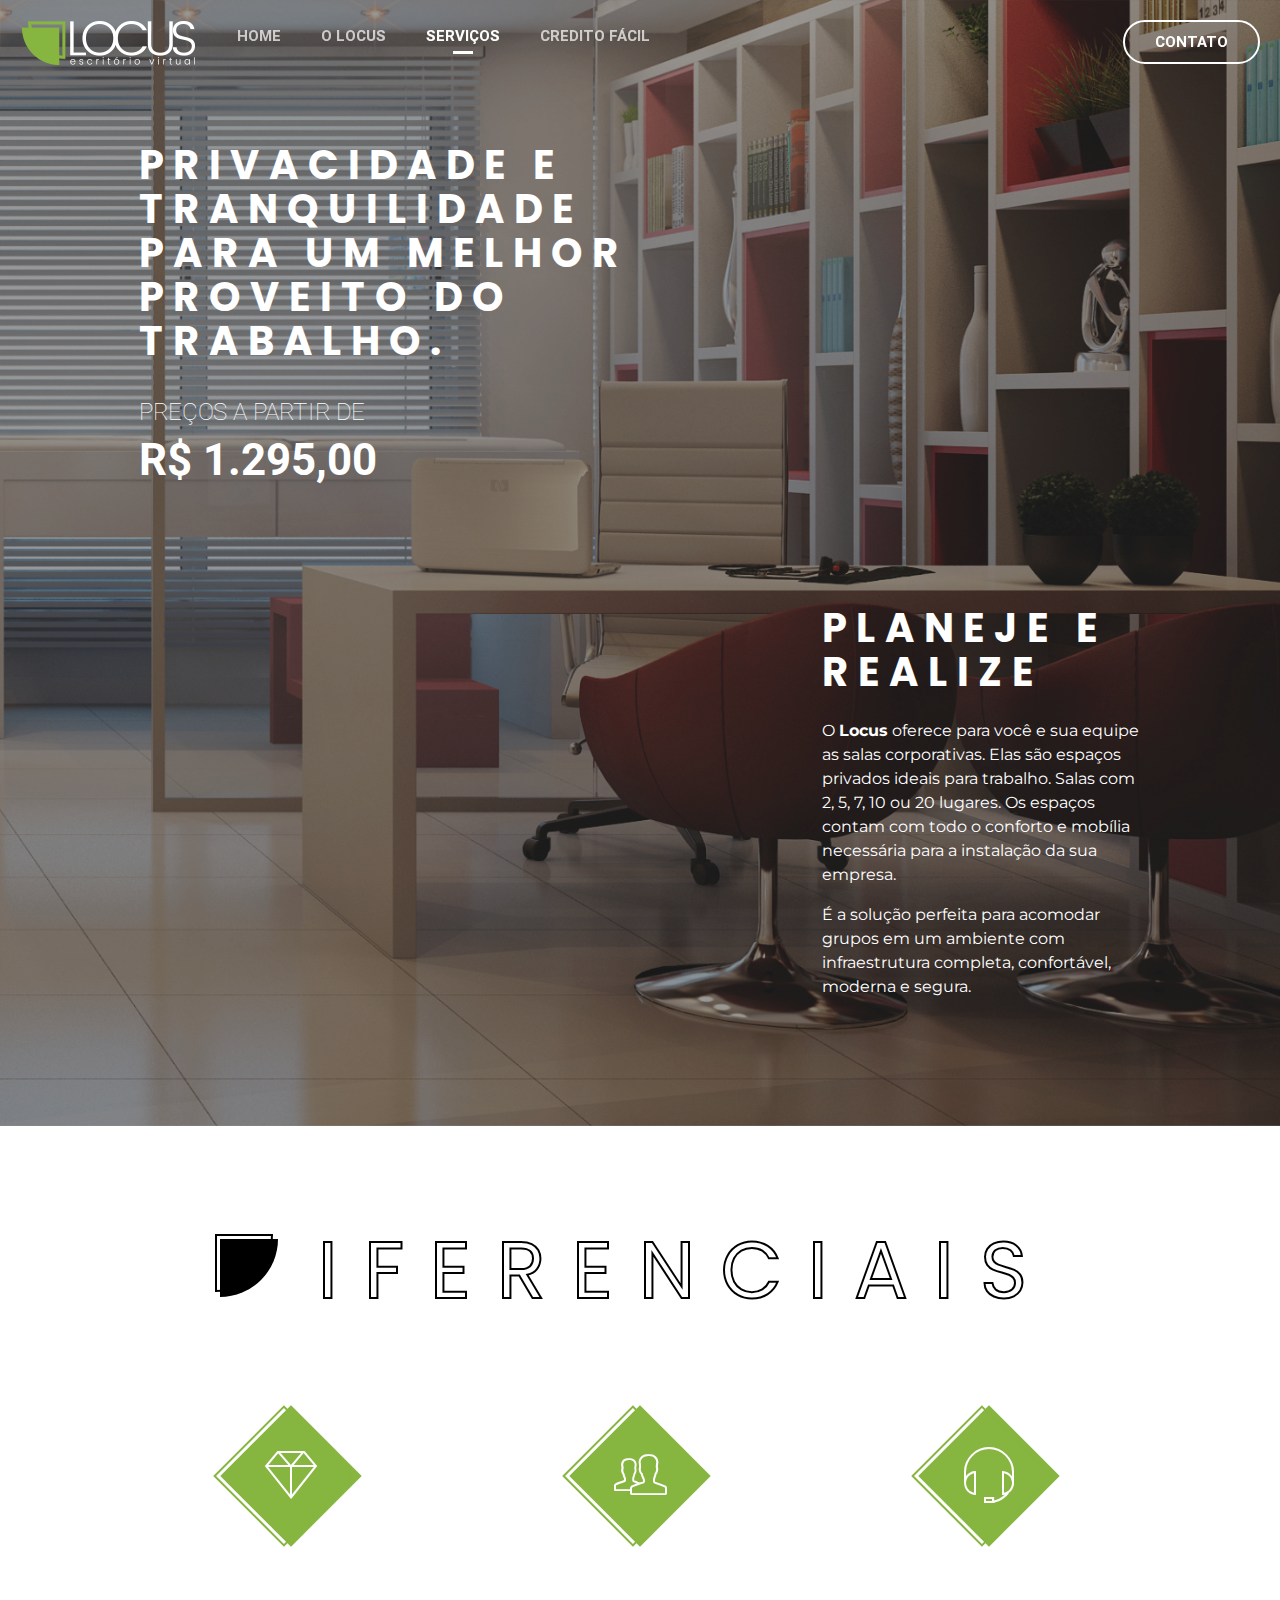
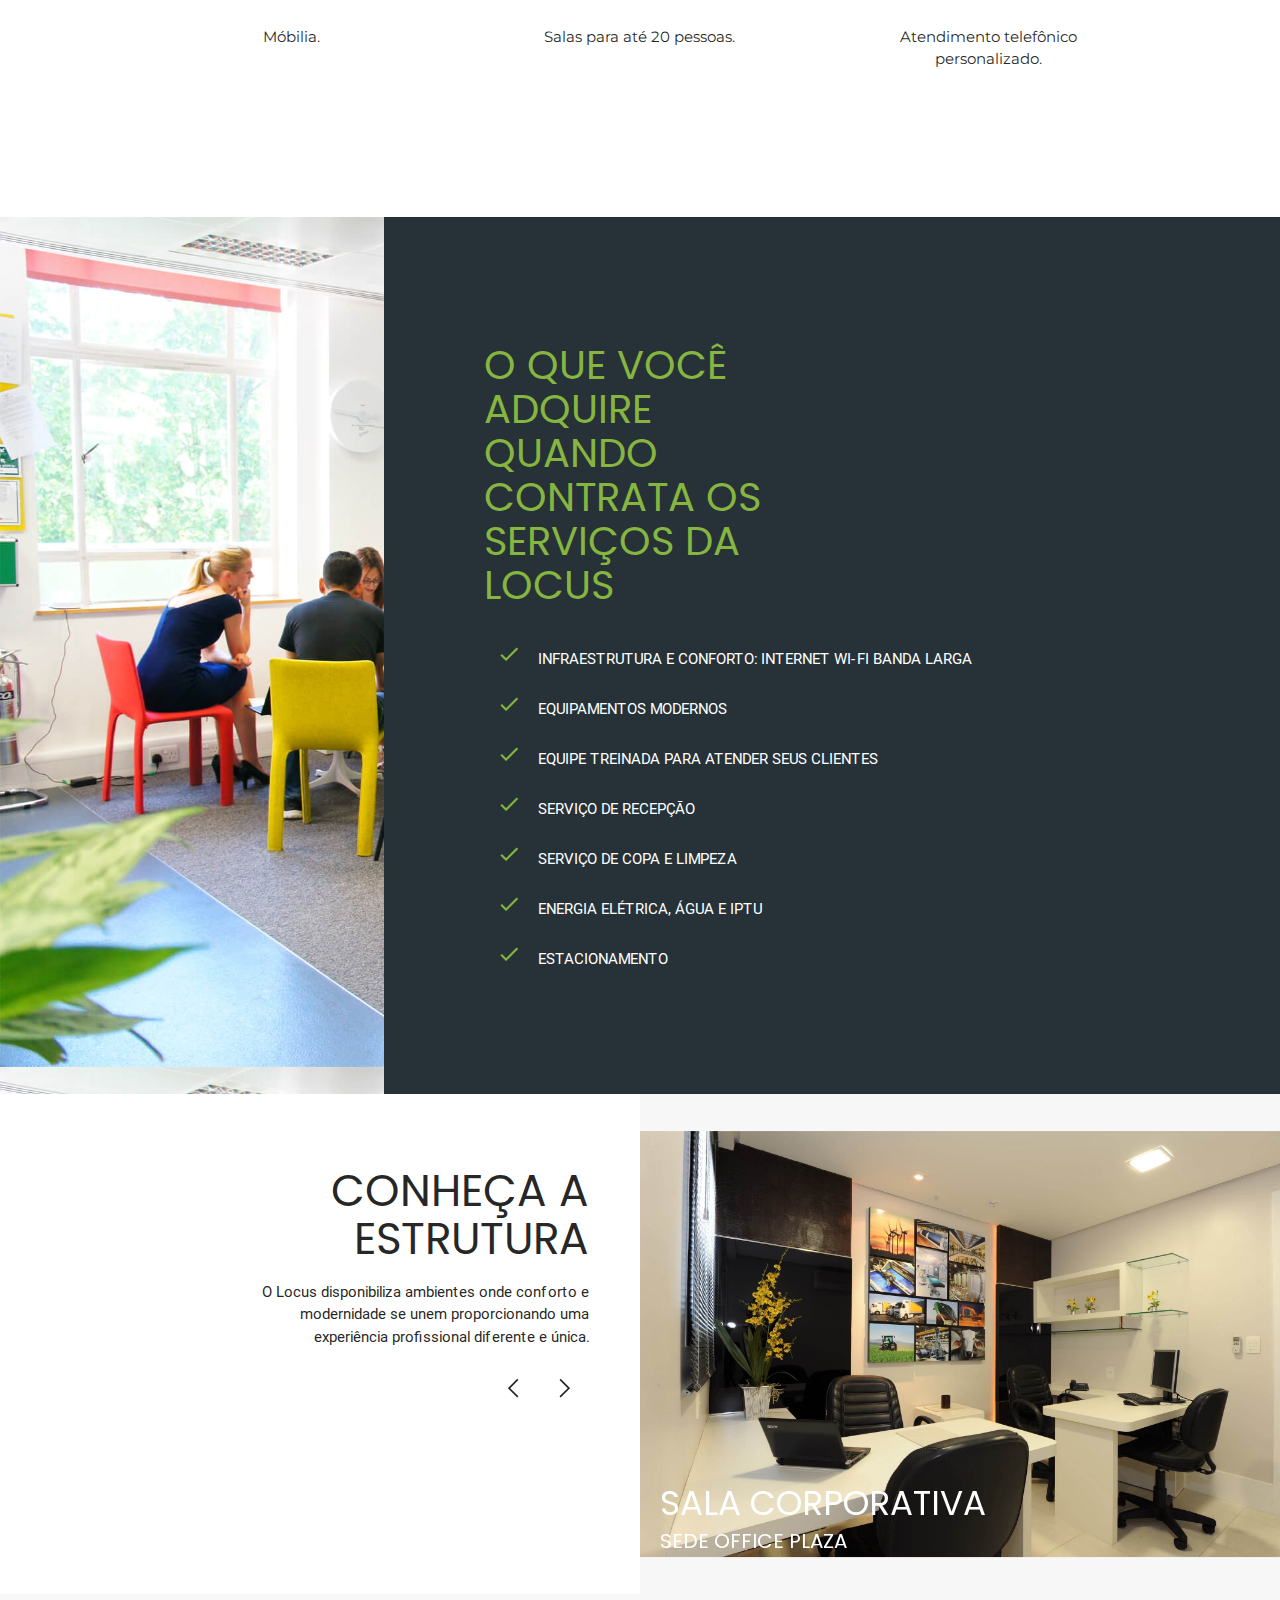
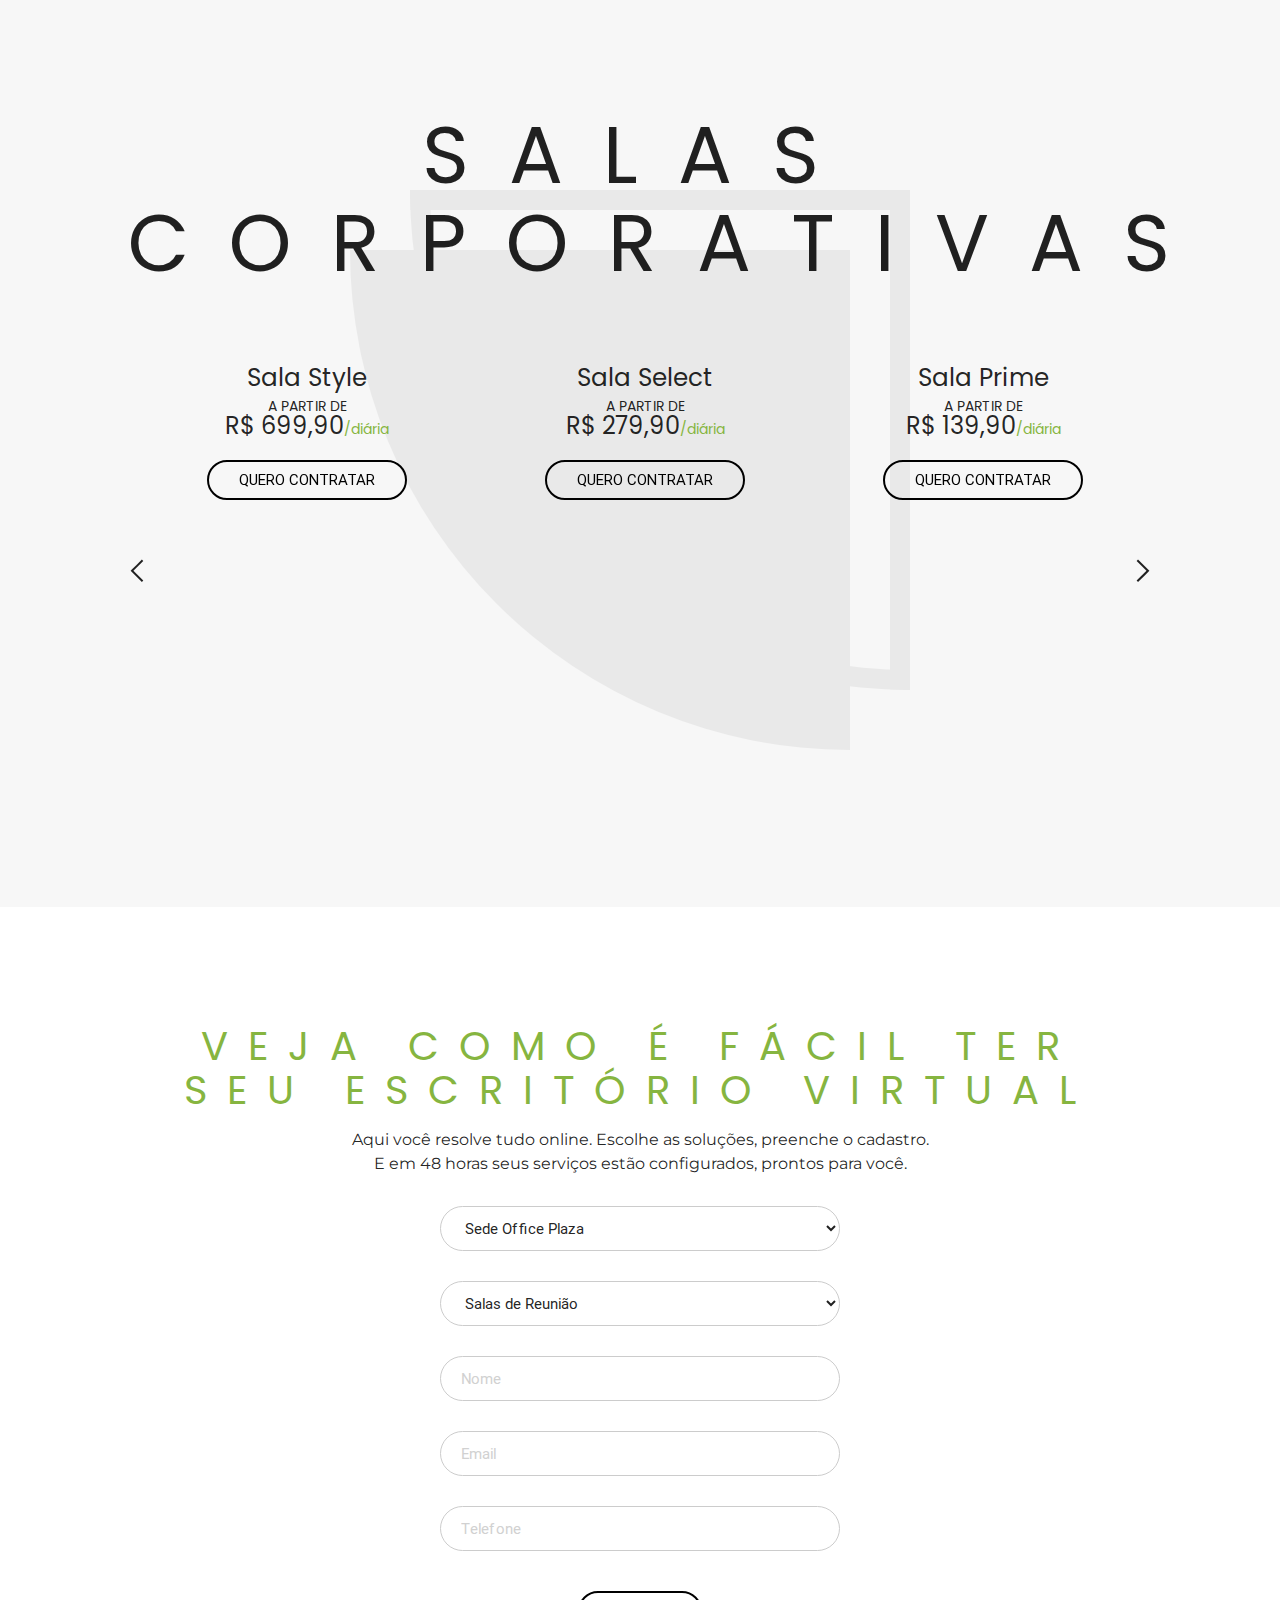
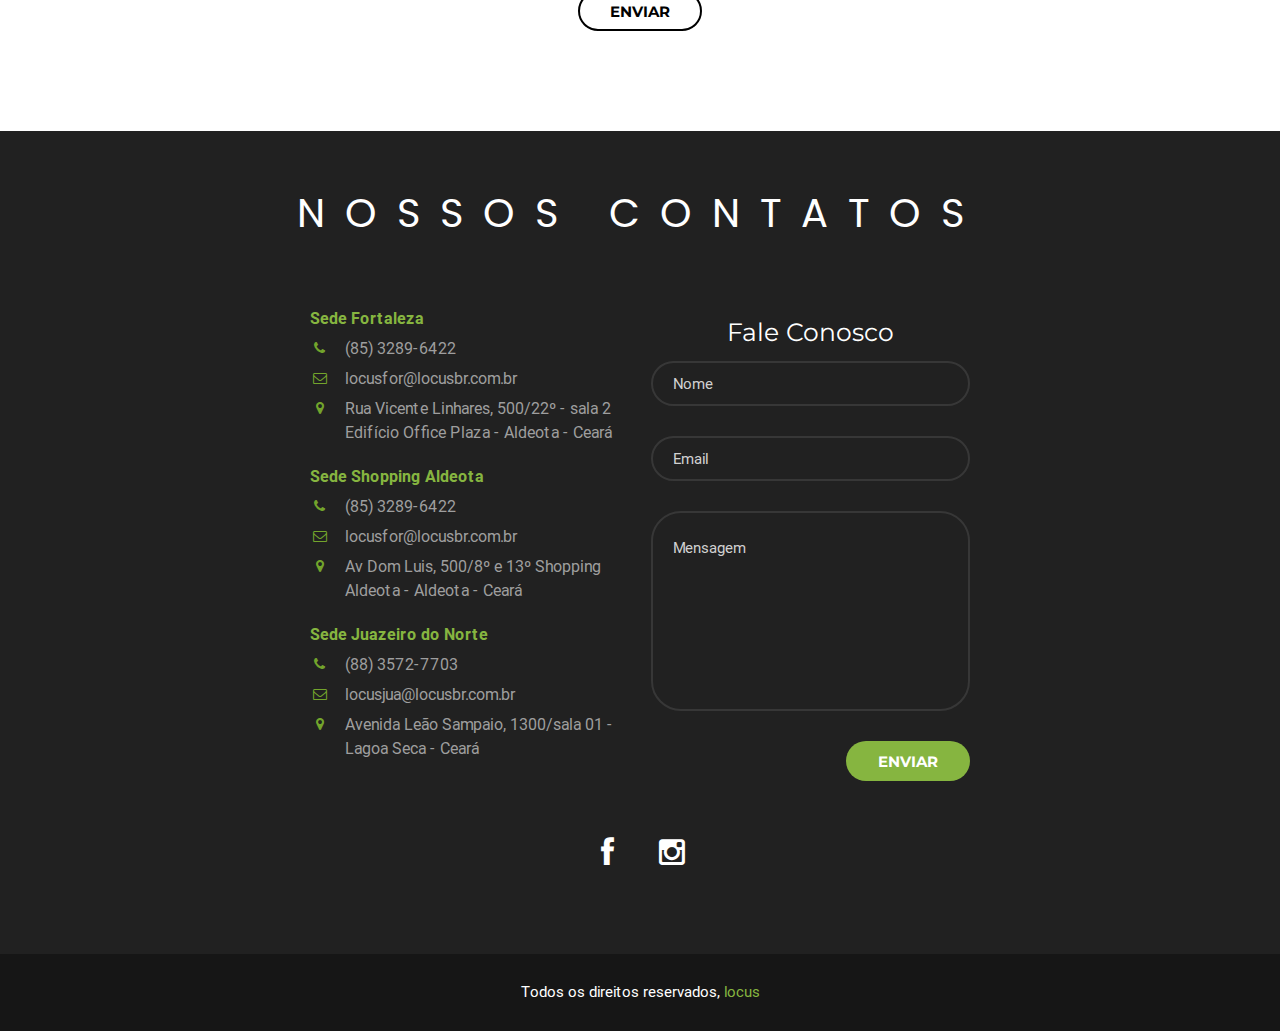
<file: salacorporativa.html>
<!DOCTYPE html PUBLIC "-//W3C//DTD XHTML 1.0 Transitional//EN" "http://www.w3.org/TR/xhtml1/DTD/xhtml1-transitional.dtd">
<html xmlns="http://www.w3.org/1999/xhtml">
<head>
<meta http-equiv="Content-Type" content="text/html; charset=utf-8" />
<title>Locus - Sala Corporativa</title>

<link href="css/materialize.css" rel="stylesheet" type="text/css"/>
<link href="css/font-awesome.css" rel="stylesheet" type="text/css"/>
<link href="css/font-awesome-ie7.css" rel="stylesheet" type="text/css"/>
<link href="css/pe-icon-7-stroke.css" rel="stylesheet" type="text/css"/>
<link href="https://fonts.googleapis.com/css?family=Montserrat:400,700" rel="stylesheet">
<link href="https://fonts.googleapis.com/css?family=Poppins:700" rel="stylesheet">
<link href="css/index.css" rel="stylesheet" type="text/css"/>
<meta name="viewport" content="width=device-width, initial-scale=1.0, maximum-scale=1.0, user-scalable=no"/>

</head>
<!-- Facebook Pixel Code -->
<script>
!function(f,b,e,v,n,t,s){if(f.fbq)return;n=f.fbq=function(){n.callMethod?
n.callMethod.apply(n,arguments):n.queue.push(arguments)};if(!f._fbq)f._fbq=n;
n.push=n;n.loaded=!0;n.version='2.0';n.queue=[];t=b.createElement(e);t.async=!0;
t.src=v;s=b.getElementsByTagName(e)[0];s.parentNode.insertBefore(t,s)}(window,
document,'script','https://connect.facebook.net/en_US/fbevents.js');
 
fbq('init', '1794188634149757');
fbq('track', "PageView");</script>
<noscript><img height="1" width="1" style="display:none"
src="https://www.facebook.com/tr?id=1794188634149757&ev=PageView&noscript=1"
/></noscript>
<!-- End Facebook Pixel Code -->
<body>
    
    <section id="header" class="black">
        <div class="menu suave">
            <a href="#!" class="button-collapse hide-on-large-only" data-activates="slide-out">
                <i class="mdi-navigation-menu white-text"></i>
            </a>
            <div class="logo">
                <a href="index.html">
                    <img src="img/logo.png" class="responsive-img">
                </a>
            </div>
            <ul class="nm hide-on-med-and-down">
                <li>
                    <a href="index.html" class="upper suave">
                        <b>Home</b>
                    </a>
                </li>
                <li>
                    <a href="sobre.html" class="upper suave">
                        <b>O Locus</b>
                    </a>
                </li>
                <li>
                    <div class="upper suave active">
                        <b>Serviços</b>
                        <ul class="suave">
                            <li class="upper suave waves-effect waves-light">
                                <a href="escritorio.html">escritório virtual</a>
                            </li>
                            <li class="upper suave waves-effect waves-light">
                                <a href="coworking.html">coworking</a>
                            </li>
                            <li class="upper suave waves-effect waves-light">
                                <a href="salacorporativa.html">sala corporativa</a>
                            </li>
                            <li class="upper suave waves-effect waves-light">
                                <a href="saladereuniao.html">sala de reunião</a>
                            </li>
                            <li class="upper suave waves-effect waves-light">
                                <a href="auditorio.html">auditório</a>
                            </li>
                        </ul>
                    </div>
                </li>
                <li>
                    <a href="creditofacil.html" class="upper suave">
                        <b>Credito Fácil</b>
                    </a>
                </li>
            </ul>
            <a href="#contatoForm" class="but ghost suave white-text right upper waves-effect waves-light hide-on-small-only">
                <b>Contato</b>
            </a>
        </div>
        <div class="menu-lateral">
            <ul id="slide-out" class="side-nav">
                <li class="suave">
                    <a href="index.html" class="upper active">
                        <b>Home</b>
                    </a>
                </li>
                <li class="suave">
                    <a href="sobre.html" class="upper">
                        <b>O Locus</b>
                    </a>
                </li>
                <li class="suave">
                    <div class="upper suave" style="padding:0px 15px;">
                        <b>Serviços</b>
                        <ul class="nm">
                            <li class="suave">
                                <a href="escritorio.html" class="upper"><b>escritório virtual</b></a>
                            </li>
                            <li class="suave">
                                <a href="coworking.html" class="upper"><b>coworking</b></a>
                            </li>
                            <li class="suave">
                                <a href="salacorporativa" class="upper"><b>sala corporativa</b></a>
                            </li>
                            <li class="suave">
                                <a href="saladereuniao.html" class="upper"><b>sala de reunião</b></a>
                            </li>
                            <li class="suave">
                                <a href="auditorio.html" class="upper"><b>auditório</b></a>
                            </li>
                        </ul>
                    </div>
                </li>
                <li class="suave">
                    <a href="creditofacil.html" class="upper">
                        <b>Crédito Fácil</b>
                    </a>
                </li>
                <li class="suave">
                    <a href="#contatoForm" class="upper">
                        <b>Contato</b>
                    </a>
                </li>
            </ul>
        </div>
    </section>
    
    <section id="sobre">
        <div class="item oito">
            <div class="container">
                <div class="row nm">
                    <div class="col l6 m12 s12">
                        <h1 class="white-text pop upper center-on-small-only">Privacidade e tranquilidade para um melhor proveito do trabalho.</h1>
                        <h3 class="white-text upper thin center-on-small-only"><span>preços a partir de</span><br><b>R$ 1.295,00</b></h3>
                    </div>
                </div>
                <div class="row nm">
                    <div class="col l4 offset-l8 m12 s12" style="margin-top:50px;">
                        <h1 class="white-text pop upper center-on-small-only">Planeje e realize</h1>
                        <p class="mont white-text">O <b>Locus</b> oferece para você e sua equipe as salas corporativas. Elas são espaços privados ideais para trabalho. Salas com 2, 5, 7, 10 ou 20 lugares. Os espaços contam com todo o conforto e mobília necessária para a instalação da sua empresa.</p>
                        <p class="mont white-text">É a solução perfeita para acomodar grupos em um ambiente com infraestrutura completa, confortável, moderna e segura.</p>
                    </div>
                </div>
            </div>
        </div>
    </section>
    <section id="diferencial">
        <div class="container">
            <h4 class="center-align pop hide-on-small-only">iferenciais</h4>
            <h5 id="oculto" class="upper pop center-align show-on-small" style="font-size:24px;">diferenciais</h3>
            <div class="row">
                <div class="col l4 m4 s12 center-align">
                    <div class="icon mGreen">
                        <i class="pe-7s-diamond white-text"></i>
                    </div>
                    <p class="mont">Móbilia.</p>
                </div>
                <div class="col l4 m4 s12 center-align">
                    <div class="icon mGreen">
                        <i class="pe-7s-users white-text"></i>
                    </div>
                    <p class="mont">Salas para até 20 pessoas.</p>
                </div>
                <div class="col l4 m4 s12 center-align">
                    <div class="icon mGreen">
                        <i class="pe-7s-headphones white-text"></i>
                    </div>
                    <p class="mont">Atendimento telefônico personalizado.</p>
                </div>
            </div>
        </div>
    </section>
    <section id="extras">
        <div class="item blue-grey darken-4">
            <h2 class="pop mGreen-text upper">o que você adquire quando contrata os serviços da locus</h2>
            <ul>
                <li class="white-text upper"><i class="mdi-action-done mGreen-text"></i> Infraestrutura e conforto: internet wi-fi banda larga</li>
                <li class="white-text upper"><i class="mdi-action-done mGreen-text"></i> Equipamentos modernos</li>
                <li class="white-text upper"><i class="mdi-action-done mGreen-text"></i> Equipe treinada para atender seus clientes</li>
                <li class="white-text upper"><i class="mdi-action-done mGreen-text"></i> Serviço de recepção</li>
                <li class="white-text upper"><i class="mdi-action-done mGreen-text"></i> Serviço de copa e limpeza</li>
                <li class="white-text upper"><i class="mdi-action-done mGreen-text"></i> Energia elétrica, água e IPTU</li>
                <li class="white-text upper"><i class="mdi-action-done mGreen-text"></i> Estacionamento</li>
            </ul>
        </div>
    </section>
    <section id="galeria">
        <div class="row nm">
            <div class="col l6 m12 s12">
                <div class="right-align content">
                    <h3 class="pop upper">Conheça a estrutura</h3>
                    <p>O Locus disponibiliza ambientes onde conforto e modernidade se unem proporcionando uma experiência profissional diferente e única.</p>
                    <div class="next waves-effect">
                        <i class="pe-7s-angle-right"></i>
                    </div>
                    <div class="prev waves-effect">
                        <i class="pe-7s-angle-left"></i>
                    </div>
                </div>
            </div>
            <div class="col l6 m12 s12 np">
                <div class="carousel carousel-slider center" data-indicators="true">
                    <div class="carousel-item">
                        <h4 class="white-text pop upper left-align">Sala Corporativa<br><span>sede office plaza</span></h4>
                        <img src="img/officeplaza/salacorporativa.jpg" alt="sala corporativa 1">
                    </div>
                    <div class="carousel-item">
                        <h4 class="white-text pop upper left-align">Sala Corporativa<br><span>sede office plaza</span></h4>
                        <img src="img/officeplaza/salacorporativa2.jpg" alt="sala corporativa 2">
                    </div>
                    <div class="carousel-item">
                        <h4 class="white-text pop upper left-align">Sala Corporativa<br><span>sede office plaza</span></h4>
                        <img src="img/officeplaza/salacorporativa3.jpg" alt="sala corporativa 3">
                    </div>
                    <div class="carousel-item">
                        <h4 class="white-text pop upper left-align">Sala Corporativa<br><span>sede office plaza</span></h4>
                        <img src="img/officeplaza/salacorporativa4.jpg" alt="sala corporativa 4">
                    </div>
                    <div class="carousel-item">
                        <h4 class="white-text pop upper left-align">Sala Corporativa<br><span>sede juazeiro do norte</span></h4>
                        <img src="img/juazeiro/salacorporativa.jpg" alt="sala corporativa 4">
                    </div>
                    <div class="carousel-item">
                        <h4 class="white-text pop upper left-align">Sala Corporativa<br><span>sede juazeiro do norte</span></h4>
                        <img src="img/juazeiro/salacorporativa2.jpg" alt="sala corporativa 4">
                    </div>
                    <div class="carousel-item">
                        <h4 class="white-text pop upper left-align">Sala Corporativa<br><span>sede juazeiro do norte</span></h4>
                        <img src="img/juazeiro/salacorporativa3.jpg" alt="sala corporativa 4">
                    </div>
                    <div class="carousel-item">
                        <h4 class="white-text pop upper left-align">Sala Corporativa<br><span>sede juazeiro do norte</span></h4>
                        <img src="img/juazeiro/salacorporativa4.jpg" alt="sala corporativa 4">
                    </div>
                </div>
            </div>
        </div>
    </section>
    <section id="servicos">
        <div class="logo"></div>
        <div class="container">
            <h4 class="center-align pop">Salas<br>Corporativas</h4>
            <div class="itens" data-set="1">
                <div class="prev click waves-effect">
                    <i class="pe-7s-angle-left"></i>
                </div>
                <div class="next click waves-effect">
                    <i class="pe-7s-angle-right"></i>
                </div>
                <ul class="nm">
                    <!-- <li class="center-align">
                        <h5 class="pop">Sala Mundi</h5>
                        <p class="mont">Lorem ipsum.</p>
                        <h3 class="pop">
                            <sup class="upper">a partir de</sup>R$ 9,90<span>/hora</span>
                        </h3>
                        <a href="#reserva" class="but ghost upper suave waves-effect">quero contratar</a>
                    </li> -->
                    <li class="center-align">
                        <h5 class="pop">Sala Style</h5>
                        <p class="mont hide">Lorem ipsum.</p>
                        <h3 class="pop">
                            <sup class="upper">a partir de</sup>R$ 699,90<span>/diária</span>
                        </h3>
                        <a href="#reserva" class="but ghost upper suave waves-effect">quero contratar</a>
                    </li>
                    <li class="center-align">
                        <h5 class="pop">Sala Select</h5>
                        <p class="mont hide">Lorem ipsum.</p>
                        <h3 class="pop">
                            <sup class="upper">a partir de</sup>R$ 279,90<span>/diária</span>
                        </h3>
                        <a href="#reserva" class="but ghost upper suave waves-effect">quero contratar</a>
                    </li>
                    <li class="center-align">
                        <h5 class="pop">Sala Prime</h5>
                        <p class="mont hide">Lorem ipsum.</p>
                        <h3 class="pop">
                            <sup class="upper">a partir de</sup>R$ 139,90<span>/diária</span>
                        </h3>
                        <a href="#reserva" class="but ghost upper suave waves-effect">quero contratar</a>
                    </li>
                    <li class="center-align">
                        <h5 class="pop">Sala Quality</h5>
                        <p class="mont hide">Lorem ipsum.</p>
                        <h3 class="pop">
                            <sup class="upper">a partir de</sup>R$ 79,90<span>/diária</span>
                        </h3>
                        <a href="#reserva" class="but ghost upper suave waves-effect">quero contratar</a>
                    </li>
                </ul>
            </div>
        </div>
    </section>
    <section id="reserva">
        <div class="container">
            <div class="center-align">
                <h4 class="pop mGreen-text upper">
                    Veja como é fácil ter seu escritório virtual
                </h4>
                <p class="mont">Aqui você resolve tudo online. Escolhe as soluções, preenche o cadastro.<br>E em 48 horas seus serviços estão configurados, prontos para você.</p>
                <div class="but mont upper suave waves-effect hide">
                    fazer uma reserva
                </div>
            </div>
            <form>
                <div class="input-field">
                    <select class="browser-default">
                        <option value="1">Sede Office Plaza</option>
                        <option value="2">Sede Shopping Aldeota</option>
                        <option value="3">Sede Juazeiro</option>
                    </select>
                </div>
                <div class="input-field">
                    <select class="browser-default">
                        <option value="1">Salas de Reunião</option>
                        <option value="2">Escritórios Virtuais</option>
                        <option value="3">Business Lounge</option>
                        <option value="4">Diárias de Escritório</option>
                        <option value="5">Coworking</option>
                    </select>
                </div>
                <div class="input-field">
                    <input type="text" name="nome" placeholder="Nome" />
                </div>
                <div class="input-field">
                    <input type="text" name="email" placeholder="Email" />
                </div>
                <div class="input-field">
                    <input type="text" name="telefone" placeholder="Telefone" />
                </div>
                <div class="input-field center-align">
                    <button class="but white upper suave mont"><b>Enviar</b></button>
                </div>
            </form>
        </div>
    </section>
    <section id="rodape">
        <div class="container">
            <h2 class="white-text pop upper center-align">Nossos contatos</h2>
            <div class="row nm um">
                <div class="col l4 offset-l2 m12 s12">
                    <div class="content">
                        <ul class="nm">
                            <li class="mGreen-text">
                                <b>Sede Fortaleza</b>
                            </li>
                            <li class="grey-text">
                                <i class="fa fa-phone"></i> <span>(85) 3289-6422</span>
                            </li>
                            <li class="grey-text">
                                <i class="fa fa-envelope-o"></i> <span>locusfor@locusbr.com.br</span>
                            </li>
                            <li class="grey-text">
                                <i class="fa fa-map-marker"></i> <span>Rua Vicente Linhares, 500/22º - sala 2 Edifício Office Plaza - Aldeota - Ceará</span>
                            </li>
                        </ul>
                    </div>
                    <div class="content">
                        <ul class="nm">
                            <li class="mGreen-text">
                                <b>Sede Shopping Aldeota</b>
                            </li>
                            <li class="grey-text">
                                <i class="fa fa-phone"></i> <span>(85) 3289-6422</span>
                            </li>
                            <li class="grey-text">
                                <i class="fa fa-envelope-o"></i> <span>locusfor@locusbr.com.br</span>
                            </li>
                            <li class="grey-text">
                                <i class="fa fa-map-marker"></i> <span>Av Dom Luis, 500/8º e 13º Shopping Aldeota - Aldeota - Ceará</span>
                            </li>
                            
                        </ul>
                    </div>
                    <div class="content">
                        <ul class="nm">
                            <li class="mGreen-text">
                                <b>Sede Juazeiro do Norte</b>
                            </li>
                            <li class="grey-text">
                                <i class="fa fa-phone"></i> <span>(88) 3572-7703</span>
                            </li>
                            <li class="grey-text">
                                <i class="fa fa-envelope-o"></i> <span>locusjua@locusbr.com.br</span>
                            </li>
                            <li class="grey-text">
                                <i class="fa fa-map-marker"></i> <span>Avenida Leão Sampaio, 1300/sala 01 - Lagoa Seca - Ceará</span>
                            </li>
                        </ul>
                    </div>
                </div>
                <div class="col l4 m12 s12">
                    <div class="content">
                        <h5 class="white-text mont center-align">Fale Conosco</h5>
                        <form id="contatoForm">
                            <div class="input-field">
                                <input type="text" name="nome" class="white-text" placeholder="Nome">
                            </div>
                            <div class="input-field">
                                <input type="text" name="email" class="white-text" placeholder="Email">
                            </div>
                            <div class="input-field">
                                <textarea class="materialize-textarea white-text" placeholder="Mensagem"></textarea>
                            </div>
                            <div class="input-field right-align">
                                <button class="but mGreen upper suave white-text mont"><b>Enviar</b></button>
                            </div>
                        </form>
                    </div>
                </div>
                <div class="col l4 offset-l4 m6 offset-m3 s12 center-align">
                    <a target="_blank" href="https://www.facebook.com/locusescritoriovirtual/?fref=ts">
                        <i class="fa fa-facebook suave"></i>
                    </a>
                    <a target="_blank" href="https://www.instagram.com/locusescritoriovirtual/">
                        <i class="fa fa-instagram suave"></i>
                    </a>
                </div>
            </div>    
        </div>
        <div class="row nm" style="padding:0px 30px; background-color:#161616;">
            <h6 class="white-text center-align">Todos os direitos reservados, <span class="mGreen-text">locus</span></h6>
            <a href="#header">
                <div class="voltar suave">
                    <i class="pe-7s-angle-up mGreen-text"></i>
                </div>
            </a>
        </div>
    </section>
</body>

<script src="js/jquery.js"></script>
<script src="js/materialize.js"></script>
<script src="js/jquery.cycle.all.js"></script>
<script src="js/jcarousellite.js"></script>
<script src="js/scripts.js"></script>

</html>
</file>
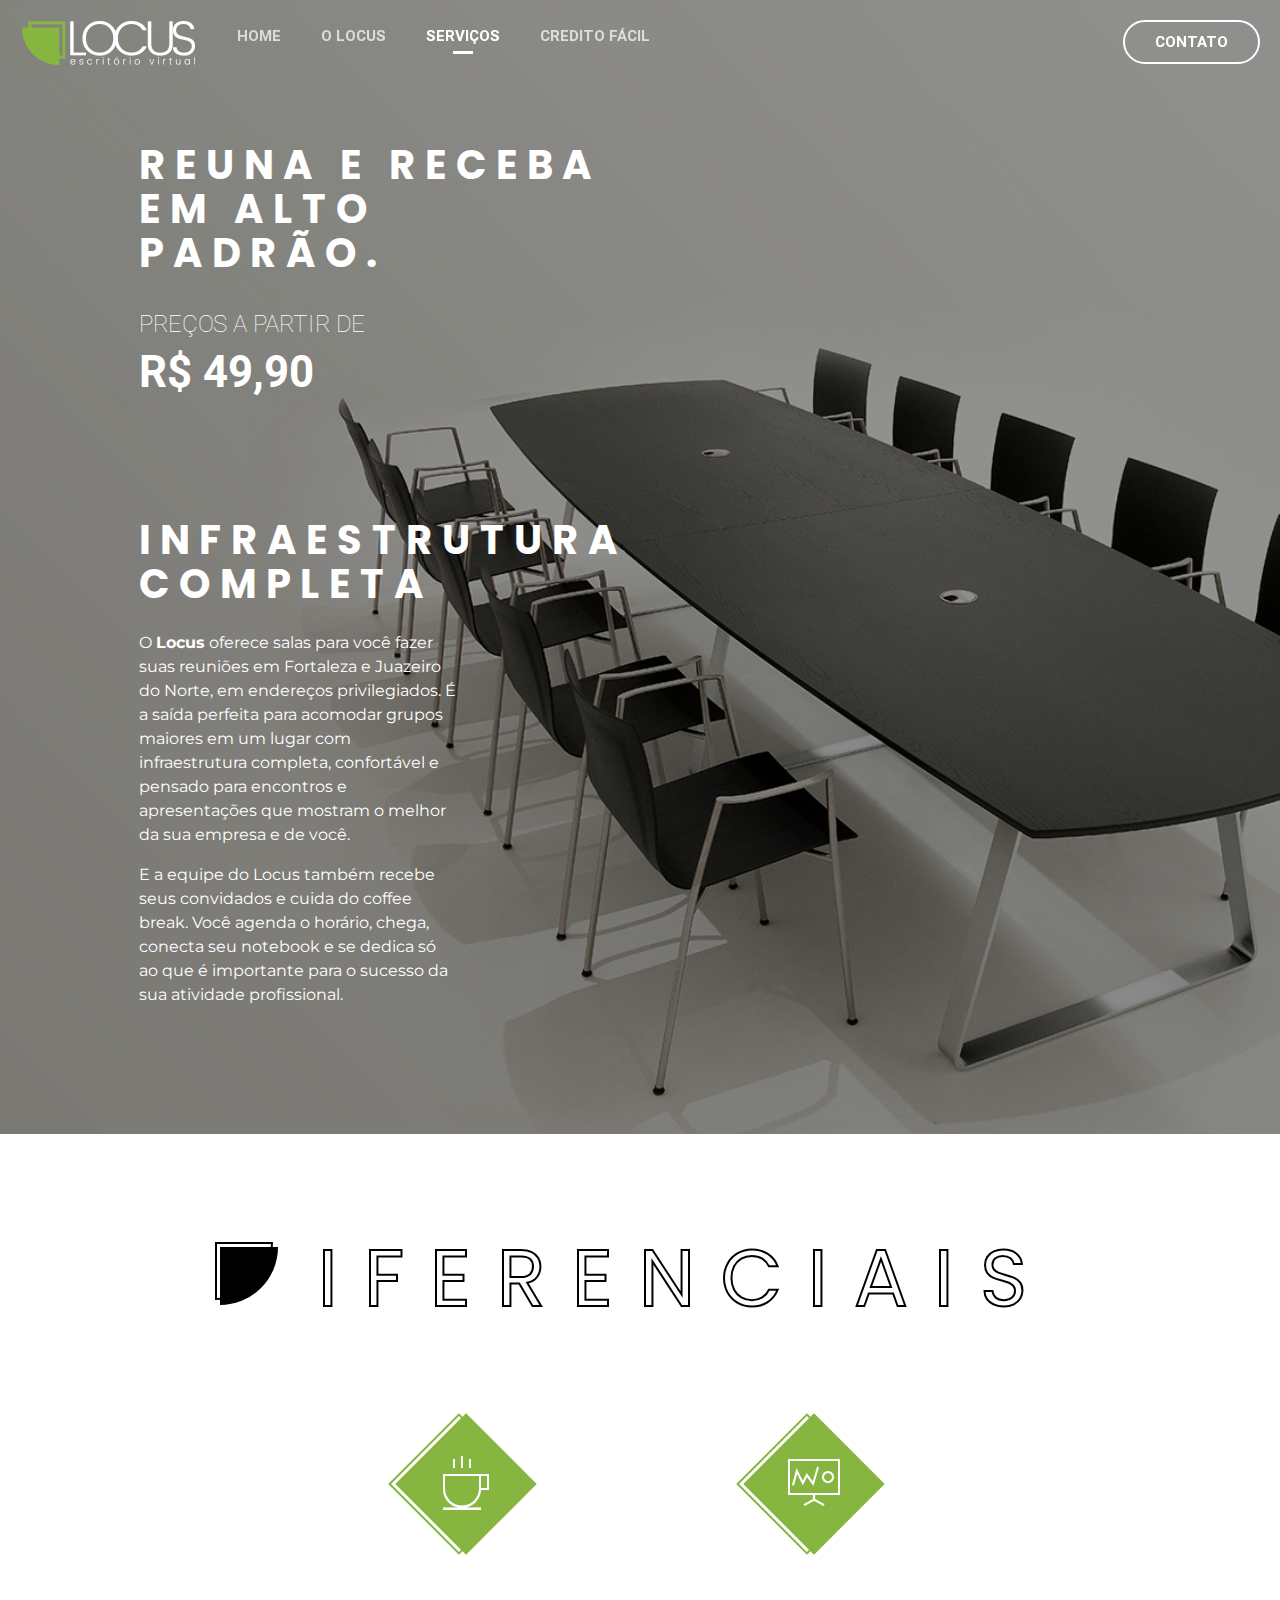
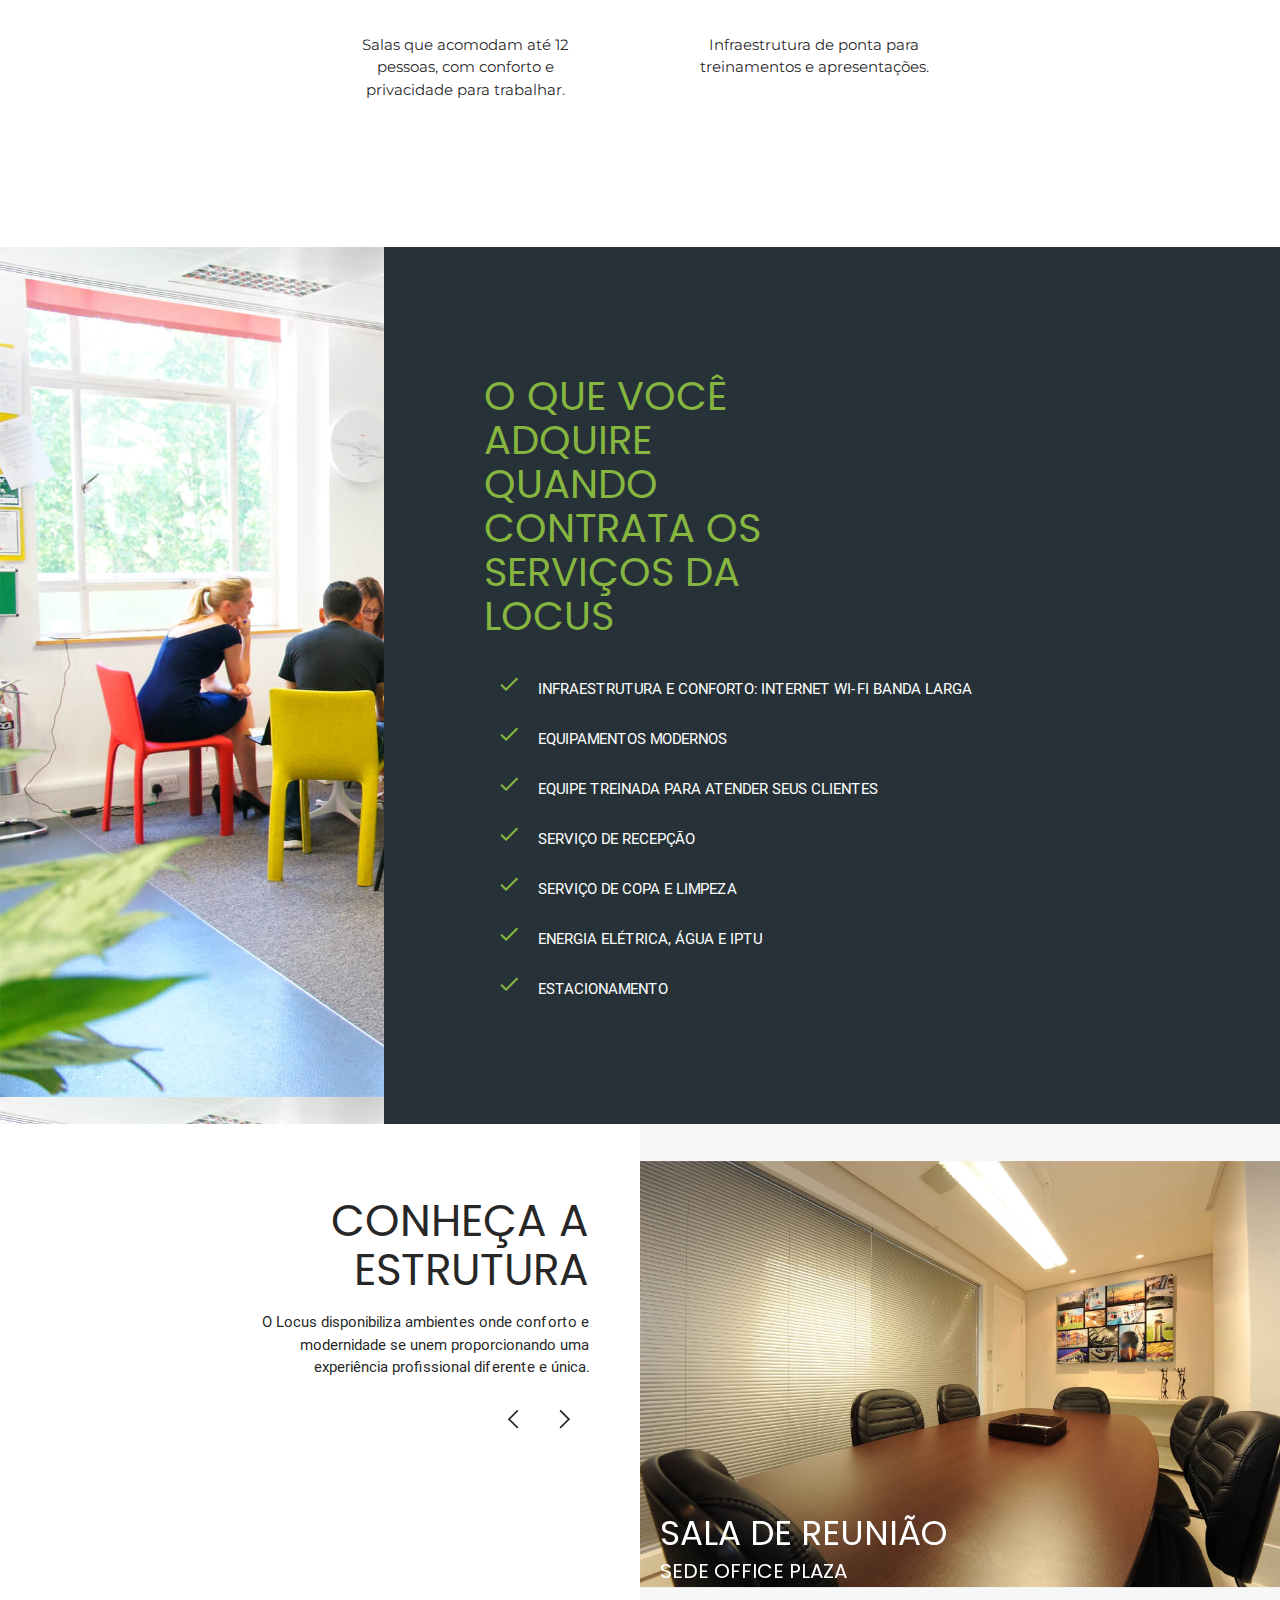
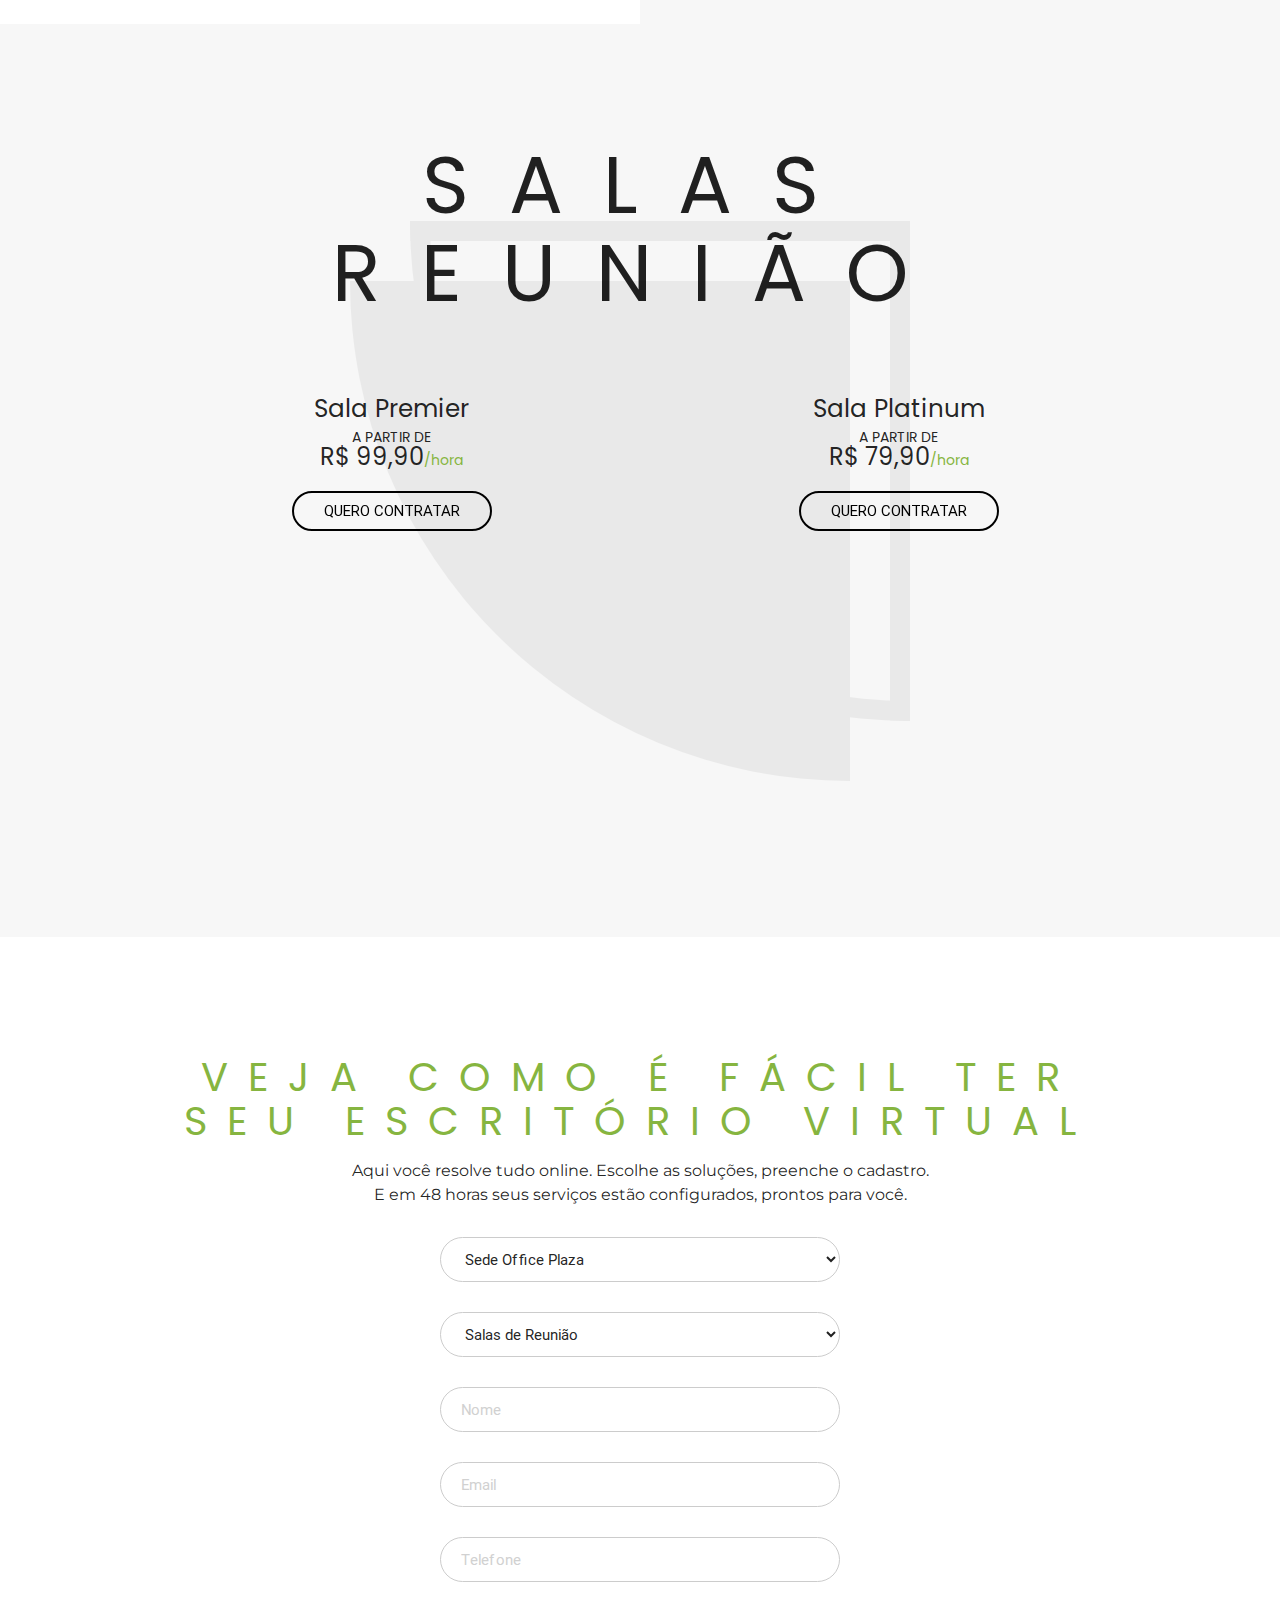
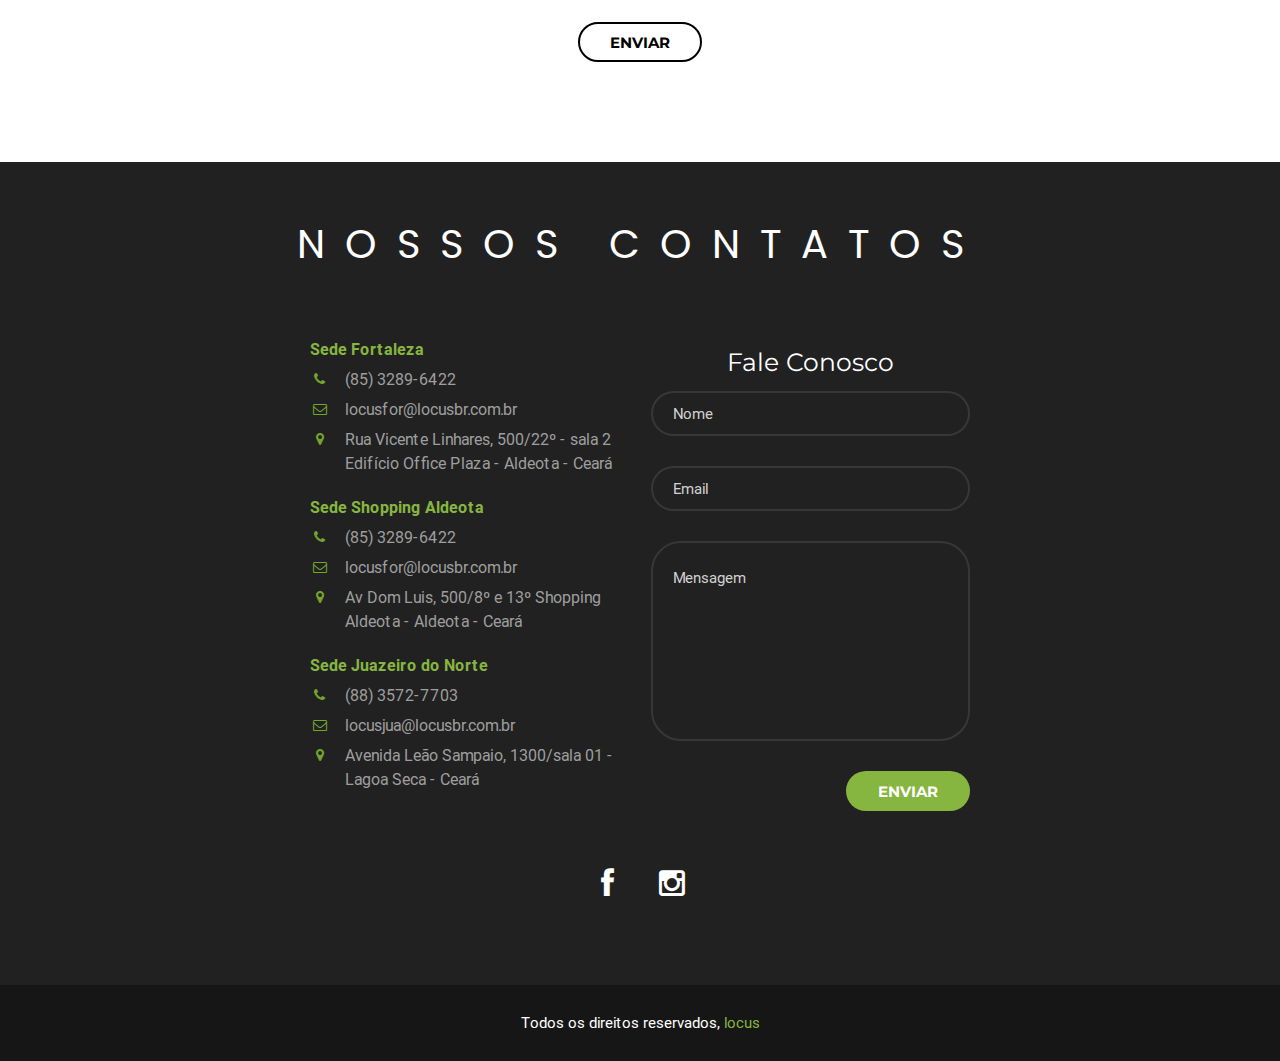
<file: saladereuniao.html>
<!DOCTYPE html PUBLIC "-//W3C//DTD XHTML 1.0 Transitional//EN" "http://www.w3.org/TR/xhtml1/DTD/xhtml1-transitional.dtd">
<html xmlns="http://www.w3.org/1999/xhtml">
<head>
<meta http-equiv="Content-Type" content="text/html; charset=utf-8" />
<title>Locus - Sala de Reunião</title>

<link href="css/materialize.css" rel="stylesheet" type="text/css"/>
<link href="css/font-awesome.css" rel="stylesheet" type="text/css"/>
<link href="css/font-awesome-ie7.css" rel="stylesheet" type="text/css"/>
<link href="css/pe-icon-7-stroke.css" rel="stylesheet" type="text/css"/>
<link href="https://fonts.googleapis.com/css?family=Montserrat:400,700" rel="stylesheet">
<link href="https://fonts.googleapis.com/css?family=Poppins:700" rel="stylesheet">
<link href="css/index.css" rel="stylesheet" type="text/css"/>
<meta name="viewport" content="width=device-width, initial-scale=1.0, maximum-scale=1.0, user-scalable=no"/>

</head>
<!-- Facebook Pixel Code -->
<script>
!function(f,b,e,v,n,t,s){if(f.fbq)return;n=f.fbq=function(){n.callMethod?
n.callMethod.apply(n,arguments):n.queue.push(arguments)};if(!f._fbq)f._fbq=n;
n.push=n;n.loaded=!0;n.version='2.0';n.queue=[];t=b.createElement(e);t.async=!0;
t.src=v;s=b.getElementsByTagName(e)[0];s.parentNode.insertBefore(t,s)}(window,
document,'script','https://connect.facebook.net/en_US/fbevents.js');
 
fbq('init', '1794188634149757');
fbq('track', "PageView");</script>
<noscript><img height="1" width="1" style="display:none"
src="https://www.facebook.com/tr?id=1794188634149757&ev=PageView&noscript=1"
/></noscript>
<!-- End Facebook Pixel Code -->
<body>
    
    <section id="header" class="black">
        <div class="menu suave">
            <a href="#!" class="button-collapse hide-on-large-only" data-activates="slide-out">
                <i class="mdi-navigation-menu white-text"></i>
            </a>
            <div class="logo">
                <a href="index.html">
                    <img src="img/logo.png" class="responsive-img">
                </a>
            </div>
            <ul class="nm hide-on-med-and-down">
                <li>
                    <a href="index.html" class="upper suave">
                        <b>Home</b>
                    </a>
                </li>
                <li>
                    <a href="sobre.html" class="upper suave">
                        <b>O Locus</b>
                    </a>
                </li>
                <li>
                    <div class="upper suave active">
                        <b>Serviços</b>
                        <ul class="suave">
                            <li class="upper suave waves-effect waves-light">
                                <a href="escritorio.html">escritório virtual</a>
                            </li>
                            <li class="upper suave waves-effect waves-light">
                                <a href="coworking.html">coworking</a>
                            </li>
                            <li class="upper suave waves-effect waves-light">
                                <a href="salacorporativa.html">sala corporativa</a>
                            </li>
                            <li class="upper suave waves-effect waves-light">
                                <a href="saladereuniao.html">sala de reunião</a>
                            </li>
                            <li class="upper suave waves-effect waves-light">
                                <a href="auditorio.html">auditório</a>
                            </li>
                        </ul>
                    </div>
                </li>
                <li>
                    <a href="creditofacil.html" class="upper suave">
                        <b>Credito Fácil</b>
                    </a>
                </li>
            </ul>
            <a href="#contatoForm" class="but ghost suave white-text right upper waves-effect waves-light hide-on-small-only">
                <b>Contato</b>
            </a>
        </div>
        <div class="menu-lateral">
            <ul id="slide-out" class="side-nav">
                <li class="suave">
                    <a href="index.html" class="upper active">
                        <b>Home</b>
                    </a>
                </li>
                <li class="suave">
                    <a href="sobre.html" class="upper">
                        <b>O Locus</b>
                    </a>
                </li>
                <li class="suave">
                    <div class="upper suave" style="padding:0px 15px;">
                        <b>Serviços</b>
                        <ul class="nm">
                            <li class="suave">
                                <a href="escritorio.html" class="upper"><b>escritório virtual</b></a>
                            </li>
                            <li class="suave">
                                <a href="coworking.html" class="upper"><b>coworking</b></a>
                            </li>
                            <li class="suave">
                                <a href="salacorporativa" class="upper"><b>sala corporativa</b></a>
                            </li>
                            <li class="suave">
                                <a href="saladereuniao.html" class="upper"><b>sala de reunião</b></a>
                            </li>
                            <li class="suave">
                                <a href="auditorio.html" class="upper"><b>auditório</b></a>
                            </li>
                        </ul>
                    </div>
                </li>
                <li class="suave">
                    <a href="creditofacil.html" class="upper">
                        <b>Crédito Fácil</b>
                    </a>
                </li>
                <li class="suave">
                    <a href="#contatoForm" class="upper">
                        <b>Contato</b>
                    </a>
                </li>
            </ul>
        </div>
    </section>
    <section id="sobre">
        <div class="item cinco">
            <div class="container">
                <div class="row nm">
                    <div class="col l6 m12 s12">
                        <h1 class="white-text pop upper center-on-small-only">reuna e receba em alto padrão.</h1>
                        <h3 class="white-text upper thin center-on-small-only"><span>preços a partir de</span><br><b>R$ 49,90</b></h3>
                    </div>
                </div>
                <div class="row nm">
                    <div class="col l4 m12 s12" style="margin-top:50px;">
                        <h1 class="white-text pop upper center-on-small-only">Infraestrutura completa</h1>
                        <p class="mont white-text">O <b>Locus</b> oferece salas para você fazer suas reuniões em Fortaleza e Juazeiro do Norte, em endereços privilegiados. É a saída perfeita para acomodar grupos maiores em um lugar com infraestrutura completa, confortável e pensado para encontros e apresentações que mostram o melhor da sua empresa e de você.</p>
                        <p class="mont white-text">E a equipe do Locus também recebe seus convidados e cuida do coffee break. Você agenda o horário, chega, conecta seu notebook e se dedica só ao que é importante para o sucesso da sua atividade profissional.</p>
                    </div>
                </div>
            </div>
        </div>
    </section>
    <section id="diferencial">
        <div class="container">
            <h4 class="center-align pop hide-on-small-only">iferenciais</h4>
            <h5 id="oculto" class="upper pop center-align show-on-small" style="font-size:24px;">diferenciais</h3>
            <div class="row">
                <div class="col l4 offset-l2 m6 s12 center-align">
                    <div class="icon mGreen">
                        <i class="pe-7s-coffee white-text"></i>
                    </div>
                    <p class="mont">Salas que acomodam até 12 pessoas, com conforto e privacidade para trabalhar.</p>
                </div>
                <div class="col l4 m6 s12 center-align">
                    <div class="icon mGreen">
                        <i class="pe-7s-display1 white-text"></i>
                    </div>
                    <p class="mont">Infraestrutura de ponta para treinamentos e apresentações.</p>
                </div>
            </div>
        </div>
    </section>
    <section id="extras">
        <div class="item blue-grey darken-4">
            <h2 class="pop mGreen-text upper">o que você adquire quando contrata os serviços da locus</h2>
            <ul>
                <li class="white-text upper"><i class="mdi-action-done mGreen-text"></i> Infraestrutura e conforto: internet wi-fi banda larga</li>
                <li class="white-text upper"><i class="mdi-action-done mGreen-text"></i> Equipamentos modernos</li>
                <li class="white-text upper"><i class="mdi-action-done mGreen-text"></i> Equipe treinada para atender seus clientes</li>
                <li class="white-text upper"><i class="mdi-action-done mGreen-text"></i> Serviço de recepção</li>
                <li class="white-text upper"><i class="mdi-action-done mGreen-text"></i> Serviço de copa e limpeza</li>
                <li class="white-text upper"><i class="mdi-action-done mGreen-text"></i> Energia elétrica, água e IPTU</li>
                <li class="white-text upper"><i class="mdi-action-done mGreen-text"></i> Estacionamento</li>
            </ul>
        </div>
    </section>
    <section id="galeria">
        <div class="row nm">
            <div class="col l6 m12 s12">
                <div class="right-align content">
                    <h3 class="pop upper">Conheça a estrutura</h3>
                    <p>O Locus disponibiliza ambientes onde conforto e modernidade se unem proporcionando uma experiência profissional diferente e única.</p>
                    <div class="next waves-effect">
                        <i class="pe-7s-angle-right"></i>
                    </div>
                    <div class="prev waves-effect">
                        <i class="pe-7s-angle-left"></i>
                    </div>
                </div>
            </div>
            <div class="col l6 m12 s12 np">
                <div class="carousel carousel-slider center" data-indicators="true">
                    <div class="carousel-item">
                        <h4 class="white-text pop upper left-align">Sala de Reunião<br><span>sede office plaza</span></h4>
                        <img src="img/officeplaza/salareuniao.jpg">
                    </div>
                    <div class="carousel-item">
                        <h4 class="white-text pop upper left-align">Sala de Reunião<br><span>sede office plaza</span></h4>
                        <img src="img/officeplaza/salareuniao2.jpg">
                    </div>
                    <div class="carousel-item">
                        <h4 class="white-text pop upper left-align">Sala de Reunião<br><span>sede office plaza</span></h4>
                        <img src="img/officeplaza/salareuniao3.jpg">
                    </div>
                    <div class="carousel-item">
                        <h4 class="white-text pop upper left-align">Sala de Reunião<br><span>sede juazeiro do norte</span></h4>
                        <img src="img/juazeiro/salareuniao.jpg">
                    </div>
                    <div class="carousel-item">
                        <h4 class="white-text pop upper left-align">Sala de Reunião<br><span>sede juazeiro do norte</span></h4>
                        <img src="img/juazeiro/salareuniao2.jpg">
                    </div>
                </div>
            </div>
        </div>
    </section>
    <section id="servicos">
        <div class="logo"></div>
        <div class="container">
            <h4 class="center-align pop">Salas<br>Reunião</h4>
            <div class="itens">
                <div class="prev click waves-effect hide">
                    <i class="pe-7s-angle-left"></i>
                </div>
                <div class="next click waves-effect hide">
                    <i class="pe-7s-angle-right"></i>
                </div>
                <ul class="nm">
                    <li class="center-align" style="width:50%;">
                        <h5 class="pop">Sala Premier</h5>
                        <p class="mont hide">Lorem ipsum.</p>
                        <h3 class="pop">
                            <sup class="upper">a partir de</sup>R$ 99,90<span>/hora</span>
                        </h3>
                        <a href="#reserva" class="but ghost upper suave waves-effect">quero contratar</a>
                    </li>
                    <li class="center-align" style="width:50%;">
                        <h5 class="pop">Sala Platinum</h5>
                        <p class="mont hide">Lorem ipsum.</p>
                        <h3 class="pop">
                            <sup class="upper">a partir de</sup>R$ 79,90<span>/hora</span>
                        </h3>
                        <a href="#reserva" class="but ghost upper suave waves-effect">quero contratar</a>
                    </li>
                    <!-- <li class="center-align">
                        <h5 class="pop">Sala Quality</h5>
                        <p class="mont hide">Lorem ipsum.</p>
                        <h3 class="pop">
                            <sup class="upper">a partir de</sup>R$ 49,90<span>/hora</span>
                        </h3>
                        <a href="#reserva" class="but ghost upper suave waves-effect">quero contratar</a>
                    </li> -->
                </ul>
            </div>
        </div>
    </section>
    <section id="reserva">
        <div class="container">
            <div class="center-align">
                <h4 class="pop mGreen-text upper">
                    Veja como é fácil ter seu escritório virtual
                </h4>
                <p class="mont">Aqui você resolve tudo online. Escolhe as soluções, preenche o cadastro.<br>E em 48 horas seus serviços estão configurados, prontos para você.</p>
                <div class="but mont upper suave waves-effect hide">
                    fazer uma reserva
                </div>
            </div>
            <form>
                <div class="input-field">
                    <select class="browser-default">
                        <option value="1">Sede Office Plaza</option>
                        <option value="2">Sede Shopping Aldeota</option>
                        <option value="3">Sede Juazeiro</option>
                    </select>
                </div>
                <div class="input-field">
                    <select class="browser-default">
                        <option value="1">Salas de Reunião</option>
                        <option value="2">Escritórios Virtuais</option>
                        <option value="3">Business Lounge</option>
                        <option value="4">Diárias de Escritório</option>
                        <option value="5">Coworking</option>
                    </select>
                </div>
                <div class="input-field">
                    <input type="text" name="nome" placeholder="Nome" />
                </div>
                <div class="input-field">
                    <input type="text" name="email" placeholder="Email" />
                </div>
                <div class="input-field">
                    <input type="text" name="telefone" placeholder="Telefone" />
                </div>
                <div class="input-field center-align">
                    <button class="but white upper suave mont"><b>Enviar</b></button>
                </div>
            </form>
        </div>
    </section>
    <section id="rodape">
        <div class="container">
            <h2 class="white-text pop upper center-align">Nossos contatos</h2>
            <div class="row nm um">
                <div class="col l4 offset-l2 m12 s12">
                    <div class="content">
                        <ul class="nm">
                            <li class="mGreen-text">
                                <b>Sede Fortaleza</b>
                            </li>
                            <li class="grey-text">
                                <i class="fa fa-phone"></i> <span>(85) 3289-6422</span>
                            </li>
                            <li class="grey-text">
                                <i class="fa fa-envelope-o"></i> <span>locusfor@locusbr.com.br</span>
                            </li>
                            <li class="grey-text">
                                <i class="fa fa-map-marker"></i> <span>Rua Vicente Linhares, 500/22º - sala 2 Edifício Office Plaza - Aldeota - Ceará</span>
                            </li>
                        </ul>
                    </div>
                    <div class="content">
                        <ul class="nm">
                            <li class="mGreen-text">
                                <b>Sede Shopping Aldeota</b>
                            </li>
                            <li class="grey-text">
                                <i class="fa fa-phone"></i> <span>(85) 3289-6422</span>
                            </li>
                            <li class="grey-text">
                                <i class="fa fa-envelope-o"></i> <span>locusfor@locusbr.com.br</span>
                            </li>
                            <li class="grey-text">
                                <i class="fa fa-map-marker"></i> <span>Av Dom Luis, 500/8º e 13º Shopping Aldeota - Aldeota - Ceará</span>
                            </li>
                            
                        </ul>
                    </div>
                    <div class="content">
                        <ul class="nm">
                            <li class="mGreen-text">
                                <b>Sede Juazeiro do Norte</b>
                            </li>
                            <li class="grey-text">
                                <i class="fa fa-phone"></i> <span>(88) 3572-7703</span>
                            </li>
                            <li class="grey-text">
                                <i class="fa fa-envelope-o"></i> <span>locusjua@locusbr.com.br</span>
                            </li>
                            <li class="grey-text">
                                <i class="fa fa-map-marker"></i> <span>Avenida Leão Sampaio, 1300/sala 01 - Lagoa Seca - Ceará</span>
                            </li>
                        </ul>
                    </div>
                </div>
                <div class="col l4 m12 s12">
                    <div class="content">
                        <h5 class="white-text mont center-align">Fale Conosco</h5>
                        <form id="contatoForm">
                            <div class="input-field">
                                <input type="text" name="nome" class="white-text" placeholder="Nome">
                            </div>
                            <div class="input-field">
                                <input type="text" name="email" class="white-text" placeholder="Email">
                            </div>
                            <div class="input-field">
                                <textarea class="materialize-textarea white-text" placeholder="Mensagem"></textarea>
                            </div>
                            <div class="input-field right-align">
                                <button class="but mGreen upper suave white-text mont"><b>Enviar</b></button>
                            </div>
                        </form>
                    </div>
                </div>
                <div class="col l4 offset-l4 m6 offset-m3 s12 center-align">
                    <a target="_blank" href="https://www.facebook.com/locusescritoriovirtual/?fref=ts">
                        <i class="fa fa-facebook suave"></i>
                    </a>
                    <a target="_blank" href="https://www.instagram.com/locusescritoriovirtual/">
                        <i class="fa fa-instagram suave"></i>
                    </a>
                </div>
            </div>    
        </div>
        <div class="row nm" style="padding:0px 30px; background-color:#161616;">
            <h6 class="white-text center-align">Todos os direitos reservados, <span class="mGreen-text">locus</span></h6>
            <a href="#header">
                <div class="voltar suave">
                    <i class="pe-7s-angle-up mGreen-text"></i>
                </div>
            </a>
        </div>
    </section>
</body>

<script src="js/jquery.js"></script>
<script src="js/materialize.js"></script>
<script src="js/jquery.cycle.all.js"></script>
<script src="js/jcarousellite.js"></script>
<script src="js/scripts.js"></script>

</html>
</file>
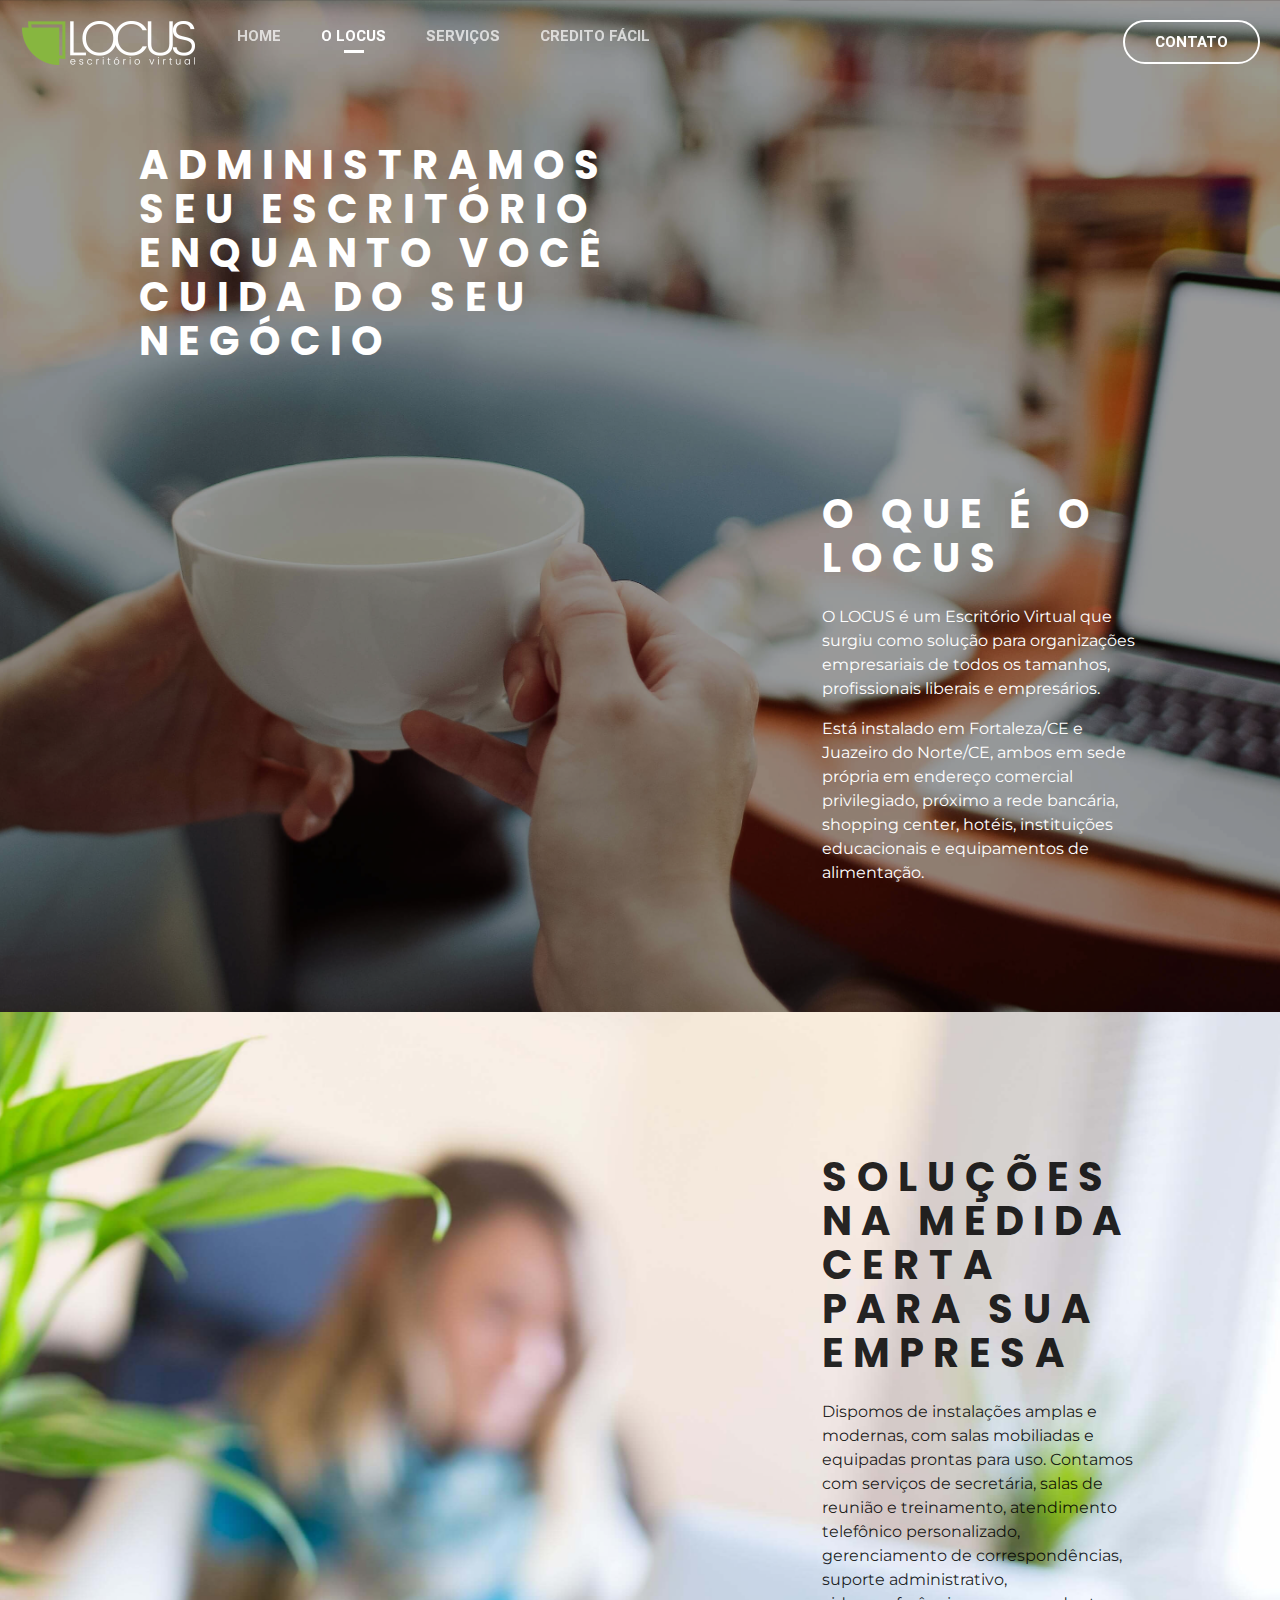
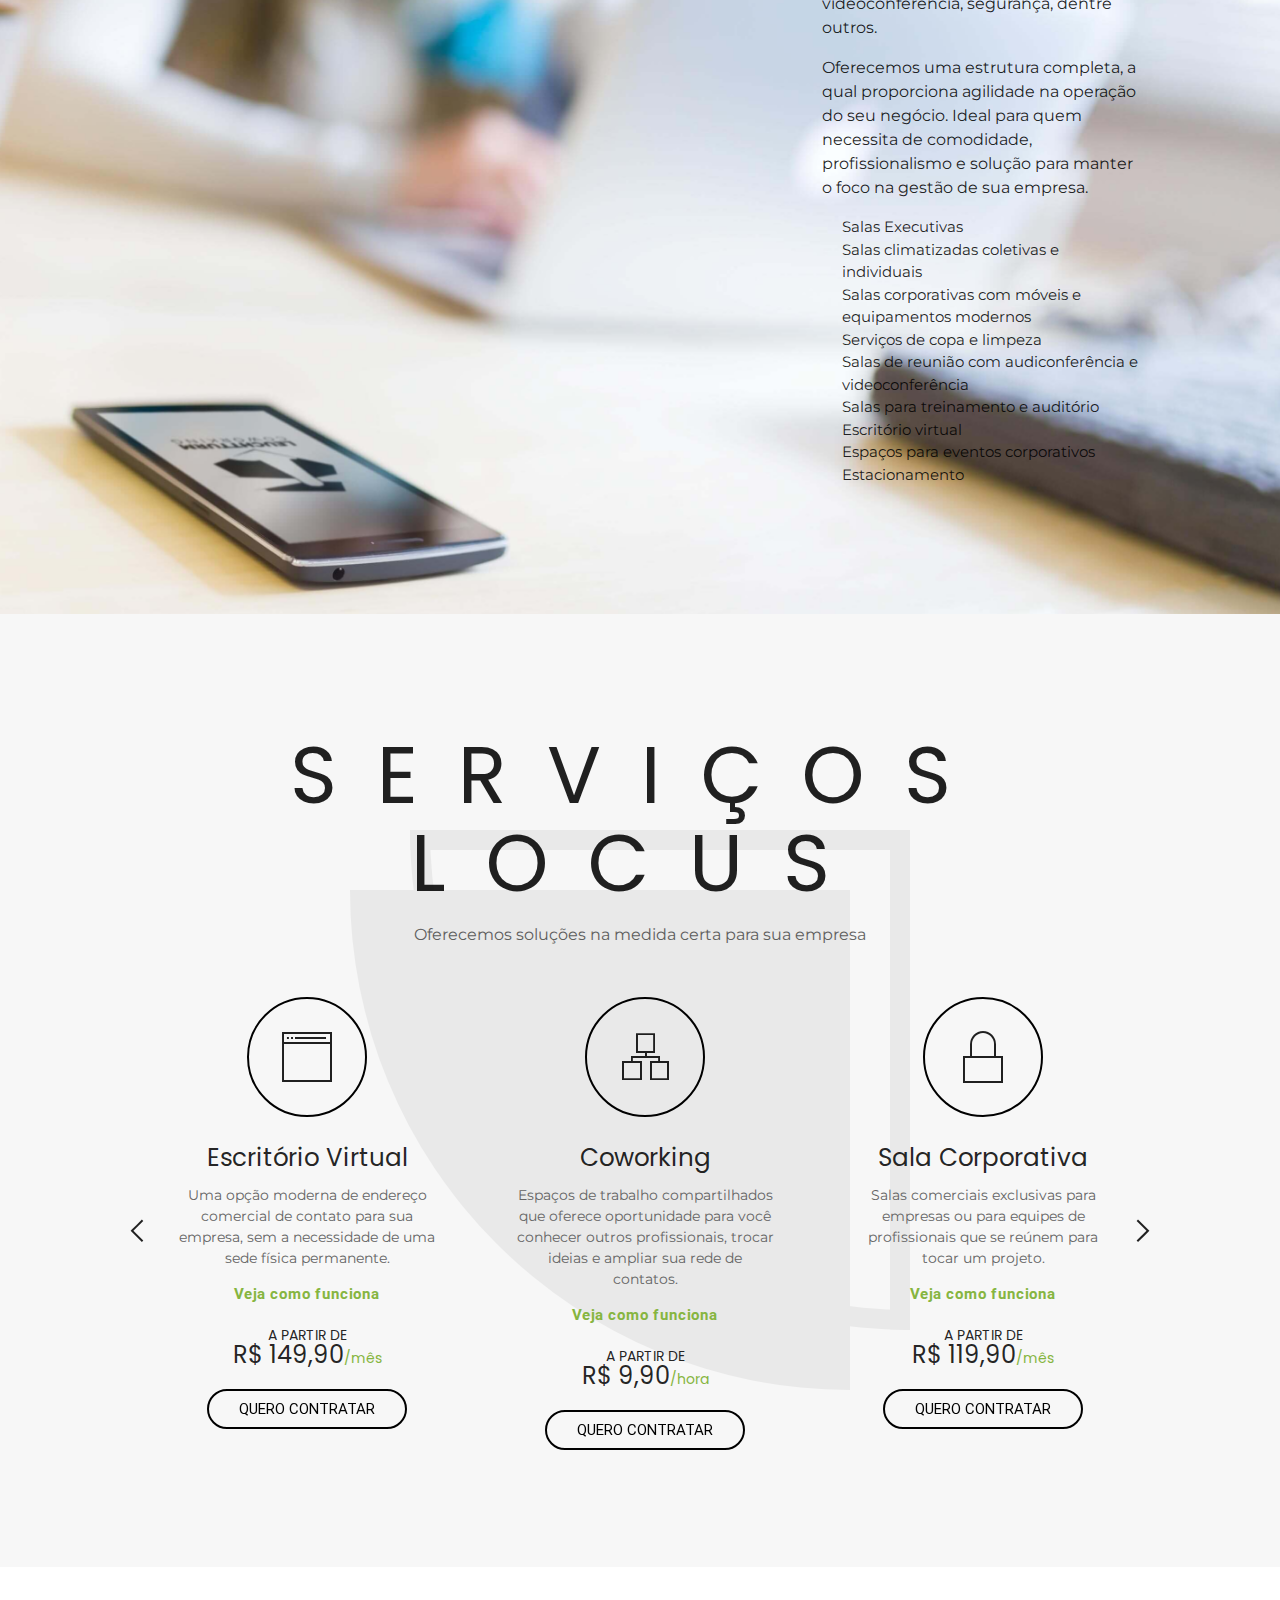
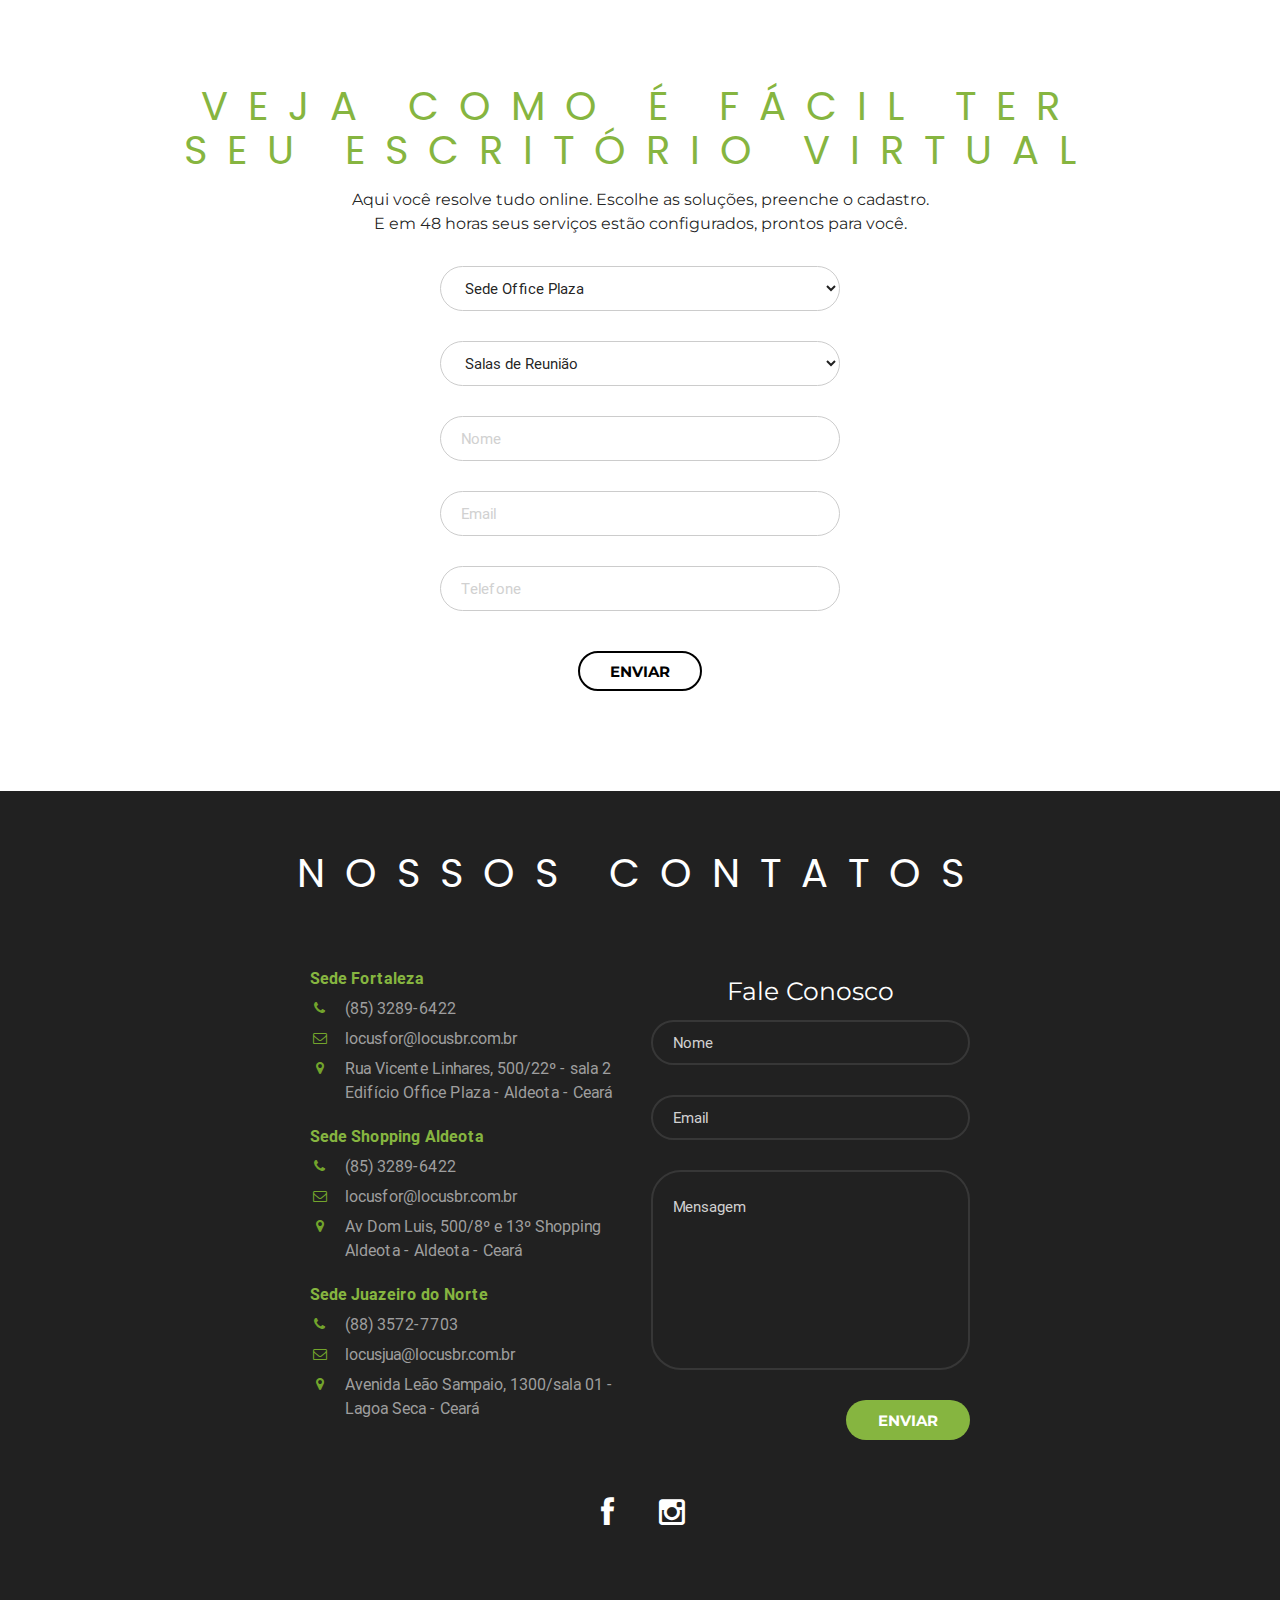
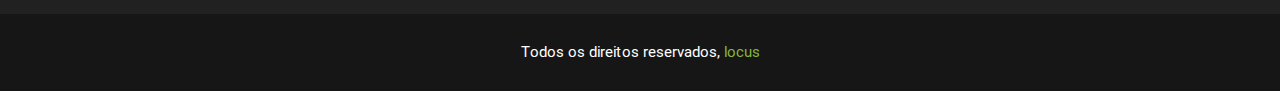
<file: sobre.html>
<!DOCTYPE html PUBLIC "-//W3C//DTD XHTML 1.0 Transitional//EN" "http://www.w3.org/TR/xhtml1/DTD/xhtml1-transitional.dtd">
<html xmlns="http://www.w3.org/1999/xhtml">
<head>
<meta http-equiv="Content-Type" content="text/html; charset=utf-8" />
<title>Locus - Sobre</title>

<link href="css/materialize.css" rel="stylesheet" type="text/css"/>
<link href="css/font-awesome.css" rel="stylesheet" type="text/css"/>
<link href="css/font-awesome-ie7.css" rel="stylesheet" type="text/css"/>
<link href="css/pe-icon-7-stroke.css" rel="stylesheet" type="text/css"/>
<link href="https://fonts.googleapis.com/css?family=Montserrat:400,700" rel="stylesheet">
<link href="https://fonts.googleapis.com/css?family=Poppins:700" rel="stylesheet">
<link href="css/index.css" rel="stylesheet" type="text/css"/>
<meta name="viewport" content="width=device-width, initial-scale=1.0, maximum-scale=1.0, user-scalable=no"/>

</head>
<!-- Facebook Pixel Code -->
<script>
!function(f,b,e,v,n,t,s){if(f.fbq)return;n=f.fbq=function(){n.callMethod?
n.callMethod.apply(n,arguments):n.queue.push(arguments)};if(!f._fbq)f._fbq=n;
n.push=n;n.loaded=!0;n.version='2.0';n.queue=[];t=b.createElement(e);t.async=!0;
t.src=v;s=b.getElementsByTagName(e)[0];s.parentNode.insertBefore(t,s)}(window,
document,'script','https://connect.facebook.net/en_US/fbevents.js');
 
fbq('init', '1794188634149757');
fbq('track', "PageView");</script>
<noscript><img height="1" width="1" style="display:none"
src="https://www.facebook.com/tr?id=1794188634149757&ev=PageView&noscript=1"
/></noscript>
<!-- End Facebook Pixel Code -->
<body>
    
    <section id="header" class="black">
        <div class="menu suave">
            <a href="#!" class="button-collapse hide-on-large-only" data-activates="slide-out">
                <i class="mdi-navigation-menu white-text"></i>
            </a>
            <div class="logo">
                <a href="index.html">
                    <img src="img/logo.png" class="responsive-img">
                </a>
            </div>
            <ul class="nm hide-on-med-and-down">
                <li>
                    <a href="index.html" class="upper suave">
                        <b>Home</b>
                    </a>
                </li>
                <li>
                    <a href="sobre.html" class="upper suave active">
                        <b>O Locus</b>
                    </a>
                </li>
                <li>
                    <div class="upper suave">
                        <b>Serviços</b>
                        <ul class="suave">
                            <li class="upper suave waves-effect waves-light">
                                <a href="escritorio.html">escritório virtual</a>
                            </li>
                            <li class="upper suave waves-effect waves-light">
                                <a href="coworking.html">coworking</a>
                            </li>
                            <li class="upper suave waves-effect waves-light">
                                <a href="salacorporativa.html">sala corporativa</a>
                            </li>
                            <li class="upper suave waves-effect waves-light">
                                <a href="saladereuniao.html">sala de reunião</a>
                            </li>
                            <li class="upper suave waves-effect waves-light">
                                <a href="auditorio.html">auditório</a>
                            </li>
                        </ul>
                    </div>
                </li>
                <li>
                    <a href="creditofacil.html" class="upper suave">
                        <b>Credito Fácil</b>
                    </a>
                </li>
            </ul>
            <a href="#contatoForm" class="but ghost suave white-text right upper waves-effect waves-light hide-on-small-only">
                <b>Contato</b>
            </a>
        </div>
        <div class="menu-lateral">
            <ul id="slide-out" class="side-nav">
                <li class="suave">
                    <a href="index.html" class="upper active">
                        <b>Home</b>
                    </a>
                </li>
                <li class="suave">
                    <a href="sobre.html" class="upper">
                        <b>O Locus</b>
                    </a>
                </li>
                <li class="suave">
                    <div class="upper suave" style="padding:0px 15px;">
                        <b>Serviços</b>
                        <ul class="nm">
                            <li class="suave">
                                <a href="escritorio.html" class="upper"><b>escritório virtual</b></a>
                            </li>
                            <li class="suave">
                                <a href="coworking.html" class="upper"><b>coworking</b></a>
                            </li>
                            <li class="suave">
                                <a href="salacorporativa" class="upper"><b>sala corporativa</b></a>
                            </li>
                            <li class="suave">
                                <a href="saladereuniao.html" class="upper"><b>sala de reunião</b></a>
                            </li>
                            <li class="suave">
                                <a href="auditorio.html" class="upper"><b>auditório</b></a>
                            </li>
                        </ul>
                    </div>
                </li>
                <li class="suave">
                    <a href="creditofacil.html" class="upper">
                        <b>Crédito Fácil</b>
                    </a>
                </li>
                <li class="suave">
                    <a href="#contatoForm" class="upper">
                        <b>Contato</b>
                    </a>
                </li>
            </ul>
        </div>
    </section>
    
    <section id="sobre">
        <div class="item um">
            <div class="container">
                <div class="row nm">
                    <div class="col l6 m12 s12">
                        <h1 class="white-text pop upper center-on-small-only">Administramos seu Escritório enquanto você cuida do seu Negócio</h1>
                    </div>
                </div>
                <div class="row nm">
                    <div class="col l4 offset-l8 m12 s12" style="margin-top:50px;">
                        <h1 class="white-text pop upper center-on-small-only">O que é o locus</h1>
                        <p class="mont white-text">O LOCUS é um Escritório Virtual que surgiu como solução para organizações empresariais de todos os tamanhos, profissionais liberais e empresários.</p>
                        <p class="mont white-text">Está instalado em Fortaleza/CE e Juazeiro do Norte/CE, ambos em sede própria em endereço comercial privilegiado, próximo a rede bancária, shopping center, hotéis, instituições educacionais e equipamentos de alimentação.</p>
                    </div>
                </div>
            </div>
        </div>
        <div class="item dois">
            <div class="container">
                <div class="row nm">
                    <div class="col l4 offset-l8 m12 s12">
                        <h1 class="pop upper center-on-small-only">Soluções na medida certa para sua empresa</h1>
                        <p class="mont">Dispomos de instalações amplas e modernas, com salas mobiliadas e equipadas prontas para uso. Contamos com serviços de secretária, salas de reunião e treinamento, atendimento telefônico personalizado, gerenciamento de correspondências, suporte administrativo, videoconferência, segurança, dentre outros.</p>
                        <p class="mont">Oferecemos uma estrutura completa, a qual proporciona agilidade na operação do seu negócio. Ideal para quem necessita de comodidade, profissionalismo e solução para manter o foco na gestão de sua empresa.</p>
                        <p class="mont white-text">
                            <ul class="nm">
                                <li class="mont">Salas Executivas</li>
                                <li class="mont">Salas climatizadas coletivas e individuais</li>
                                <li class="mont">Salas corporativas com móveis e equipamentos modernos</li>
                                <li class="mont">Serviços de copa e limpeza</li>
                                <li class="mont">Salas de reunião com audiconferência e videoconferência</li>
                                <li class="mont">Salas para treinamento e auditório</li>
                                <li class="mont">Escritório virtual</li>
                                <li class="mont">Espaços para eventos corporativos</li>
                                <li class="mont">Estacionamento</li>
                            </ul>
                        </p>
                    </div>
                </div>
            </div>
        </div>
    </section>
    <section id="servicos">
        <div class="logo"></div>
        <div class="container">
            <h4 class="center-align pop">Serviços<br>Locus</h4>
            <p class="center-align mont">Oferecemos soluções na medida certa para sua empresa</p>
            <div class="itens" data-set="1">
                <div class="prev click waves-effect">
                    <i class="pe-7s-angle-left"></i>
                </div>
                <div class="next click waves-effect">
                    <i class="pe-7s-angle-right"></i>
                </div>
                <ul class="nm">
                    <li class="center-align">
                        <i class="pe-7s-browser suave"></i>
                        <h5 class="pop">Escritório Virtual</h5>
                        <p class="mont">Uma opção moderna de endereço comercial de contato para sua empresa, sem a necessidade de uma sede física permanente.</p>
                        <a href="escritorio.html" class="mGreen-text"><b>Veja como funciona</b></a>
                        <h3 class="pop">
                            <sup class="upper">a partir de</sup>R$ 149,90<span>/mês</span>
                        </h3>
                        <a href="#reserva" class="but ghost upper suave waves-effect">quero contratar</a>
                    </li>
                    <li class="center-align">
                        <i class="pe-7s-network suave"></i>
                        <h5 class="pop">Coworking</h5>
                        <p class="mont">Espaços de trabalho compartilhados que oferece oportunidade para você conhecer outros profissionais, trocar ideias e ampliar sua rede de contatos.</p>
                        <a href="coworking.html" class="mGreen-text"><b>Veja como funciona</b></a>
                        <h3 class="pop">
                            <sup class="upper">a partir de</sup>R$ 9,90<span>/hora</span>
                        </h3>
                        <a href="#reserva" class="but ghost upper suave waves-effect">quero contratar</a>
                    </li>
                    <li class="center-align">
                        <i class="pe-7s-lock suave"></i>
                        <h5 class="pop">Sala Corporativa</h5>
                        <p class="mont">Salas comerciais exclusivas para empresas ou para equipes de profissionais que se reúnem para tocar um projeto. </p>
                        <a href="salacorporativa.html" class="mGreen-text"><b>Veja como funciona</b></a>
                        <h3 class="pop">
                            <sup class="upper">a partir de</sup>R$ 119,90<span>/mês</span>
                        </h3>
                        <a href="#reserva" class="but ghost upper suave waves-effect">quero contratar</a>
                    </li>
                    <li class="center-align">
                        <i class="pe-7s-users suave"></i>
                        <h5 class="pop">Sala de Reunião</h5>
                        <p class="mont">Salas de reunião projetadas e equipadas para proporcionar a melhor experiência e agregar valor ao seu negócio.</p>
                        <a href="saladereuniao.html" class="mGreen-text"><b>Veja como funciona</b></a>
                        <h3 class="pop">
                            <sup class="upper">a partir de</sup>R$ 49,90<span>/hora</span>
                        </h3>
                        <a href="#reserva" class="but ghost upper suave waves-effect">quero contratar</a>
                    </li>
                    <li class="center-align">
                        <i class="pe-7s-micro suave"></i>
                        <h5 class="pop">Auditório</h5>
                        <p class="mont">Auditório completo para palestras, treinamentos e cursos. Infraestrutura moderna e confortável.</p>
                        <a href="auditorio.html" class="mGreen-text"><b>Veja como funciona</b></a>
                        <h3 class="pop">
                            <sup class="upper">a partir de</sup>R$ 99,90<span>/hora</span>
                        </h3>
                        <a href="#reserva" class="but ghost upper suave waves-effect">quero contratar</a>
                    </li>
                </ul>
            </div>
        </div>
    </section>
    <section id="reserva">
        <div class="container">
            <div class="center-align">
                <h4 class="pop mGreen-text upper">
                    Veja como é fácil ter seu escritório virtual
                </h4>
                <p class="mont">Aqui você resolve tudo online. Escolhe as soluções, preenche o cadastro.<br>E em 48 horas seus serviços estão configurados, prontos para você.</p>
                <div class="but mont upper suave waves-effect hide">
                    fazer uma reserva
                </div>
            </div>
            <form>
                <div class="input-field">
                    <select class="browser-default">
                        <option value="1">Sede Office Plaza</option>
                        <option value="2">Sede Shopping Aldeota</option>
                        <option value="3">Sede Juazeiro</option>
                    </select>
                </div>
                <div class="input-field">
                    <select class="browser-default">
                        <option value="1">Salas de Reunião</option>
                        <option value="2">Escritórios Virtuais</option>
                        <option value="3">Business Lounge</option>
                        <option value="4">Diárias de Escritório</option>
                        <option value="5">Coworking</option>
                    </select>
                </div>
                <div class="input-field">
                    <input type="text" name="nome" placeholder="Nome" />
                </div>
                <div class="input-field">
                    <input type="text" name="email" placeholder="Email" />
                </div>
                <div class="input-field">
                    <input type="text" name="telefone" placeholder="Telefone" />
                </div>
                <div class="input-field center-align">
                    <button class="but white upper suave mont"><b>Enviar</b></button>
                </div>
            </form>
        </div>
    </section>
    <section id="rodape">
        <div class="container">
            <h2 class="white-text pop upper center-align">Nossos contatos</h2>
            <div class="row nm um">
                <div class="col l4 offset-l2 m12 s12">
                    <div class="content">
                        <ul class="nm">
                            <li class="mGreen-text">
                                <b>Sede Fortaleza</b>
                            </li>
                            <li class="grey-text">
                                <i class="fa fa-phone"></i> <span>(85) 3289-6422</span>
                            </li>
                            <li class="grey-text">
                                <i class="fa fa-envelope-o"></i> <span>locusfor@locusbr.com.br</span>
                            </li>
                            <li class="grey-text">
                                <i class="fa fa-map-marker"></i> <span>Rua Vicente Linhares, 500/22º - sala 2 Edifício Office Plaza - Aldeota - Ceará</span>
                            </li>
                        </ul>
                    </div>
                    <div class="content">
                        <ul class="nm">
                            <li class="mGreen-text">
                                <b>Sede Shopping Aldeota</b>
                            </li>
                            <li class="grey-text">
                                <i class="fa fa-phone"></i> <span>(85) 3289-6422</span>
                            </li>
                            <li class="grey-text">
                                <i class="fa fa-envelope-o"></i> <span>locusfor@locusbr.com.br</span>
                            </li>
                            <li class="grey-text">
                                <i class="fa fa-map-marker"></i> <span>Av Dom Luis, 500/8º e 13º Shopping Aldeota - Aldeota - Ceará</span>
                            </li>
                            
                        </ul>
                    </div>
                    <div class="content">
                        <ul class="nm">
                            <li class="mGreen-text">
                                <b>Sede Juazeiro do Norte</b>
                            </li>
                            <li class="grey-text">
                                <i class="fa fa-phone"></i> <span>(88) 3572-7703</span>
                            </li>
                            <li class="grey-text">
                                <i class="fa fa-envelope-o"></i> <span>locusjua@locusbr.com.br</span>
                            </li>
                            <li class="grey-text">
                                <i class="fa fa-map-marker"></i> <span>Avenida Leão Sampaio, 1300/sala 01 - Lagoa Seca - Ceará</span>
                            </li>
                        </ul>
                    </div>
                </div>
                <div class="col l4 m12 s12">
                    <div class="content">
                        <h5 class="white-text mont center-align">Fale Conosco</h5>
                        <form id="contatoForm">
                            <div class="input-field">
                                <input type="text" name="nome" class="white-text" placeholder="Nome">
                            </div>
                            <div class="input-field">
                                <input type="text" name="email" class="white-text" placeholder="Email">
                            </div>
                            <div class="input-field">
                                <textarea class="materialize-textarea white-text" placeholder="Mensagem"></textarea>
                            </div>
                            <div class="input-field right-align">
                                <button class="but mGreen upper suave white-text mont"><b>Enviar</b></button>
                            </div>
                        </form>
                    </div>
                </div>
                <div class="col l4 offset-l4 m6 offset-m3 s12 center-align">
                    <a target="_blank" href="https://www.facebook.com/locusescritoriovirtual/?fref=ts">
                        <i class="fa fa-facebook suave"></i>
                    </a>
                    <a target="_blank" href="https://www.instagram.com/locusescritoriovirtual/">
                        <i class="fa fa-instagram suave"></i>
                    </a>
                </div>
            </div>    
        </div>
        <div class="row nm" style="padding:0px 30px; background-color:#161616;">
            <h6 class="white-text center-align">Todos os direitos reservados, <span class="mGreen-text">locus</span></h6>
            <a href="#header">
                <div class="voltar suave">
                    <i class="pe-7s-angle-up mGreen-text"></i>
                </div>
            </a>
        </div>
    </section>
</body>

<script src="js/jquery.js"></script>
<script src="js/materialize.js"></script>
<script src="js/jquery.cycle.all.js"></script>
<script src="js/jcarousellite.js"></script>
<script src="js/scripts.js"></script>

</html>
</file>
<file: css/pe-icon-7-stroke.css>
@font-face {
	font-family: 'Pe-icon-7-stroke';
	src:url('../font/pe7/Pe-icon-7-stroke.eot?d7yf1v');
	src:url('../font/pe7/Pe-icon-7-stroke.eot?#iefixd7yf1v') format('embedded-opentype'),
url('../font/pe7/Pe-icon-7-stroke.woff?d7yf1v') format('woff'),
url('../font/pe7/Pe-icon-7-stroke.ttf?d7yf1v') format('truetype'),
url('../font/pe7/Pe-icon-7-stroke.svg?d7yf1v#Pe-icon-7-stroke') format('svg');
	font-weight: normal;
	font-style: normal;
}

[class^="pe-7s-"], [class*=" pe-7s-"] {
	display: inline-block;
	font-family: 'Pe-icon-7-stroke';
	speak: none;
	font-style: normal;
	font-weight: normal;
	font-variant: normal;
	text-transform: none;
	line-height: 1;

	/* Better Font Rendering =========== */
	-webkit-font-smoothing: antialiased;
	-moz-osx-font-smoothing: grayscale;
}

.pe-7s-album:before {
	content: "\e6aa";
}
.pe-7s-arc:before {
	content: "\e6ab";
}
.pe-7s-back-2:before {
	content: "\e6ac";
}
.pe-7s-bandaid:before {
	content: "\e6ad";
}
.pe-7s-car:before {
	content: "\e6ae";
}
.pe-7s-diamond:before {
	content: "\e6af";
}
.pe-7s-door-lock:before {
	content: "\e6b0";
}
.pe-7s-eyedropper:before {
	content: "\e6b1";
}
.pe-7s-female:before {
	content: "\e6b2";
}
.pe-7s-gym:before {
	content: "\e6b3";
}
.pe-7s-hammer:before {
	content: "\e6b4";
}
.pe-7s-headphones:before {
	content: "\e6b5";
}
.pe-7s-helm:before {
	content: "\e6b6";
}
.pe-7s-hourglass:before {
	content: "\e6b7";
}
.pe-7s-leaf:before {
	content: "\e6b8";
}
.pe-7s-magic-wand:before {
	content: "\e6b9";
}
.pe-7s-male:before {
	content: "\e6ba";
}
.pe-7s-map-2:before {
	content: "\e6bb";
}
.pe-7s-next-2:before {
	content: "\e6bc";
}
.pe-7s-paint-bucket:before {
	content: "\e6bd";
}
.pe-7s-pendrive:before {
	content: "\e6be";
}
.pe-7s-photo:before {
	content: "\e6bf";
}
.pe-7s-piggy:before {
	content: "\e6c0";
}
.pe-7s-plugin:before {
	content: "\e6c1";
}
.pe-7s-refresh-2:before {
	content: "\e6c2";
}
.pe-7s-rocket:before {
	content: "\e6c3";
}
.pe-7s-settings:before {
	content: "\e6c4";
}
.pe-7s-shield:before {
	content: "\e6c5";
}
.pe-7s-smile:before {
	content: "\e6c6";
}
.pe-7s-usb:before {
	content: "\e6c7";
}
.pe-7s-vector:before {
	content: "\e6c8";
}
.pe-7s-wine:before {
	content: "\e6c9";
}
.pe-7s-cloud-upload:before {
	content: "\e68a";
}
.pe-7s-cash:before {
	content: "\e68c";
}
.pe-7s-close:before {
	content: "\e680";
}
.pe-7s-bluetooth:before {
	content: "\e68d";
}
.pe-7s-cloud-download:before {
	content: "\e68b";
}
.pe-7s-way:before {
	content: "\e68e";
}
.pe-7s-close-circle:before {
	content: "\e681";
}
.pe-7s-id:before {
	content: "\e68f";
}
.pe-7s-angle-up:before {
	content: "\e682";
}
.pe-7s-wristwatch:before {
	content: "\e690";
}
.pe-7s-angle-up-circle:before {
	content: "\e683";
}
.pe-7s-world:before {
	content: "\e691";
}
.pe-7s-angle-right:before {
	content: "\e684";
}
.pe-7s-volume:before {
	content: "\e692";
}
.pe-7s-angle-right-circle:before {
	content: "\e685";
}
.pe-7s-users:before {
	content: "\e693";
}
.pe-7s-angle-left:before {
	content: "\e686";
}
.pe-7s-user-female:before {
	content: "\e694";
}
.pe-7s-angle-left-circle:before {
	content: "\e687";
}
.pe-7s-up-arrow:before {
	content: "\e695";
}
.pe-7s-angle-down:before {
	content: "\e688";
}
.pe-7s-switch:before {
	content: "\e696";
}
.pe-7s-angle-down-circle:before {
	content: "\e689";
}
.pe-7s-scissors:before {
	content: "\e697";
}
.pe-7s-wallet:before {
	content: "\e600";
}
.pe-7s-safe:before {
	content: "\e698";
}
.pe-7s-volume2:before {
	content: "\e601";
}
.pe-7s-volume1:before {
	content: "\e602";
}
.pe-7s-voicemail:before {
	content: "\e603";
}
.pe-7s-video:before {
	content: "\e604";
}
.pe-7s-user:before {
	content: "\e605";
}
.pe-7s-upload:before {
	content: "\e606";
}
.pe-7s-unlock:before {
	content: "\e607";
}
.pe-7s-umbrella:before {
	content: "\e608";
}
.pe-7s-trash:before {
	content: "\e609";
}
.pe-7s-tools:before {
	content: "\e60a";
}
.pe-7s-timer:before {
	content: "\e60b";
}
.pe-7s-ticket:before {
	content: "\e60c";
}
.pe-7s-target:before {
	content: "\e60d";
}
.pe-7s-sun:before {
	content: "\e60e";
}
.pe-7s-study:before {
	content: "\e60f";
}
.pe-7s-stopwatch:before {
	content: "\e610";
}
.pe-7s-star:before {
	content: "\e611";
}
.pe-7s-speaker:before {
	content: "\e612";
}
.pe-7s-signal:before {
	content: "\e613";
}
.pe-7s-shuffle:before {
	content: "\e614";
}
.pe-7s-shopbag:before {
	content: "\e615";
}
.pe-7s-share:before {
	content: "\e616";
}
.pe-7s-server:before {
	content: "\e617";
}
.pe-7s-search:before {
	content: "\e618";
}
.pe-7s-film:before {
	content: "\e6a5";
}
.pe-7s-science:before {
	content: "\e619";
}
.pe-7s-disk:before {
	content: "\e6a6";
}
.pe-7s-ribbon:before {
	content: "\e61a";
}
.pe-7s-repeat:before {
	content: "\e61b";
}
.pe-7s-refresh:before {
	content: "\e61c";
}
.pe-7s-add-user:before {
	content: "\e6a9";
}
.pe-7s-refresh-cloud:before {
	content: "\e61d";
}
.pe-7s-paperclip:before {
	content: "\e69c";
}
.pe-7s-radio:before {
	content: "\e61e";
}
.pe-7s-note2:before {
	content: "\e69d";
}
.pe-7s-print:before {
	content: "\e61f";
}
.pe-7s-network:before {
	content: "\e69e";
}
.pe-7s-prev:before {
	content: "\e620";
}
.pe-7s-mute:before {
	content: "\e69f";
}
.pe-7s-power:before {
	content: "\e621";
}
.pe-7s-medal:before {
	content: "\e6a0";
}
.pe-7s-portfolio:before {
	content: "\e622";
}
.pe-7s-like2:before {
	content: "\e6a1";
}
.pe-7s-plus:before {
	content: "\e623";
}
.pe-7s-left-arrow:before {
	content: "\e6a2";
}
.pe-7s-play:before {
	content: "\e624";
}
.pe-7s-key:before {
	content: "\e6a3";
}
.pe-7s-plane:before {
	content: "\e625";
}
.pe-7s-joy:before {
	content: "\e6a4";
}
.pe-7s-photo-gallery:before {
	content: "\e626";
}
.pe-7s-pin:before {
	content: "\e69b";
}
.pe-7s-phone:before {
	content: "\e627";
}
.pe-7s-plug:before {
	content: "\e69a";
}
.pe-7s-pen:before {
	content: "\e628";
}
.pe-7s-right-arrow:before {
	content: "\e699";
}
.pe-7s-paper-plane:before {
	content: "\e629";
}
.pe-7s-delete-user:before {
	content: "\e6a7";
}
.pe-7s-paint:before {
	content: "\e62a";
}
.pe-7s-bottom-arrow:before {
	content: "\e6a8";
}
.pe-7s-notebook:before {
	content: "\e62b";
}
.pe-7s-note:before {
	content: "\e62c";
}
.pe-7s-next:before {
	content: "\e62d";
}
.pe-7s-news-paper:before {
	content: "\e62e";
}
.pe-7s-musiclist:before {
	content: "\e62f";
}
.pe-7s-music:before {
	content: "\e630";
}
.pe-7s-mouse:before {
	content: "\e631";
}
.pe-7s-more:before {
	content: "\e632";
}
.pe-7s-moon:before {
	content: "\e633";
}
.pe-7s-monitor:before {
	content: "\e634";
}
.pe-7s-micro:before {
	content: "\e635";
}
.pe-7s-menu:before {
	content: "\e636";
}
.pe-7s-map:before {
	content: "\e637";
}
.pe-7s-map-marker:before {
	content: "\e638";
}
.pe-7s-mail:before {
	content: "\e639";
}
.pe-7s-mail-open:before {
	content: "\e63a";
}
.pe-7s-mail-open-file:before {
	content: "\e63b";
}
.pe-7s-magnet:before {
	content: "\e63c";
}
.pe-7s-loop:before {
	content: "\e63d";
}
.pe-7s-look:before {
	content: "\e63e";
}
.pe-7s-lock:before {
	content: "\e63f";
}
.pe-7s-lintern:before {
	content: "\e640";
}
.pe-7s-link:before {
	content: "\e641";
}
.pe-7s-like:before {
	content: "\e642";
}
.pe-7s-light:before {
	content: "\e643";
}
.pe-7s-less:before {
	content: "\e644";
}
.pe-7s-keypad:before {
	content: "\e645";
}
.pe-7s-junk:before {
	content: "\e646";
}
.pe-7s-info:before {
	content: "\e647";
}
.pe-7s-home:before {
	content: "\e648";
}
.pe-7s-help2:before {
	content: "\e649";
}
.pe-7s-help1:before {
	content: "\e64a";
}
.pe-7s-graph3:before {
	content: "\e64b";
}
.pe-7s-graph2:before {
	content: "\e64c";
}
.pe-7s-graph1:before {
	content: "\e64d";
}
.pe-7s-graph:before {
	content: "\e64e";
}
.pe-7s-global:before {
	content: "\e64f";
}
.pe-7s-gleam:before {
	content: "\e650";
}
.pe-7s-glasses:before {
	content: "\e651";
}
.pe-7s-gift:before {
	content: "\e652";
}
.pe-7s-folder:before {
	content: "\e653";
}
.pe-7s-flag:before {
	content: "\e654";
}
.pe-7s-filter:before {
	content: "\e655";
}
.pe-7s-file:before {
	content: "\e656";
}
.pe-7s-expand1:before {
	content: "\e657";
}
.pe-7s-exapnd2:before {
	content: "\e658";
}
.pe-7s-edit:before {
	content: "\e659";
}
.pe-7s-drop:before {
	content: "\e65a";
}
.pe-7s-drawer:before {
	content: "\e65b";
}
.pe-7s-download:before {
	content: "\e65c";
}
.pe-7s-display2:before {
	content: "\e65d";
}
.pe-7s-display1:before {
	content: "\e65e";
}
.pe-7s-diskette:before {
	content: "\e65f";
}
.pe-7s-date:before {
	content: "\e660";
}
.pe-7s-cup:before {
	content: "\e661";
}
.pe-7s-culture:before {
	content: "\e662";
}
.pe-7s-crop:before {
	content: "\e663";
}
.pe-7s-credit:before {
	content: "\e664";
}
.pe-7s-copy-file:before {
	content: "\e665";
}
.pe-7s-config:before {
	content: "\e666";
}
.pe-7s-compass:before {
	content: "\e667";
}
.pe-7s-comment:before {
	content: "\e668";
}
.pe-7s-coffee:before {
	content: "\e669";
}
.pe-7s-cloud:before {
	content: "\e66a";
}
.pe-7s-clock:before {
	content: "\e66b";
}
.pe-7s-check:before {
	content: "\e66c";
}
.pe-7s-chat:before {
	content: "\e66d";
}
.pe-7s-cart:before {
	content: "\e66e";
}
.pe-7s-camera:before {
	content: "\e66f";
}
.pe-7s-call:before {
	content: "\e670";
}
.pe-7s-calculator:before {
	content: "\e671";
}
.pe-7s-browser:before {
	content: "\e672";
}
.pe-7s-box2:before {
	content: "\e673";
}
.pe-7s-box1:before {
	content: "\e674";
}
.pe-7s-bookmarks:before {
	content: "\e675";
}
.pe-7s-bicycle:before {
	content: "\e676";
}
.pe-7s-bell:before {
	content: "\e677";
}
.pe-7s-battery:before {
	content: "\e678";
}
.pe-7s-ball:before {
	content: "\e679";
}
.pe-7s-back:before {
	content: "\e67a";
}
.pe-7s-attention:before {
	content: "\e67b";
}
.pe-7s-anchor:before {
	content: "\e67c";
}
.pe-7s-albums:before {
	content: "\e67d";
}
.pe-7s-alarm:before {
	content: "\e67e";
}
.pe-7s-airplay:before {
	content: "\e67f";
}
</file>
<file: css/index.css>
.nm{
	margin:0px !important;
}
.np{
	padding:0px !important;
}
.upper{
	text-transform:uppercase;
}
.click{
	cursor:pointer;
}
.mont{
	font-family: 'Montserrat', sans-serif;
}
.pop{
	font-family: 'Poppins', sans-serif;
}
.mGreen{
	background-color: #86B540 !important;
}
.mGreen-text{
	color: #86B540 !important;
}
#oculto{
	display: none;
}
.but{
	height: 40px;
	line-height: 38px;
	padding: 0px 30px;
	border-radius: 30px;
	display: inline-block;
	border: 2px solid transparent
}
.but.ghost{
	background-color: transparent !important;
	border-color: #FFF;
	color: #FFF !important;
}
.but.mGreen:hover{
	background-color: transparent !important;
	border-color: #FFF;
	color: #FFF !important;
}
.suave,.suave:hover{
	transition-duration:0.3s;
	-webkit-transition-duration:0.3s;
	-moz-transition-duration:0.3s;
	-ms-transition-duration:0.3s;
	-o-transition-duration:0.3s;
}
body{
	position: relative;
}
/*******************************************/
#header{
	width: 100%;
	position: relative;
}
#header.index{
	width: 100%;
	height: 100vh;
	position: relative;
}
#header .menu{
	width: calc(100% - 40px);
	height: 46px;
	position: fixed;
	top: 0px;
	left: 0px;
	z-index: 100;
	padding: 20px;
	box-sizing: content-box;
}
#header .menu .button-collapse{
	width: 50px;
	height: 46px;
	float: left;
	display: block;
}
#header .menu .button-collapse i{
	width: 50px;
	height: 46px;
	line-height: 32px;
	font-size: 30px;
}
#header .menu .logo{
	float: left;
	margin-right: 20px;
}
#header .menu ul li{
	height: 46px;
	float: left;
	padding: 0px 20px;
	position: relative;
}
#header .menu ul li a,
#header .menu ul li div{
	color: #FFF;
	position: relative;
	line-height: 32px;
	opacity: 0.7;
}
#header .menu ul li a::before,
#header .menu ul li div::before{
	content: "";
	width: 0px;
	height: 3px;
	background-color: #FFF;
	position: absolute;
	top: calc(100% + 5px);
	left: 50%;
	transition-duration:0.2s;
	-webkit-transition-duration:0.2s;
	-moz-transition-duration:0.2s;
	-ms-transition-duration:0.2s;
	-o-transition-duration:0.2s;
}
#header .menu ul li div::before{
	margin-top: -6px;
}
#header .menu ul li a.active,
#header .menu ul li div.active{
	color: #FFF;
	opacity: 1;
}
#header .menu ul li a.active::before,
#header .menu ul li div.active::before{
	width: 20px;
	margin-left: -10px;
}
#header .menu ul li a:hover,
#header .menu ul li div:hover{
	color: #FFF;
	opacity: 0.9;
}
#header .menu ul li a:hover::before,
#header .menu ul li div:hover::before{
	width: 20px;
	margin-left: -10px;
}
#header .menu ul li a.active:hover{
	opacity: 1;
}
#header .menu .but{
	line-height: 40px;
}
#header .menu ul li ul{
	position: absolute;
	left: 50%;
	margin-left: -120px;
	background-color: rgba(0,0,0,.5);
	border-radius: 5px;
	margin-top: 25px;
	padding: 10px 0px;
	opacity: 0;
	visibility: hidden;
}
#header .menu ul li ul::after{
	content: "";
	width: 0px;
	height: 0px;
	border: 15px solid transparent;
	border-top: 0px;
	border-bottom-color: rgba(0,0,0,.5);
	position: absolute;
	bottom: 100%;
	left: 50%;
	margin-left: -15px;
}
#header .menu ul li ul li{
	display: block;
	width: 200px;
	height: 40px;
}
#header .menu ul li ul li a{
	height: 40px;
	line-height: 40px;
	display: block;
	opacity: 1;
}
#header .menu ul li ul li a::before{
	display: none;
}
#header .menu ul li ul li:hover{
	background-color: rgba(0,0,0,.2);
}
#header .menu ul li:hover ul{
	opacity: 1;
	visibility: visible;
}

}
#header .banner{
	width: 100%;
	height: 100%;
	overflow: hidden;
}
#header .banner .caption{
	width: 80%;
	position: absolute;
	top: 50%;
	left: 50%;
	transform: translate(-50%,-50%);
	-webkit-transform: translate(-50%,-50%);
	-moz-transform: translate(-50%,-50%);
	-ms-transform: translate(-50%,-50%);
	-o-transform: translate(-50%,-50%);
	z-index: 10;
}
#header .banner .caption h1{
	font-size: 80px;
	letter-spacing: 40px;
    text-transform: uppercase;
}
#header .banner .caption p{
	font-size: 25px;
}
#header .banner .item,
#header .banner img{
	width: 100%;
}
#header .banner .item img{
	opacity: 0.6;
}
#header .banner .item{
	position: initial !important;
}

#header .mouse{
	position: absolute;
    z-index: 10;
    bottom: 0px;
    left: 50%;
    margin-left: -92px;
}

/*******************************************/

#servicos{
	background-color: #f7f7f7;
	padding: 100px 0px;
	position: relative;
}
#servicos h4{
	font-size: 80px;
    letter-spacing: 40px;
    text-transform: uppercase;
}
#servicos p{
	font-size: 16px;
	color: #646464;
}
#servicos .logo{
	width: 500px;
	height: 500px;
	opacity: 0.05;
	background-color: #000;
	position: absolute;
	z-index: 1;
	top: 50%;
	left: 50%;
	margin-left: -290px;
	margin-top: -200px;
	border-bottom-left-radius: 100%;
}
#servicos .logo::before{
	content: "";
	width: 500px;
	height: 500px;
	background-color: transparent;
    border: 20px solid #000;
	position: absolute;
	z-index: 1;
	top: 50%;
	left: 50%;
	margin-left: -190px;
    margin-top: -310px;
	border-bottom-left-radius: 100%;
}
#servicos .itens{
	width: 100% !important;
	display: block;
	position: relative;
	z-index: 2;
	margin-top: 50px;
	padding-left: 10px;
}
#servicos .itens ul{
	overflow: hidden;
}
#servicos .itens ul li{
	float: left;
	width: 33.333%;
	height: 470px !important;
}
#servicos.interna .itens ul li{
	height: auto !important;
}
#servicos ul li:hover i{
	color: #86B540;
	border-color: #86B540;
}
#servicos .itens i{
	width: 120px;
	height: 120px;
	border-radius: 60px;
	border: 2px solid #000;
	text-align: center;
	line-height: 116px;
	font-size: 60px;
}
#servicos .itens sup{
	display: block;
	font-size: 14px;
}
#servicos .itens h5{
	padding-top: 15px;
}
#servicos .itens p{
	font-size: 14px;
	padding: 0px 40px;
}
#servicos .itens a.mGreen-text{
	display: block;
	padding-bottom: 1em;
}
#servicos .itens .but.ghost{
	background-color: transparent !important;
	border-color: #000;
	color: #000 !important;
	line-height: 36px;
}
#servicos .itens .but:hover{
	color: #86B540 !important;
	border-color: #86B540;
}
#servicos .next,
#servicos .prev{
	width: 60px;
	height: 60px;
	font-size: 60px;
	text-align: center;
	line-height: 58px;
	position: absolute;
	z-index: 10;
	top: 50%;
	right: -20px;
	margin-top: -30px;
	border-radius: 30px;
}
#servicos .prev{
	left: -20px;
}
#servicos .next i,
#servicos .prev i{
	width: 60px;
	height: 60px;
	line-height: 58px;
	border: 0px;
	border-radius: 0px;
}
#servicos h3{
	font-size: 24px;
}
#servicos h3 span{
	font-size: 14px;
	color: #86B540
}
#servicos .tabs{
	z-index: 50;
}
#servicos .tabs .tab a{
	border-radius: 30px;
}
#servicos .tabs .tab a.active{
	color: #86B540 !important;

}
#servicos .tabs .indicator{
	border: 2px solid #86B540;
	border-radius: 30px;
	height: 50px;
    background-color: transparent;
}
#servicos #servico{
	margin-top: 50px;
}
#servicos blockquote{
	display: none;
	border: none;
}
#servicos blockquote.active{
	display: block;
}
#servicos blockquote p{
	color: #333;
	font-weight: bold;
}
#servicos i.n{
	width: 40px;
	height: 40px;
	border: 1px solid black;
	font-size: 24px;
	line-height: 40px;
}

/*******************************************/

#pacotes{
	height: 100vh;
	position: relative;
	overflow: hidden;
}
#pacotes img{
	height: 100%;
	position: absolute;
	left: -14%;
}
#pacotes .content{
	width: 60%;
	height: 100%;
	position: absolute;
	right: 0px;
}
#pacotes .content .next,
#pacotes .content .prev{
	width: 60px;
	height: 60px;
	font-size: 60px;
	position: absolute;
	z-index: 10;
	right: 20px;
	top: calc(50% + 20px);
	border-radius: 30px;
}
#pacotes .content .prev{
	top: initial;
	bottom: calc(50% + 20px);
}
#pacotes .carrosel{
	height: 100vh;
}
#pacotes .carrosel .item{
	top: 50% !important;
	left: -72px !important;
	height: 422px !important;
	transform: translateY(-50%);
	padding: 20px 40px;
	box-sizing: content-box;
	outline: 2px solid #DDD;
	outline-offset: 40px;
}
#pacotes .carrosel .item h3{
	margin: 0px;
	padding: 20px 0px;
}
#pacotes .carrosel .item h4{
	font-size: 80px;

    text-transform: uppercase;
    margin: 0px;
}
#pacotes .carrosel .item h4 span{
	font-size: 40px;
	letter-spacing: 20px;
	display: block;
	position: relative;
	padding-left: 50px;
	margin-bottom: -100px;
	margin-left: 3px;
}
#pacotes .carrosel .item h4 span::before{
	content: "";
	width: 28px;
	height: 28px;
	background-color: #86B540;
	border-bottom-left-radius: 100%;
	position: absolute;
	top: 27px;
	left: 2px;
}
#pacotes .carrosel .item h4 b{
	display: block;
	margin: 0px;
	padding: 0px;
	letter-spacing: 10px;
	margin-left: 3px;
}
#pacotes .carrosel .item p{
	font-size: 16px;
	width: 400px;
}
#pacotes .carrosel .item a.mGreen-text{
	display: block;
}
#pacotes .carrosel .item h3 span{
	display: block;
	font-size: 14px;
	line-height: 20px;
}
#pacotes .carrosel .item h5{
	padding-top: 15px;
}

/*******************************************/

#vantagens{
	height: 100vh;
	position: relative;
	background-image: url("../img/logo2.png");
	background-position: center center;
	background-repeat: no-repeat;
	background-size: 50%;
	padding-top: 30px;
	overflow: hidden;
}
#vantagens .box{
	width: 300px;
	height: 300px;
	box-sizing: border-box;
	position: relative;
}
#vantagens .box .content{
	position: absolute;
	width: 100%;
	padding: 0px 15px;
	top: 50%;
	transform: translateY(-50%) rotate(-45deg);
}
#vantagens .boxdb{
	width: 602px;
	height: 602px;
	margin: 0 auto;
	position: relative;
	top: 50%;
	transform: translateY(-50%) rotate(45deg);
}
#vantagens .boxdb .box{
	float: left;
}
#vantagens .boxdb .box:first-child{
	border-right: 1px solid rgba(255,255,255,.3);
	border-bottom: 1px solid rgba(255,255,255,.3);
}
#vantagens .boxdb .box:nth-child(2){
	border-bottom: 1px solid rgba(255,255,255,.3);	
}
#vantagens .boxdb .box:nth-child(3){
	border-right: 1px solid rgba(255,255,255,.3);
}
#vantagens .boxdb .box i{
	width: 60px;
	height: 60px;
	line-height: 58px;
	font-size: 40px;
}
#vantagens .boxdb .box p{
	font-size: 16px;
	color: rgba(255,255,255,.5);
}

/*******************************************/

#filiais{
	background-color: #053844;
	/*background-image: url("../img/clouds.png");
	background-size: cover;*/
	position: relative;
	height: 500px;
}
#filiais h4{
	font-size: 60px;
    text-transform: uppercase;
    margin-bottom: 0px;
}
#filiais h4 span{
	font-size: 40px;
	position: relative;
	padding-left: 52px;
	display: block;
}
#filiais h4 span::before{
	content: "";
	width: 28px;
	height: 28px;
	background-color: #86B540;
	border-bottom-left-radius: 100%;
	position: absolute;
	top: 16px;
	left: 2px;
}
#filiais ul.indices li{
	padding-top: 50px;
	position: relative;
	z-index: 30;
}
#filiais ul.indices li,
#filiais ul.images li{
	display: none;
}
#filiais ul.indices li.active,
#filiais ul.images li.active{
	display: block;
}
#filiais ul.images{
	position: relative;
}
#filiais ul.images img{
	width: 100%;
}
#filiais ul.images span{
	position: absolute;
	bottom: 10px;
	right: 10px;
	font-size: 12px;
	color: #FFF;
	font-weight: bold;
}
#filiais ul.control{
	position: absolute;
    bottom: 40px;
}
#filiais ul.control li{
	width: 15px;
	height: 15px;
	margin-right: 10px;
	border: 2px solid white;
	border-radius: 15px;
	display: inline-block;
}
#filiais ul.control li.active{
	background-color: #FFF;
}
#filiais ul.control li p{
	font-size: 16px;
}
#filiais ul.images{
	width: calc(50% + 150px);
	height: 500px;
	position: absolute;
	overflow: hidden;
	top: 0px;
	right: 0px;
}
#filiais ul.images::before{
	content: "";
	width: 0px;
	height: 0px;
	border: 0px solid transparent;
	border-top: 600px solid #053844;
	border-right: 300px solid transparent;
	position: absolute;
	top: 0px;
	left: 0px;
	z-index: 20;
}
#filiais ul.images li{
	position: relative;
	height: 500px;
}
#filiais ul.images img{
	position: relative;
	top: 50%;
	transform: translateY(-50%);
	-webkit-transform: translateY(-50%);
	-moz-transform: translateY(-50%);
	-ms-transform: translateY(-50%);
	-o-transform: translateY(-50%);
}

/*******************************************/

#reserva{
	padding: 100px 0px;
}
#reserva h4{
	font-size: 40px;
	letter-spacing: 20px;
}
#reserva p{
	font-size: 16px;
}
#reserva img{
	width: 150px;
}
#reserva .but{
	color: #000;
	border: 2px solid #000;
	margin-top: 10px;
}
#reserva .but:hover{
	color: #86B540;
	border: 2px solid #86B540;
}
#reserva .off{
	display: none;
}
#reserva .mapa{
	width: 700px;
	height: 400px;
	background-color: #ededed;
	margin: 0 auto;
	margin-top: 30px;
	position: relative;
}
#reserva .mapa .m1,
#reserva .mapa .m2,
#reserva .mapa .m3{
	position: relative;
	outline: 1px solid #CCC;
}
#reserva .mapa .m1:hover,
#reserva .mapa .m2:hover,
#reserva .mapa .m3:hover{
	background-color: #CCC;
}
#reserva .mapa .m1{
	width: 350px;
	height: 200px;
	float: left;
}
#reserva .mapa .m2{
	width: 350px;
	height: 400px;
	float: right;
}
#reserva .mapa .m3{
	width: 350px;
	height: 200px;
	float: left;
}
#reserva .mapa i{
	width: 50px;
	height: 50px;
	font-size: 24px;
	background-color: #BBB;
	text-align: center;
	line-height: 48px;
	border-radius: 25px;
	position: absolute;
	top: 50%;
	left: 50%;
	margin-top: -25px;
	margin-left: -25px;
}
#reserva form{
	width: 400px;
	margin: 0 auto;
	margin-top: 30px;
}
#reserva form input{
	border: 1px solid #CCC;
	padding-left: 20px;
	padding-right: 20px;
	box-sizing: border-box;
	border-radius: 30px;
}
#reserva form input[type=text]:focus:not([readonly]){
	box-shadow: 0 1px 0 0 #86B540;
}
#reserva form select{
	border: 1px solid #CCC;
	border-radius: 30px;
	padding-left: 20px;
	padding-right: 20px;
	margin-bottom: 30px;
}
#reserva form select:focus{
	outline: 0px;
	border-bottom: 1px solid #86B540;
}

/*******************************************/

#chamada{
	padding: 50px 0px;
}
#chamada h5{
	color: #333;
}
#chamada a{
	margin-top: 20px;
}

/*******************************************/

#galeria{
	overflow: hidden;
}
#galeria .carousel.carousel-slider{
	height: 500px !important;
}
#galeria ul.indices{
	width: 100%;
	height: 100px;
	overflow-x: auto;
	overflow-y: hidden;
}
#galeria ul.indices li{
	float: left;
	font-size: 16px;
	padding: 0px 20px;
	line-height: 100px;
	color: #333;
}
#galeria ul.indices li.active,
#galeria ul.indices li:hover{
	color: #86B540;
}
#galeria ul.images{
	width: 100%;
	overflow: hidden;
}
#galeria ul.images li{
	max-height: 180px; 
	overflow: hidden;
	width: 25%;
	float: left;
	padding: 0px 20px;
	margin-bottom: 40px;
	position: relative;
	display: block;
}
#galeria ul.images li .over{
	width: calc(100% - 40px);
	height: 100%;
	margin-left: 20px;
	background-color: rgba(115,164,44,.5);
	position: absolute;
	top: 0px;
	left: 0px;
	opacity: 0;
}
#galeria ul.images li .over:hover{
	opacity: 1;
}
#galeria ul.images li .caption{
	width: 100%;
	position: absolute;
	bottom: 10px;
}
#galeria ul.images li .over i{
	width: 50px;
	height: 50px;
	text-align: center;
	line-height: 50px;
	font-size: 50px;
	position: relative;
	top: 50%;
	left: 50%;
	margin: -25px 0px 0px -25px;
}
#galeria ul.images li img{
	width: 100%;
	height: 100%;
}
#galeria .but{
	color: #86B540 !important;
    border-color: #86B540;
    margin-bottom: 40px;
}
#galeria .next,
#galeria .prev{
	width: 50px;
	height: 50px;
	border-radius: 25px;
	line-height: 50px;
	text-align: center;
	font-size: 50px;
	float: right;
}
#galeria .content{
	width: 70%;
	float: right;
	padding: 40px;
}
#galeria .carousel-item{
	background-color: #f7f7f7;
}
#galeria .carousel .carousel-item img{
	position: relative;
	top: 50%;
	transform: translateY(-50%);
	-webkit-transform: translateY(-50%);
	-moz-transform: translateY(-50%);
	-ms-transform: translateY(-50%);
	-o-transform: translateY(-50%);
}
#galeria .carousel .carousel-item h4{
	position: absolute;
	z-index: 10;
	bottom: 20px;
	left: 20px;
}
#galeria .carousel .carousel-item h4 span{
	font-size: 20px;
}




/*******************************************/
#recursos{
	padding: 100px 0px;
	background-color: #f7f7f7;
}
#recursos .col{
	min-height: 270px;
}
#recursos i{
	width: 80px;
	height: 80px;
	text-align: center;
	line-height: 80px;
	font-size: 40px;
	border-radius: 50px;
	border: 2px solid #73a42c;
}
#recursos p{
	color: #646464;
}
/*******************************************/
#parceiros .col{
	height: 200px;
	position: relative;
}
#parceiros .col img{
	filter: grayscale(100%);
	-webkit-filter: grayscale(100%);
	-moz-filter: grayscale(100%);
	-ms-filter: grayscale(100%);
	-o-filter: grayscale(100%);
	position: relative;
	top: 50%;
	transform: translateY(-50%);
	-webkit-transform: translateY(-50%);
	-moz-transform: translateY(-50%);
	-ms-transform: translateY(-50%);
	-o-transform: translateY(-50%);
}
#parceiros .col img:hover{
	filter: grayscale(0%);
	-webkit-filter: grayscale(0%);
	-moz-filter: grayscale(0%);
	-ms-filter: grayscale(0%);
	-o-filter: grayscale(0%);
}
/*******************************************/
#rodape{
	background-color: #212121;
}
#rodape h2{
	font-size: 40px;
    letter-spacing: 20px;
    margin: 0px;
    padding-top: 60px;
}
#rodape .row.um{
	padding: 60px 0px;
}
#rodape .row.um .col{}
#rodape .content{
	margin-bottom: 20px;
}
#rodape .content p{
	color: #999;
	font-size: 16px;
	margin: 50px 0px;
}
#rodape .content ul li{
	font-size: 16px;
	display: block;
	min-height: 30px;
}
#rodape .content ul li span{
	display: block;
	padding-left: 35px;
}
#rodape .content ul li i{
	width: 20px;
	height: 20px;
	font-size: 14px;
	line-height: 24px;
	text-align: center;
	color: #73a42c;
	margin-right: 10px;
	float: left;
}
#rodape input,
#rodape textarea{
	background-color: transparent;
	border: 2px solid rgba(255,255,255,.1);
	box-shadow: none;
	box-sizing: border-box;
	border-radius: 30px;
	padding-left: 20px;
	padding-right: 20px;
}
#rodape textarea{
	height: 200px !important;
}
#rodape input:focus,
#rodape textarea:focus{
	border: 2px solid rgba(255,255,255,.3);
}
#rodape i{
	width: 60px;
	height: 60px;
	font-size: 30px;
	text-align: center;
	line-height: 28px;
	color: #FFF;
	line-height: 60px;
}
#rodape i:hover{
	color: #73a42c;
}
#rodape h6{
	padding: 30px 0px;
	margin: 0px;
}
/*******************************************/
#planos{

}
#planos .container{
	margin-top: 100px;
	margin-bottom: 100px;
	position: relative;
	z-index: 10;
}
#planos .item{
	position: relative;
	overflow: hidden;
}
#planos .item::before{
	content: "";
	width: 100%;
	height: 100%;
	background-color: rgba(0,0,0,0.4);
	position: absolute;
	top: 0px;
	left: 0px;
}
#planos .item.um{
	background-image: url("../img/opt7.jpeg");
	background-size: cover;
	background-position: center center;
}
#planos .item.dois{
	background-image: url("../img/opt8.jpg");
	background-size: cover;
	background-position: center center;
}
#planos .item.tres{
	background-image: url("../img/opt9.jpg");
	background-size: cover;
	background-position: center center;
}
#planos .item.quatro{
	background-image: url("../img/opt10.jpg");
	background-size: cover;
	background-position: center center;
}
#planos .item h1{
	font-size: 40px;
	letter-spacing: 10px;
}
#planos .item i{
	width: 50px;
	height: 50px;
	text-align: center;
	line-height: 48px;
	display: inline-block;
	margin: 0px 20px;
	font-size: 36px;
}

#sobre{
	position: relative;
}
#sobre h3 span{
	font-size: 24px;
}
#sobre .item{
	position: relative;
	overflow: hidden;
}
#sobre .item::before{
	content: "";
	width: 100%;
	height: 100%;
	background-color: rgba(0,0,0,0.4);
	position: absolute;
	top: 0px;
	left: 0px;
}
#sobre .item.um{
	background-image: url("../img/opt5.jpg");
	background-size: cover;
	background-position: center center;
}
#sobre .item.dois{
	background-image: url("../img/opt6.jpg");
	background-size: cover;
	background-position: center center;
}
#sobre .item.dois::before{
	display: none;
}
#sobre .item.dois ul li{
	list-style: circle;
	margin-left: 20px;
}
#sobre .item.tres{
	background-image: url("../img/opt15.jpg");
	background-size: cover;
	background-position: center center;
}
#sobre .item.quatro{
	background-image: url("../img/opt14.jpg");
	background-size: cover;
	background-position: center center;
}
#sobre .item.cinco{
	background-image: url("../img/opt16.jpg");
	background-size: cover;
	background-position: center center;
}
#sobre .item.seis{
	background-image: url("../img/opt7.jpeg");
	background-size: cover;
	background-position: center center;
}
#sobre .item.sete{
	background-image: url("../img/opt19.jpg");
	background-size: cover;
	background-position: center center;
}
#sobre .item.oito{
	background-image: url("../img/opt18.jpg");
	background-size: cover;
	background-position: center center;
}
#sobre .item .container{
	margin-top: 100px;
	margin-bottom: 100px;
	position: relative;
	z-index: 10;
}
#sobre .item h1{
	font-size: 40px;
	letter-spacing: 10px;
	font-weight: bold;
}
#sobre .item h1 span{
	-webkit-text-stroke: 2px white;
	color: transparent;
}
#sobre .item img{
	opacity: 0.7;
	position: absolute;
}
#sobre .item p{
	font-size: 16px;
}
#sobre .item ul li{
	display: flex;
}
#sobre .item ul li i{
	width: 50px;
	height: 50px;
	text-align: center;
	line-height: 50px;
	font-size: 30px;
}
#sobre em{
	font-size: 22px;
}
#sobre .col.tip{
	border-left: 3px solid #73a42c;
	height: 50px;
	margin-bottom: 20px;
	position: relative;
}
#sobre span.line{
	display: block;
	position: relative;
	top: 50%;
	transform: translateY(-50%);
}
#diferencial{
	padding: 100px 0px;
	position: relative;
	overflow: hidden;
}
#diferencial h4{
	width: 850px;
	font-size: 80px;
    letter-spacing: 26px;
    text-transform: uppercase;
    position: relative;
    -webkit-text-stroke: 2px black;
    -moz-text-stroke: 2px black;
    -ms-text-stroke: 2px black;
    -o-text-stroke: 2px black;
    color: transparent;
    margin: 0 auto;
    padding-left: 90px;
}
#diferencial h4::before,
#diferencial h4::after{
	content: "";
	width: 58px;
	height: 58px;
	border: 2px solid black;
	border-bottom-right-radius: 100%;
	position: absolute;
	left: 0px;
	top: 8px;
}
#diferencial h4::after{
	border: 0px;
	background-color: black;
	top: 13px;
	left: 5px;
}
#diferencial i{
	width: 120px;
	height: 120px;
	line-height: 90px;
	text-align: center;
	font-size: 60px;
	display: block;
	margin: 0 auto;
	position: relative;
	transform: rotate(-45deg);
	-webkit-transform: rotate(-45deg);
	-moz-transform: rotate(-45deg);
	-ms-transform: rotate(-45deg);
	-o-transform: rotate(-45deg);
}
#diferencial .icon::after{
	content: "";
	width: 100%;
	height: 100%;
	position: absolute;
	border: 2px solid #86B540;
	left: -5%;
	bottom: -5%;
}
#diferencial .icon{
	width: 100px;
	height: 100px;
	margin: 100px auto;
	transform: rotate(45deg);
	-webkit-transform: rotate(45deg);
	-moz-transform: rotate(45deg);
	-ms-transform: rotate(45deg);
	-o-transform: rotate(45deg);
}
#diferencial p{
	padding: 0px 40px;
}
#diferencial .nuvem{
	position: absolute;
}
#diferencial .nuvem i{
	line-height: initial;
	transform: rotate(0deg);
	-webkit-transform: rotate(0deg);
	-moz-transform: rotate(0deg);
	-ms-transform: rotate(0deg);
	-o-transform: rotate(0deg);
}
#diferencial .nuvem.um{
	top: 20%;
	left: 10%;
}
#diferencial .nuvem.dois{
	top: 40%;
	right: 20%;
}
#diferencial .nuvem.tres{
	top: 60%;
	left: calc(50% - 450px);
}
#diferencial .nuvem.quatro{
	top: 30%;
	right: calc(50% - 450px);
}
#diferencial .nuvem.um i{
	font-size: 200px;
}
#diferencial .nuvem.dois i{
	font-size: 400px;
}
#diferencial .nuvem.tres i{
	font-size: 100px;
}
#diferencial .sonho{
	width: 600px;
	height: 600px;
	border: 2px solid #86B540;
	border-radius: 300px;
	margin: 0 auto;
	position: relative;
}
#diferencial .sonho::before{
 	content: "";
 	width: 250px;
 	position: absolute;
 	top: 50%;
 	left: 50%;
 	margin-left: -125px;
 	margin-top: -38px;
 	text-align: center;
 	font-size: 40px;
 	font-weight: bold;
 	line-height: 40px;
}
#diferencial .sonho::after{
	content: "";
	width: calc(100% + 20px);
	height: calc(100% + 20px);
	border-radius: 305px;
	position: absolute;
	z-index: -1;
	top: -10px;
	left: -10px;
	border: 1px dashed black;
}
#diferencial .sonho .reflexo{
	width: 80%;
	height: 80%;
	position: absolute;
	border: 30px inset transparent;
	border-right-color: #EEE;
	border-radius: 400px;
	top: 10%;
	left: 10%;
}
#diferencial .sonho .reflexo::before,
#diferencial .sonho .reflexo::after{
	content: "";
	width: 30px;
	height: 30px;
	background-color: #EEE;
	border-radius: 15px;
	position: absolute;
	right: 36px;
	top: 35px;
}
#diferencial .sonho .reflexo::after{
	bottom: 35px;
	top: initial;
}
#diferencial .sonho .caption{
	z-index: 15;
	position: absolute;
	top: 50%;
	left: 50%;
	transform: translate(-50%,-50%);
	-webkit-transform: translate(-50%,-50%);
	-moz-transform: translate(-50%,-50%);
	-ms-transform: translate(-50%,-50%);
	-o-transform: translate(-50%,-50%);
}
#diferencial .sonho .caption p{
	-webkit-text-stroke: 2px black;
	color: transparent;
	font-size: 60px;
	line-height: 80px;
	padding: 0px;
}
#diferencial .sonho .caption p b{
	letter-spacing: 45px;
}
#diferencial .sonho .caption p b em{
	letter-spacing: 0px;
	font-style: normal;
}
#diferencial .sonho .caption p b.dois{
	letter-spacing: 11px;
}
#diferencial .sonho .caption span{
	font-size: 80px;
	line-height: 80px;
}
#diferencial .sonho .caption span b{
	position: relative;
}
#diferencial .sonho .caption span b::before,
#diferencial .sonho .caption span b::after{
	content: "";
    width: 110px;
    height: 5px;
    background-color: #86b540;
    position: absolute;
    top: 45%;
    left: 100%;
    margin-left: 10px;
    border-radius: 5px;
}
#diferencial .sonho .caption span b::after{
	right: 100%;
	left: initial;
	margin-right: 10px;
	margin-left: 0px;
}
#diferencial .sonho .linha{
	width: 720px;
	height: 120px;
	position: absolute;
	top: 50%;
	left: -60px;
	margin-top: -60px;
}
#diferencial .sonho .linha.um{
	transform: rotate(90deg);
	-webkit-transform: rotate(90deg);
	-moz-transform: rotate(90deg);
	-ms-transform: rotate(90deg);
	-o-transform: rotate(90deg);
}
#diferencial .sonho .linha.dois{
	transform: rotate(140deg);
	-webkit-transform: rotate(140deg);
	-moz-transform: rotate(140deg);
	-ms-transform: rotate(140deg);
	-o-transform: rotate(140deg);
}
#diferencial .sonho .linha.tres{
	transform: rotate(40deg);
	-webkit-transform: rotate(40deg);
	-moz-transform: rotate(40deg);
	-ms-transform: rotate(40deg);
	-o-transform: rotate(40deg);
}
#diferencial .sonho .linha.quatro{
	transform: rotate(170deg);
	-webkit-transform: rotate(170deg);
	-moz-transform: rotate(170deg);
	-ms-transform: rotate(170deg);
	-o-transform: rotate(170deg);
}
#diferencial .sonho .linha.cinco{
	transform: rotate(10deg);
	-webkit-transform: rotate(10deg);
	-moz-transform: rotate(10deg);
	-ms-transform: rotate(10deg);
	-o-transform: rotate(10deg);
}
#diferencial .sonho .linha.seis{
	transform: rotate(62deg);
	-webkit-transform: rotate(62deg);
	-moz-transform: rotate(62deg);
	-ms-transform: rotate(62deg);
	-o-transform: rotate(62deg);
}
#diferencial .sonho .linha.sete{
	transform: rotate(118deg);
	-webkit-transform: rotate(118deg);
	-moz-transform: rotate(118deg);
	-ms-transform: rotate(118deg);
	-o-transform: rotate(118deg);
}
#diferencial .sonho .linha .item{
	width: 120px;
	height: 120px;
	background-color: white;
	border: 2px solid #86B540;
	border-radius: 60px;
}
#diferencial .sonho .linha .item i{
	line-height: 116px;
	transform: rotate(0deg);
	-webkit-transform: rotate(0deg);
	-moz-transform: rotate(0deg);
	-ms-transform: rotate(0deg);
	-o-transform: rotate(0deg);
}
#diferencial .sonho .linha.um .item i{
	padding-left: 2px;
	transform: rotate(-90deg);
	-webkit-transform: rotate(-90deg);
	-moz-transform: rotate(-90deg);
	-ms-transform: rotate(-90deg);
	-o-transform: rotate(-90deg);
}
#diferencial .sonho .linha.dois .item i{
	padding-left: 5px;
	transform: rotate(-140deg);
	-webkit-transform: rotate(-140deg);
	-moz-transform: rotate(-140deg);
	-ms-transform: rotate(-140deg);
	-o-transform: rotate(-140deg);
}
#diferencial .sonho .linha.tres .item i{
	transform: rotate(-40deg);
	-webkit-transform: rotate(-40deg);
	-moz-transform: rotate(-40deg);
	-ms-transform: rotate(-40deg);
	-o-transform: rotate(-40deg);
}
#diferencial .sonho .linha.quatro .item i{
	padding-left: 5px;
	transform: rotate(-170deg);
	-webkit-transform: rotate(-170deg);
	-moz-transform: rotate(-170deg);
	-ms-transform: rotate(-170deg);
	-o-transform: rotate(-170deg);
}
#diferencial .sonho .linha.cinco .item i{
	transform: rotate(-10deg);
	-webkit-transform: rotate(-10deg);
	-moz-transform: rotate(-10deg);
	-ms-transform: rotate(-10deg);
	-o-transform: rotate(-10deg);
}
#diferencial .sonho .linha.seis .item i{
	transform: rotate(-62deg);
	-webkit-transform: rotate(-62deg);
	-moz-transform: rotate(-62deg);
	-ms-transform: rotate(-62deg);
	-o-transform: rotate(-62deg);
}
#diferencial .sonho .linha.sete .item i{
	padding-left: 5px;
	transform: rotate(-118deg);
	-webkit-transform: rotate(-118deg);
	-moz-transform: rotate(-118deg);
	-ms-transform: rotate(-118deg);
	-o-transform: rotate(-118deg);
}

#extras{
	background-image: url(../img/opt10.jpg);
	background-size: contain;
}
#extras h2{
	width: 40%;
	font-size: 40px;
}
#extras .item{
	width: 70%;
	margin-left: 30%;
	padding: 100px 0px;
	padding-left: 100px;
}
#extras .item ul li i{
	width: 50px;
	height: 50px;
	line-height: 50px;
	text-align: center;
	font-size: 24px;
}
.voltar{
	width: 50px;
	height: 50px;
	position: fixed;
	z-index: 999;
	bottom: 50px;
	right: 40px;
}
.voltar::before{
	content: "";
	width: 100%;
	height: 100%;
	position: absolute;
	top: 0px;
	left: 0px;
	border: 2px solid #86B540;
	transform: rotate(45deg);
	-webkit-transform: rotate(45deg);
	-moz-transform: rotate(45deg);
	-ms-transform: rotate(45deg);
	-o-transform: rotate(45deg);
}
.voltar:hover::before{
	background-color: rgba(255,255,255,.2);
}
.voltar a{
	display: block;
}
.voltar i{
	width: 50px !important;
	height: 50px !important;
	line-height: 46px  !important;
	text-align: center;
	font-size: 40px !important;
}

@media only screen and ( min-width: 1900px ){
	#servicos .itens ul li{
		height: 470px !important;
	}
	#galeria ul.images li{
		max-height: 260px;
	}
	#galeria .content{
		width: 50%;
	}
}
@media only screen and ( max-width: 768px ){
	#header.index{
		width: 100%;
		height: 400px;
	}
	#header .mouse{
		bottom: -50px;
	}
	#header .banner .caption h1{
		font-size: 36px;
		letter-spacing: 20px;
	}
	#header .banner .caption p{
		font-size: 18px;
	}
	#servicos h4{
		font-size: 36px;
		letter-spacing: 20px;
	}
	#servicos .logo{
		width: 300px;
		height: 300px;
		opacity: 0.05;
		background-color: #000;
		position: absolute;
		z-index: 1;
		top: 50%;
		left: 50%;
		margin-left: -190px;
		margin-top: -100px;
		border-bottom-left-radius: 100%;
	}
	#servicos .logo::before{
		content: "";
		width: 300px;
		height: 300px;
		background-color: transparent;
	    border: 20px solid #000;
		position: absolute;
		z-index: 1;
		top: 50%;
		left: 50%;
		margin-left: -100px;
	    margin-top: -200px;
		border-bottom-left-radius: 100%;
	}
	#servicos .itens ul li{
		width: 100%;
	}
	#pacotes{
		height: 800px;
	}
	#pacotes img{
		width: 100%;
		height: auto;
		top: 0px;
		left: 0px;
	}
	#pacotes .content{
		width: 100%;
		height: 50%;
		bottom: 0px;
	}
	#pacotes .carrosel{
		width: 100% !important;
		height: auto;
	}
	#pacotes .carrosel .item{
		width: 600px !important;
		margin-left: -300px;
		left: 50% !important;
		top: -50px !important;
		transform: translate(0%);
		box-sizing: border-box;
	}
	#pacotes .carrosel .item h4{
		font-size: 36px;
	}
	#pacotes .carrosel .item h4 span{
		margin-bottom: -60px;
		line-height: 90px;
		font-size: 24px;
		padding-left: 40px;
	}
	#pacotes .carrosel .item h4 span::before{
		width: 18px;
		height: 18px;
		top: 35px;
	}
	#pacotes .carrosel .item p{
		width: 100%;
	}
	#filiais{
		height: 400px;
	}
	#filiais ul.indices li{
		padding-top: 0px;
	}
	#filiais ul.images{
		width: calc(60% + 150px);
		height: 400px;
	}
	#filiais ul.images::before{
		border-right-width: 150px;
		border-top: 400px solid #053844;
		border-left: 190px solid #053844;
	}
	#filiais ul.control{}
	#filiais ul.control li{}
	#filiais h4{
		font-size: 36px;
	}
	#filiais h4 span{
		font-size: 24px;
		line-height: 80px;
		padding-left: 40px;
	}
	#filiais h4 span::before{
		width: 18px;
		height: 18px;
		top: 30px;
	}
	#reserva h4{
		font-size: 24px;
	}
	#galeria ul.indices{
		white-space: nowrap;
		display: flex;
		position: relative;
	}
	#galeria ul.indices li{
		display: block;
		overflow: hidden;
		min-width: 200px;
		text-align: center;
	}
	#galeria ul.images li{
		width: 50%;
	}
	#galeria .content{
		width: 100%;
	}
	#planos .item::before{
		background-color: rgba(0,0,0,.5);
	}
	#sobre .item.dois::before{
		display: block;
		background-color: rgba(255,255,255,.7);
	}
	#rodape i{
		width: 40px;
		height: 40px;
		font-size: 30px;
		text-align: center;
		color: #FFF;
		line-height: 40px;
	}
	#extras .item{
		width: 100%;
		margin-left: 0px;
	}
	#extras .item h2{
		width: 90%;
	}
	#extras .item p{
		width: 80% !important;
	}
	#diferencial h4{
		width: 660px;
		font-size: 50px;
		margin-left: -15px;
	}
	#diferencial h4:before,
	#diferencial h4:after{
		width: 40px;
		height: 40px;
		top: 2px;
		left: 15px;
	}
	#diferencial h4:after{
		top: 7px;
		left: 20px;
	}
	#diferencial p{
		padding: 0px;
	}
	#sobre .item::before{
		background-color: rgba(0,0,0,.8);
	}
}

@media only screen and ( max-width: 480px ){
	#header .banner img{
		width: 750px;
		position: absolute;
		right: 0px;
	}
	#header .banner h1{
		letter-spacing: initial !important;
	}

	#servicos{
		padding: 50px 0px;
	}
	#servicos .logo{
		width: 250px;
		height: 250px;
		margin-left: -145px;
    	margin-top: -80px;
	}
	#servicos .logo::before{
		width: 250px;
		height: 250px;
		margin-left: -85px;
    	margin-top: -165px;
	}
	#servicos h4{
		letter-spacing: initial;
	}
	#pacotes .carrosel .item h4,
	#pacotes .carrosel .item h4 span{
		letter-spacing: initial;
    	font-size: 24px;
	}
	#pacotes img{
		width: auto;
		margin-top: 80px;
	}
	#pacotes .content{
		height: 60%;
	}
	#pacotes .carrosel .item{
		padding: 0px 20px;
		width: 80% !important;
		margin-left: 0px;
		left: 50% !important;
		top: -50px !important;
		transform: translateX(-50%);
		box-sizing: border-box;
		outline-offset: 20px;
	}
	#vantagens{
		height: auto;
		background-size: 80%;
		padding-top: 0px;
	}
	#vantagens .boxdb{
		width: 100%;
		height: auto;
		position: initial;
		top: initial;
		transform: initial;
	}
	#vantagens .boxdb .box{
		width: 100%;
		height: auto;
		float: none;
		padding: 40px 0px;
		border: 0px !important;
	}
	#vantagens .boxdb .box .content{
		transform: initial;
		position: initial;
		top: initial;
	}
	#vantagens .boxdb .box .content p{
		width: 80%;
		margin: 0 auto;
	}
	#filiais{
		height: 700px;
	}
	#filiais h4{
		letter-spacing: 10px;
	}
	#filiais ul.control{
		z-index: 35;
	}
	#filiais .right-align{
		text-align: center;
	}
	#filiais ul.images{
		width: 100%;
		top: 320px;
	}
	#filiais ul.images::before{
		border-left: 0px;
		border-top: 150px solid #053844;
		top: -5px;
	}
	#filiais ul.control{
	    bottom: 0px;
    	left: calc(50% - 50px);
	}
	#filiais ul.control li{
		margin-right: 20px;
	}
	#reserva h4{
		letter-spacing: 10px;
	}
	#galeria ul.images{
		padding: 10px;
		padding-top: 0px;
	}
	#galeria ul.images li{
		padding: 0px 10px;
		margin-bottom: 20px;
		max-height: 90px;
	}
	#galeria ul.images li .over{
		width: calc(100% - 20px);
		margin-left: 10px;
	}
	#rodape h2{
		letter-spacing: initial;
		font-size: 24px;
	}
	#reserva form{
		width: 300px;
	}
	#planos .item h1{
		font-size: 24px;
		letter-spacing: 10px;
		font-weight: bold;
	}
	#sobre .item h1{
		font-size: 24px;
		letter-spacing: initial;
		font-weight: bold;
	}
	#sobre .item h1 span{
		-webkit-text-stroke: 1px white;
	}
	#extras .item{
		padding: 20px;
	}
	#extras .item h2{
		width: 100%;
		text-align: center;
		font-size: 24px;
	}
	#extras .item ul li{
		text-align: center;
	}
	#extras .item ul li i{
		display: block;
		margin: 0 auto;
	}
	#diferencial .sonho{
		width: 280px;
		height: 280px;
	}
	#diferencial .sonho .linha{
		width: 370px;
		height: 60px;
		left: -47px;
    	margin-top: -32px;
	}
	#diferencial .sonho .linha .item{
		width: 60px;
		height: 60px;
	}
	#diferencial .sonho .linha .item i{
		width: 60px;
		height: 60px;
		font-size: 36px;
		line-height: 60px;
	}
	#diferencial .sonho .caption span{
		font-size: 39px;
    	line-height: 40px;
	}
	#diferencial .sonho .caption p{
		font-size: 30px;
    	line-height: 45px;
    	-webkit-text-stroke: 1px black;
	}
	#diferencial .sonho .caption p b{
		letter-spacing: 22px;
	}
	#diferencial .sonho .caption p b.dois{
		letter-spacing: 5px;
	}
	#diferencial .sonho .caption span b::before,
	#diferencial .sonho .caption span b::after{
		width: 50px;
	}
	#extras .item p{
		    width: 100% !important;
	}
}

/***************************************/

svg path,
svg polyline {
  fill: none;
  stroke: white;
  stroke-width: 2;
  stroke-linecap: round;
}
path {
  opacity: 0;
  -webkit-animation: stroke .9s .35s forwards;
          animation: stroke .9s .35s forwards;
  -webkit-animation-timing-function: cubic-bezier(1, 0.1, 0.8, 1);
          animation-timing-function: cubic-bezier(1, 0.1, 0.8, 1);
}
svg {
  margin: 5em;
}
@-webkit-keyframes stroke {
  100% {
    opacity: 1;
    stroke-dashoffset: 0;
  }
}
@keyframes stroke {
  100% {
    opacity: 1;
    stroke-dashoffset: 0;
  }
}
polyline {
  opacity: 0;
  -webkit-animation: arrows .7s infinite, arrow_intro 2.25s forwards;
          animation: arrows .7s infinite, arrow_intro 2.25s forwards;
}
polyline + polyline {
  -webkit-animation-delay: .1s;
          animation-delay: .1s;
}
@-webkit-keyframes arrow_intro {
  0%,
  50% {
    opacity: 0;
  }
  100% {
    opacity: 1;
  }
}
@keyframes arrow_intro {
  0%,
  50% {
    opacity: 0;
  }
  100% {
    opacity: 1;
  }
}
@-webkit-keyframes arrows {
  0%,
  100% {
    -webkit-transform: translate3d(0, 0, 0);
            transform: translate3d(0, 0, 0);
  }
  50% {
    -webkit-transform: translate3d(0, -2px, 0);
            transform: translate3d(0, -2px, 0);
  }
}
@keyframes arrows {
  0%,
  100% {
    -webkit-transform: translate3d(0, 0, 0);
            transform: translate3d(0, 0, 0);
  }
  50% {
    -webkit-transform: translate3d(0, -2px, 0);
            transform: translate3d(0, -2px, 0);
  }
}
</file>
